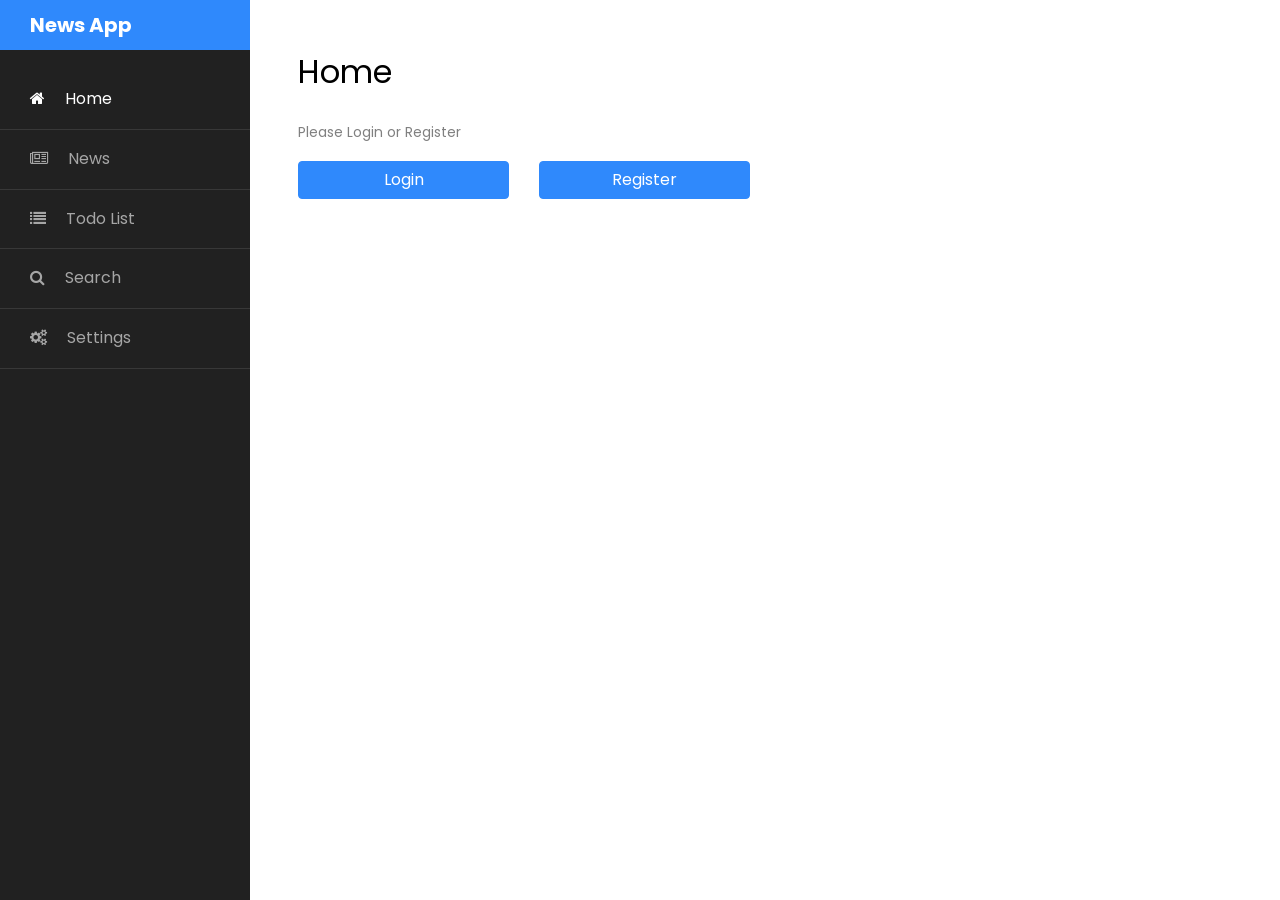
<file: index.html>
<!DOCTYPE html>
<html lang="en">
  <head>
    <title>News App</title>
    <meta charset="utf-8" />
    <meta
      name="viewport"
      content="width=device-width, initial-scale=1, shrink-to-fit=no"
    />

    <link
      href="https://fonts.googleapis.com/css?family=Poppins:300,400,500,600,700,800,900"
      rel="stylesheet"
    />

    <link
      rel="stylesheet"
      href="https://stackpath.bootstrapcdn.com/font-awesome/4.7.0/css/font-awesome.min.css"
    />
    <link rel="stylesheet" href="css/style.css" />
  </head>

  <body>
    <div class="wrapper d-flex align-items-stretch">
      <nav id="sidebar">
        <h1><a href="index.html" class="logo">News App</a></h1>
        <ul class="list-unstyled components mb-5">
          <li class="active">
            <a href="./index.html"
              ><span class="fa fa-home mr-3"></span> Home</a
            >
          </li>
          <li class="">
            <a href="./pages/news.html"
              ><span class="fa fa-newspaper-o mr-3"></span> News</a
            >
          </li>
          <li>
            <a href="./pages/todo.html"
              ><span class="fa fa-list mr-3"></span> Todo List</a
            >
          </li>
          <li>
            <a href="./pages/search.html"
              ><span class="fa fa-search mr-3"></span> Search</a
            >
          </li>
          <li>
            <a href="./pages/setting.html"
              ><span class="fa fa-cogs mr-3"></span> Settings</a
            >
          </li>
        </ul>
      </nav>

      <!-- Page Content  -->
      <div id="content" class="p-4 p-md-5 pt-5">
        <h2 class="mb-4">Home</h2>

        <!-- Login and Register redirect button -->
        <div id="login-modal" class="hide">
          <p>Please Login or Register</p>
          <div class="row">
            <div class="col-md-3">
              <a href="./pages/login.html" class="btn btn-primary btn-block"
                >Login</a
              >
            </div>
            <div class="col-md-3">
              <a href="./pages/register.html" class="btn btn-primary btn-block"
                >Register</a
              >
            </div>
          </div>
        </div>

        <div id="main-content">
          <p id="welcome-message"></p>
          <button type="button" class="btn btn-primary" id="btn-logout">
            Logout
          </button>
        </div>
      </div>
    </div>

    <script src="./models/User.js"></script>
    <script src="./scripts//storage.js"></script>
    <script src="./scripts/home.js"></script>
  </body>
</html>
</file>
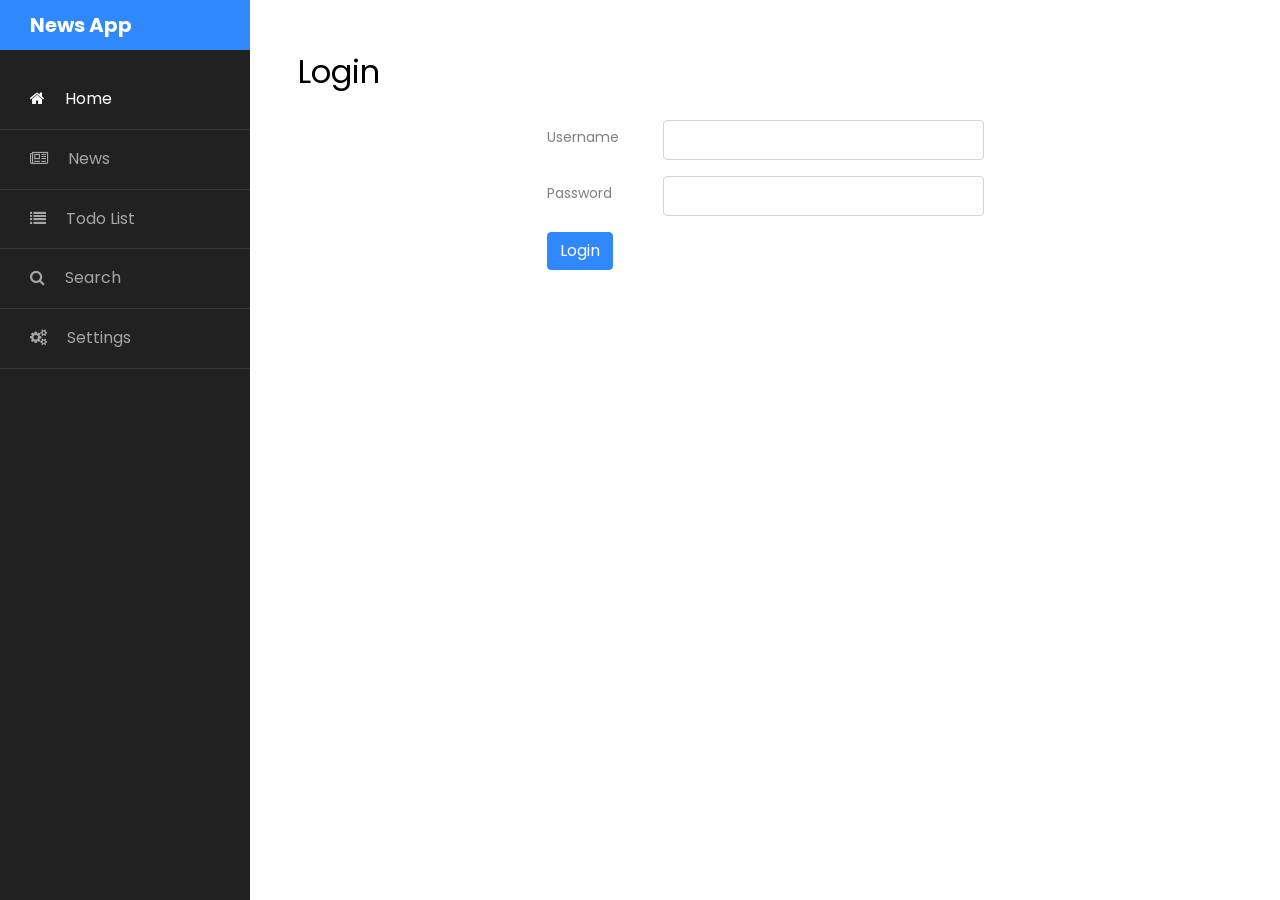
<file: pages/login.html>
<!DOCTYPE html>
<html lang="en">
  <head>
    <title>Login</title>
    <meta charset="utf-8" />
    <meta
      name="viewport"
      content="width=device-width, initial-scale=1, shrink-to-fit=no"
    />

    <link
      href="https://fonts.googleapis.com/css?family=Poppins:300,400,500,600,700,800,900"
      rel="stylesheet"
    />

    <link
      rel="stylesheet"
      href="https://stackpath.bootstrapcdn.com/font-awesome/4.7.0/css/font-awesome.min.css"
    />
    <link rel="stylesheet" href="../css/style.css" />
  </head>

  <body>
    <div class="wrapper d-flex align-items-stretch">
      <nav id="sidebar">
        <h1><a href="index.html" class="logo">News App</a></h1>
        <ul class="list-unstyled components mb-5">
          <li class="active">
            <a href="../index.html"
              ><span class="fa fa-home mr-3"></span> Home</a
            >
          </li>
          <li class="">
            <a href="#"><span class="fa fa-newspaper-o mr-3"></span> News</a>
          </li>
          <li>
            <a href="#"><span class="fa fa-list mr-3"></span> Todo List</a>
          </li>
          <li>
            <a href="#"><span class="fa fa-search mr-3"></span> Search</a>
          </li>
          <li>
            <a href="#"><span class="fa fa-cogs mr-3"></span> Settings</a>
          </li>
        </ul>
      </nav>

      <!-- Page Content  -->
      <div id="content" class="p-4 p-md-5 pt-5">
        <h2 class="mb-4">Login</h2>
        <div class="container" id="main">
          <div class="row justify-content-center align-items-center mt-4">
            <div class="col-lg-6 col-lg-offset-4">
              <form>
                <div class="form-group row mb-3">
                  <label for="input-id" class="col-sm-3 col-form-label"
                    >Username</label
                  >
                  <div class="col-sm-9">
                    <input
                      type="text"
                      class="form-control"
                      id="input-username"
                      placeholder="Input Username"
                    />
                  </div>
                </div>
                <div class="form-group row mb-3">
                  <label for="input-name" class="col-sm-3 col-form-label"
                    >Password</label
                  >
                  <div class="col-sm-9">
                    <input
                      type="password"
                      class="form-control"
                      id="input-password"
                      placeholder="Input Password"
                    />
                  </div>
                </div>
                <button type="button" class="btn btn-primary" id="btn-submit">
                  Login
                </button>
              </form>
            </div>
          </div>
        </div>
      </div>
    </div>
    <script src="../models/User.js"></script>
    <script src="../scripts/storage.js"></script>
    <script src="../scripts/login.js"></script>
  </body>
</html>
</file>
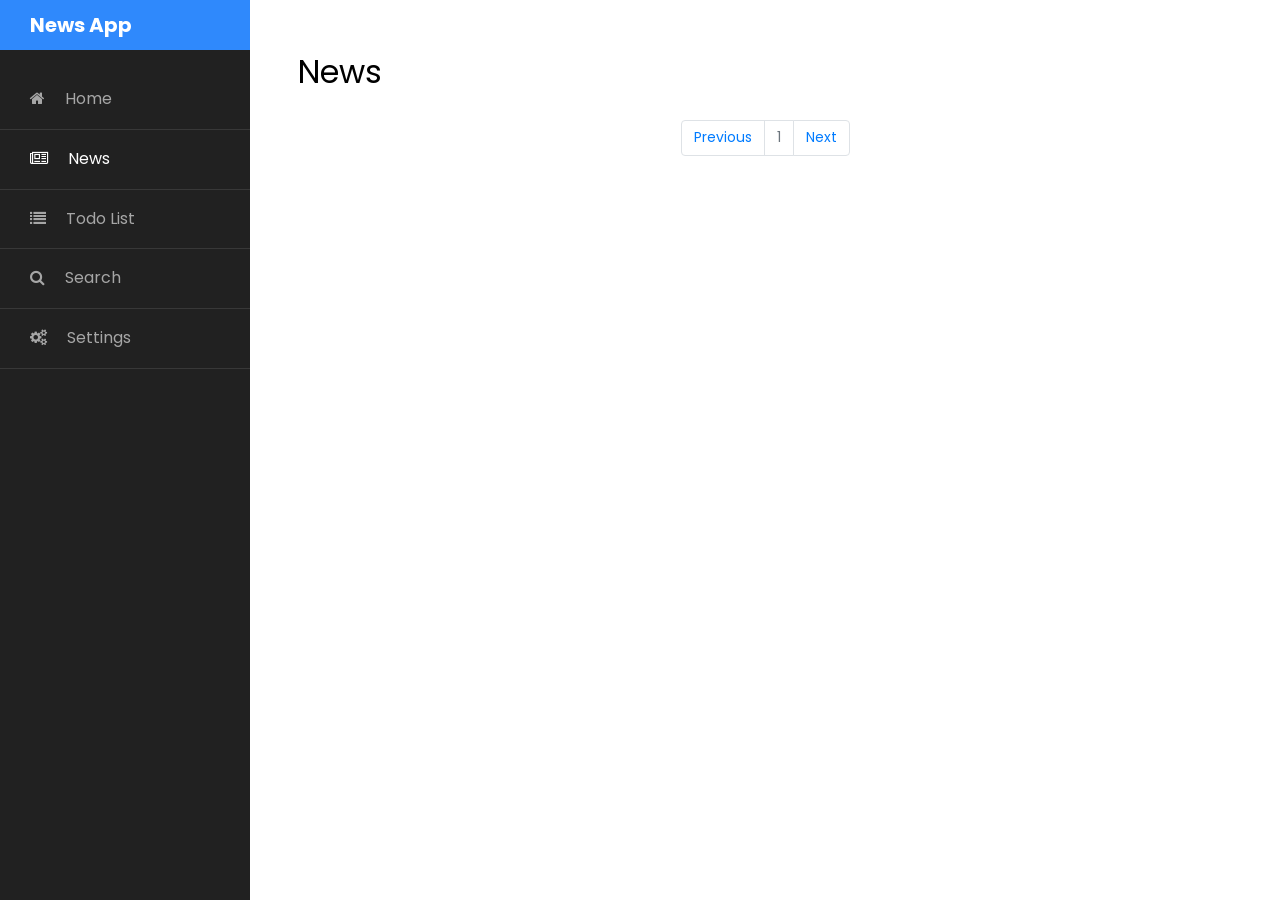
<file: pages/news.html>
<!DOCTYPE html>
<html lang="en">
  <head>
    <title>News App</title>
    <meta charset="utf-8" />
    <meta
      name="viewport"
      content="width=device-width, initial-scale=1, shrink-to-fit=no"
    />

    <link
      href="https://fonts.googleapis.com/css?family=Poppins:300,400,500,600,700,800,900"
      rel="stylesheet"
    />

    <link
      rel="stylesheet"
      href="https://stackpath.bootstrapcdn.com/font-awesome/4.7.0/css/font-awesome.min.css"
    />
    <link rel="stylesheet" href="../css/style.css" />
  </head>

  <body>
    <div class="wrapper d-flex align-items-stretch">
      <nav id="sidebar">
        <h1><a href="../index.html" class="logo">News App</a></h1>
        <ul class="list-unstyled components mb-5">
          <li class="">
            <a href="../index.html"
              ><span class="fa fa-home mr-3"></span> Home</a
            >
          </li>
          <li class="active">
            <a href="./news.html"
              ><span class="fa fa-newspaper-o mr-3"></span> News</a
            >
          </li>
          <li>
            <a href="./todo.html"
              ><span class="fa fa-list mr-3"></span> Todo List</a
            >
          </li>
          <li>
            <a href="./search.html"
              ><span class="fa fa-search mr-3"></span> Search</a
            >
          </li>
          <li>
            <a href="./setting.html"
              ><span class="fa fa-cogs mr-3"></span> Settings</a
            >
          </li>
        </ul>
      </nav>

      <!-- Page Content  -->
      <div id="content" class="p-4 p-md-5 pt-5">
        <h2 class="mb-4">News</h2>
        <nav aria-label="Page navigation example">
          <ul class="pagination justify-content-center">
            <li class="page-item">
              <button class="page-link" href="#" id="btn-prev">Previous</button>
            </li>
            <li class="page-item disabled">
              <a class="page-link" id="page-num">1</a>
            </li>
            <li class="page-item">
              <button class="page-link" id="btn-next">Next</button>
            </li>
          </ul>
        </nav>

        <!-- News list -->
        <div id="news-container">
          <!-- <div class="card flex-row flex-wrap">
					<div class="card mb-3" style="">
						<div class="row no-gutters">
							<div class="col-md-4">
								<img src="https://techcrunch.com/wp-content/uploads/2022/06/m1-chip-apple.jpg?w=603"
									class="card-img"
									alt="MIT researchers uncover ‘unpatchable’ flaw in Apple M1 chips - TechCrunch">
							</div>
							<div class="col-md-8">
								<div class="card-body">
									<h5 class="card-title">MIT researchers uncover ‘unpatchable’ flaw in Apple M1 chips
										- TechCrunch</h5>
									<p class="card-text">Apple’s M1 chips&nbsp;have an “unpatchable” hardware
										vulnerability that could allow attackers to break through its last line of
										security defenses, MIT researchers have discovered. The vulnerability lies in a
										hardware-level security mechanism utilized in Apple M1 c…</p>
									<a href="https://techcrunch.com/2022/06/10/apple-m1-unpatchable-flaw/"
										class="btn btn-primary">View</a>
								</div>
							</div>
						</div>
					</div>
				</div>
				<div class="card flex-row flex-wrap">
					<div class="card mb-3" style="">
						<div class="row no-gutters">
							<div class="col-md-4">
								<img src="https://i.ytimg.com/vi/PwYq5DVA85M/hqdefault.jpg" class="card-img"
									alt="PS5, XSX: Where Are All the Next-Gen Games? - Next-Gen Console Watch - IGN">
							</div>
							<div class="col-md-8">
								<div class="card-body">
									<h5 class="card-title">PS5, XSX: Where Are All the Next-Gen Games? - Next-Gen
										Console Watch - IGN</h5>
									<p class="card-text">Welcome back to Next-Gen Console Watch, our show following all
										the news and rumors on the PlayStation 5, Xbox Series X, and Series S. I’m
										Daemon Hatfield, an...</p>
									<a href="https://www.youtube.com/watch?v=PwYq5DVA85M"
										class="btn btn-primary">View</a>
								</div>
							</div>
						</div>
					</div>
				</div>
				<div class="card flex-row flex-wrap">
					<div class="card mb-3" style="">
						<div class="row no-gutters">
							<div class="col-md-4">
								<img src="https://cdn.vox-cdn.com/thumbor/Cf87wqZvenLCVNW8YVtASQdATCI=/0x146:2040x1214/fit-in/1200x630/cdn.vox-cdn.com/uploads/chorus_asset/file/23617333/acastro_220609_5242_0001.jpg"
									class="card-img"
									alt="Firefox and Chrome are squaring off over ad-blocker extensions - The Verge">
							</div>
							<div class="col-md-8">
								<div class="card-body">
									<h5 class="card-title">Firefox and Chrome are squaring off over ad-blocker
										extensions - The Verge</h5>
									<p class="card-text">Mozilla, the makers of the Firefox browser, has said that ad
										blocking at the network level will be supported in its implementation of the
										Manifest V3 standard, drawing a contrast with Google Chrome.</p>
									<a href="https://www.theverge.com/2022/6/10/23131029/mozilla-ad-blocking-firefox-google-chrome-privacy-manifest-v3-web-request"
										class="btn btn-primary">View</a>
								</div>
							</div>
						</div>
					</div>
				</div> -->
        </div>
      </div>
    </div>

    <script src="../models/User.js"></script>
    <script src="../scripts//storage.js"></script>
    <script src="../scripts/news.js"></script>
  </body>
</html>
</file>
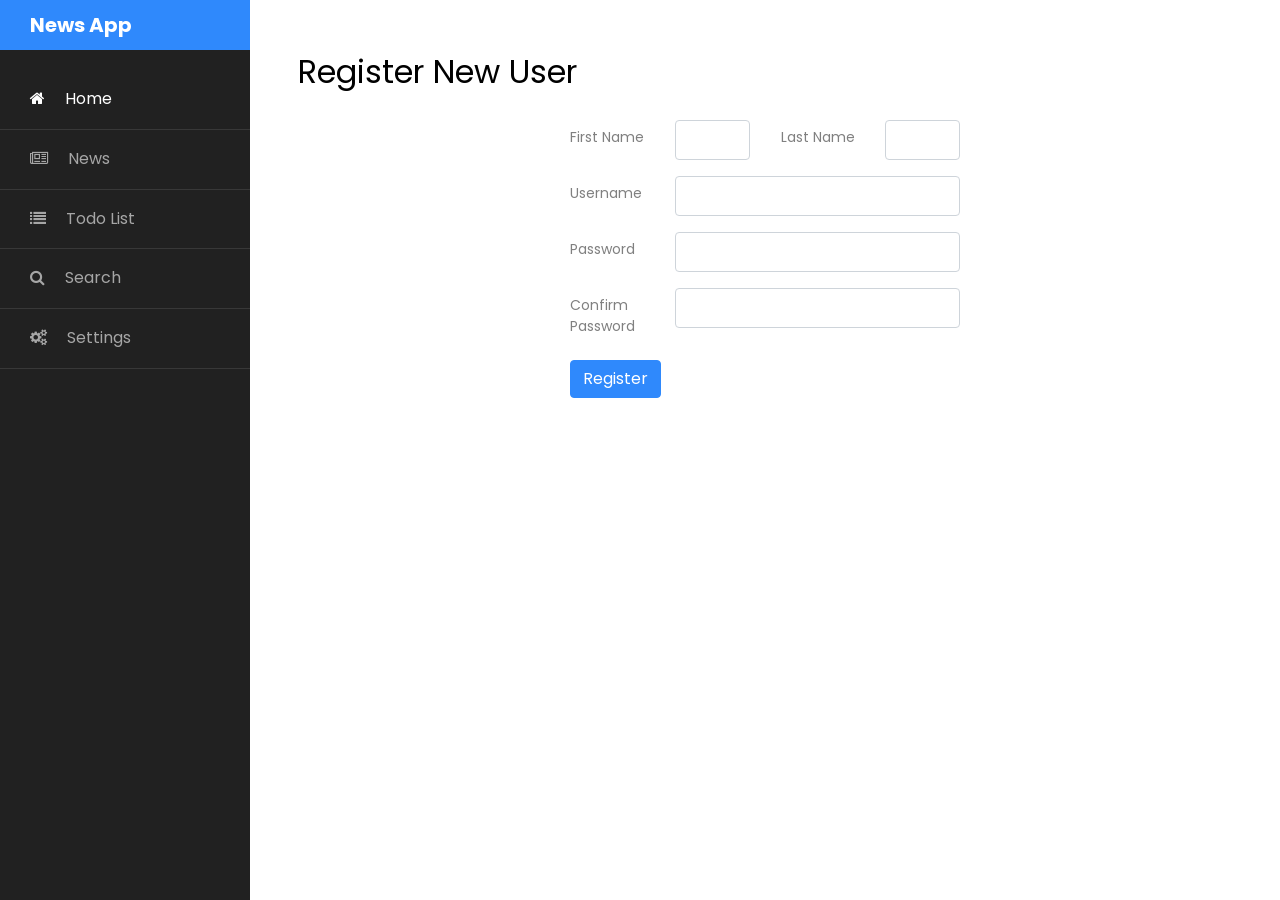
<file: pages/register.html>
<!DOCTYPE html>
<html lang="en">
  <head>
    <title>Register</title>
    <meta charset="utf-8" />
    <meta
      name="viewport"
      content="width=device-width, initial-scale=1, shrink-to-fit=no"
    />

    <link
      href="https://fonts.googleapis.com/css?family=Poppins:300,400,500,600,700,800,900"
      rel="stylesheet"
    />

    <link
      rel="stylesheet"
      href="https://stackpath.bootstrapcdn.com/font-awesome/4.7.0/css/font-awesome.min.css"
    />
    <link rel="stylesheet" href="../css/style.css" />
  </head>

  <body>
    <div class="wrapper d-flex align-items-stretch">
      <nav id="sidebar">
        <h1><a href="index.html" class="logo">News App</a></h1>
        <ul class="list-unstyled components mb-5">
          <li class="active">
            <a href="../index.html"
              ><span class="fa fa-home mr-3"></span> Home</a
            >
          </li>
          <li class="">
            <a href="#"><span class="fa fa-newspaper-o mr-3"></span> News</a>
          </li>
          <li>
            <a href="#"><span class="fa fa-list mr-3"></span> Todo List</a>
          </li>
          <li>
            <a href="#"
              ><span class="fa fa-search mr-3"></span> Search</a
            >
          </li>
          <li>
            <a href="#"><span class="fa fa-cogs mr-3"></span> Settings</a>
          </li>
        </ul>
      </nav>

      <!-- Page Content  -->
      <div id="content" class="p-4 p-md-5 pt-5">
        <h2 class="mb-4">Register New User</h2>
        <div class="container" id="main" style="max-width: 90%">
          <div class="row justify-content-center align-items-center mt-4">
            <div class="col-lg-6 col-lg-offset-4">
              <form>
                <div class="form-group row mb-3">
                  <label for="input-id" class="col-sm-3 col-form-label"
                    >First Name</label
                  >
                  <div class="col-sm-3">
                    <input
                      type="text"
                      class="form-control"
                      id="input-firstname"
                      placeholder="Input First Name"
                    />
                  </div>
                  <label
                    for="input-id"
                    class="col-sm-3 col-form-label"
                    style="text-align: right"
                    >Last Name</label
                  >
                  <div class="col-sm-3">
                    <input
                      type="text"
                      class="form-control"
                      id="input-lastname"
                      placeholder="Input Last Name"
                    />
                  </div>
                </div>
                <div class="form-group row mb-3">
                  <label for="input-id" class="col-sm-3 col-form-label"
                    >Username</label
                  >
                  <div class="col-sm-9">
                    <input
                      type="text"
                      class="form-control"
                      id="input-username"
                      placeholder="Input Username"
                    />
                  </div>
                </div>
                <div class="form-group row mb-3">
                  <label for="input-name" class="col-sm-3 col-form-label"
                    >Password</label
                  >
                  <div class="col-sm-9">
                    <input
                      type="password"
                      class="form-control"
                      id="input-password"
                      placeholder="Input Password"
                    />
                  </div>
                </div>
                <div class="form-group row mb-3">
                  <label for="input-name" class="col-sm-3 col-form-label"
                    >Confirm Password</label
                  >
                  <div class="col-sm-9">
                    <input
                      type="password"
                      class="form-control"
                      id="input-password-confirm"
                      placeholder="Input Password"
                    />
                  </div>
                </div>
                <button type="button" class="btn btn-primary" id="btn-submit">
                  Register
                </button>
              </form>
            </div>
          </div>
        </div>
      </div>
    </div>
    <script src="../models/User.js"></script>
    <script src="../scripts/storage.js"></script>
    <script src="../scripts/register.js"></script>
  </body>
</html>
</file>
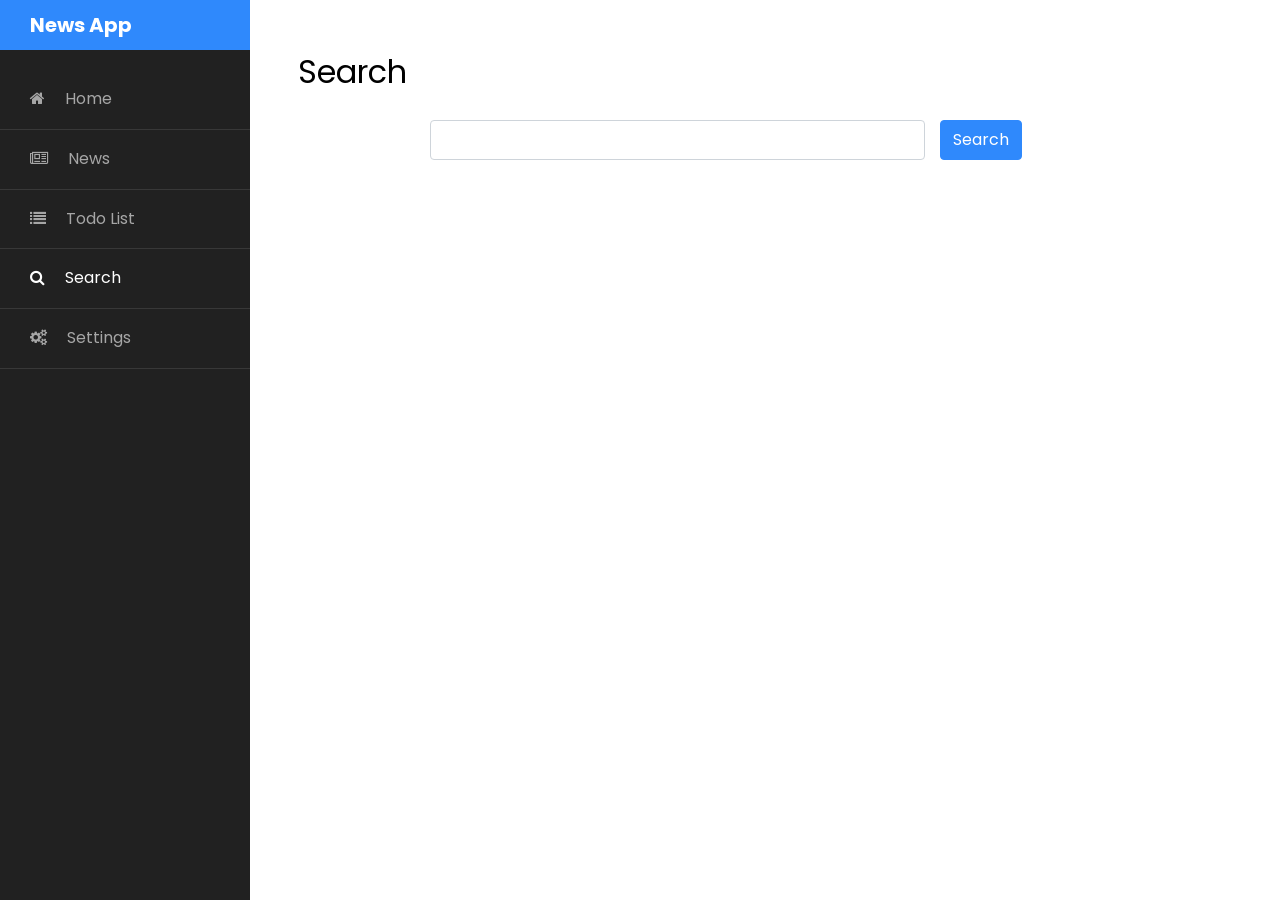
<file: pages/search.html>
<!doctype html>
<html lang="en">

<head>
	<title>News App</title>
	<meta charset="utf-8">
	<meta name="viewport" content="width=device-width, initial-scale=1, shrink-to-fit=no">

	<link href="https://fonts.googleapis.com/css?family=Poppins:300,400,500,600,700,800,900" rel="stylesheet">

	<link rel="stylesheet" href="https://stackpath.bootstrapcdn.com/font-awesome/4.7.0/css/font-awesome.min.css">
	<link rel="stylesheet" href="../css/style.css">
</head>

<body>

	<div class="wrapper d-flex align-items-stretch">
		<nav id="sidebar">
			<h1><a href="../index.html" class="logo">News App</a></h1>
			<ul class="list-unstyled components mb-5">
				<li class="">
					<a href="../index.html"><span class="fa fa-home mr-3"></span> Home</a>
				</li>
				<li>
					<a href="./news.html"><span class="fa fa-newspaper-o mr-3"></span> News</a>
				</li>
				<li>
					<a href="./todo.html"><span class="fa fa-list mr-3"></span> Todo List</a>
				</li>
				<li class="active">
					<a href="./search.html"><span class="fa fa-search mr-3"></span> Search</a>
				</li>
				<li>
					<a href="./setting.html"><span class="fa fa-cogs mr-3"></span> Settings</a>
				</li>
			</ul>

		</nav>

		<!-- Page Content  -->
		<div id="content" class="p-4 p-md-5 pt-5">
			<h2 class="mb-4">Search</h2>
			<div class="container" id="main" style="max-width: 100%;">
				<div class="row justify-content-center align-items-center mt-4">
					<div class="col-lg-9 col-lg-offset-4">
						<form>
							<div class="form-group row mb-3">
								<div class="col-sm-9">
									<input type="text" class="form-control" id="input-query" placeholder="Search for news">
								</div class="col-sm-3">
									<button type="button" class="btn btn-primary" id="btn-submit">Search</button>
								</div>
							</div>
						</form>
					</div>
				</div>
				<!-- News list -->
				<div id="news-container">
				</div>
				<nav class="mt-3 hide" id="nav-page-num">
					<ul class="pagination justify-content-center">
						<li class="page-item">
							<button class="page-link" href="#" id="btn-prev">Previous</button>
						</li>
						<li class="page-item disabled">
							<a class="page-link" id="page-num">1</a>
						</li>
						<li class="page-item">
							<button class="page-link" id="btn-next">Next</button>
						</li>
					</ul>
				</nav>
			</div>
		</div>
	</div>

	<script src="../models/User.js"></script>
	<script src="../scripts/storage.js"></script>
	<script src="../scripts/search.js"></script>
</body>

</html>
</file>
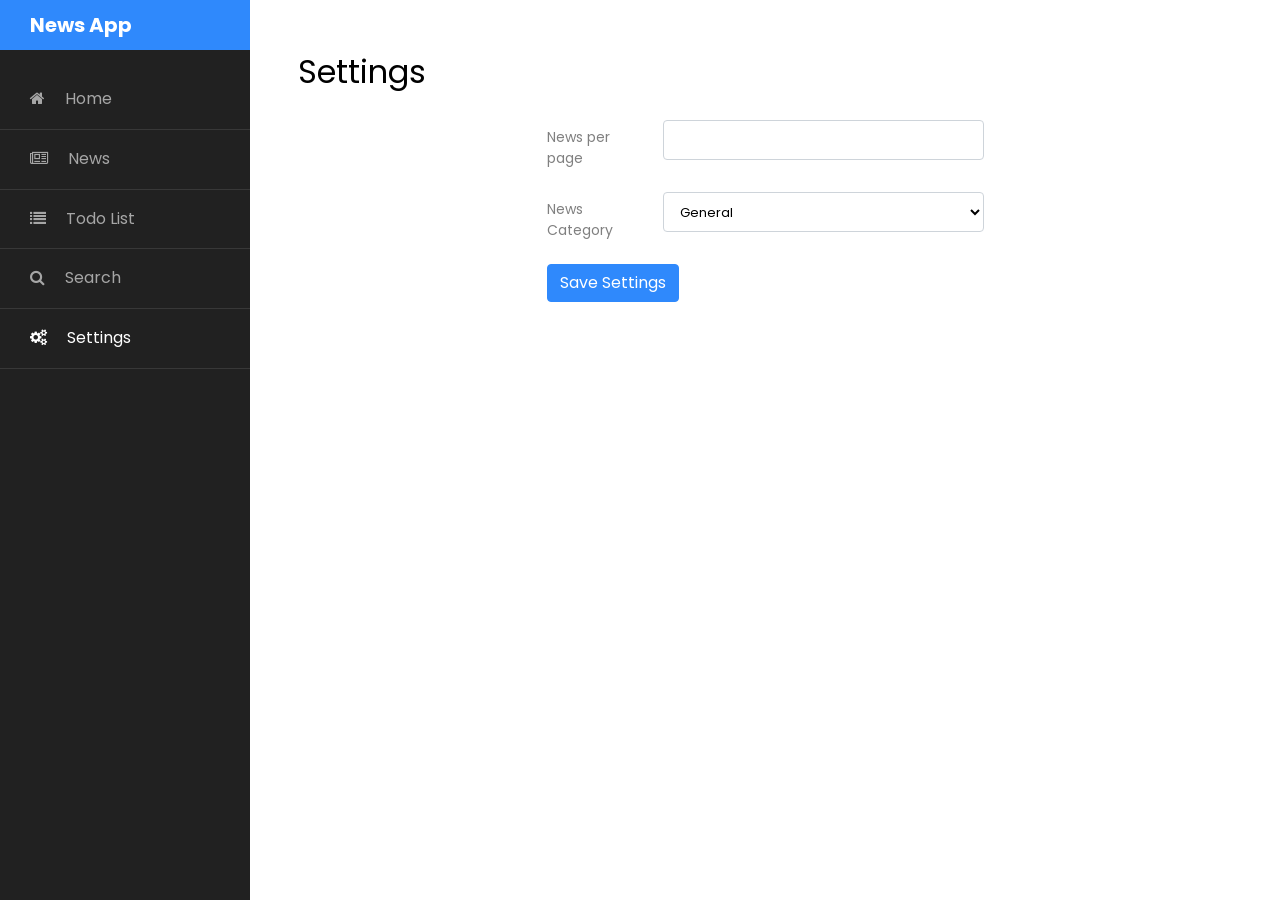
<file: pages/setting.html>
<!DOCTYPE html>
<html lang="en">
  <head>
    <title>News App</title>
    <meta charset="utf-8" />
    <meta
      name="viewport"
      content="width=device-width, initial-scale=1, shrink-to-fit=no"
    />

    <link
      href="https://fonts.googleapis.com/css?family=Poppins:300,400,500,600,700,800,900"
      rel="stylesheet"
    />

    <link
      rel="stylesheet"
      href="https://stackpath.bootstrapcdn.com/font-awesome/4.7.0/css/font-awesome.min.css"
    />
    <link rel="stylesheet" href="../css/style.css" />
  </head>

  <body>
    <div class="wrapper d-flex align-items-stretch">
      <nav id="sidebar">
        <h1><a href="../index.html" class="logo">News App</a></h1>
        <ul class="list-unstyled components mb-5">
          <li class="">
            <a href="../index.html"
              ><span class="fa fa-home mr-3"></span> Home</a
            >
          </li>
          <li class="">
            <a href="./news.html"
              ><span class="fa fa-newspaper-o mr-3"></span> News</a
            >
          </li>
          <li>
            <a href="./todo.html"
              ><span class="fa fa-list mr-3"></span> Todo List</a
            >
          </li>
          <li>
            <a href="./search.html"
              ><span class="fa fa-search mr-3"></span> Search</a
            >
          </li>
          <li class="active">
            <a href="./setting.html"
              ><span class="fa fa-cogs mr-3"></span> Settings</a
            >
          </li>
        </ul>
      </nav>

      <!-- Page Content  -->
      <div id="content" class="p-4 p-md-5 pt-5">
        <h2 class="mb-4">Settings</h2>
        <div class="container" id="main">
          <div class="row justify-content-center align-items-center mt-4">
            <div class="col-lg-6 col-lg-offset-4">
              <form>
                <div class="form-group row mb-3">
                  <label for="input-page-size" class="col-sm-3 col-form-label"
                    >News per page</label
                  >
                  <div class="col-sm-9">
                    <input
                      type="number"
                      class="form-control"
                      id="input-page-size"
                      placeholder="Input News per page"
                    />
                  </div>
                </div>
                <div class="form-group row mb-3">
                  <label for="input-category" class="col-sm-3 col-form-label"
                    >News Category</label
                  >
                  <div class="col-sm-9">
                    <select class="form-control" id="input-category">
                      <option>General</option>
                      <option>Technology</option>
                      <option>Science</option>
                      <option>Business</option>
                      <option>Entertainment</option>
                      <option>Health</option>
                      <option>Sports</option>
                    </select>
                  </div>
                </div>
                <button type="button" class="btn btn-primary" id="btn-submit">
                  Save Settings
                </button>
              </form>
            </div>
          </div>
        </div>
      </div>
    </div>

    <script src="../models/User.js"></script>
    <script src="../scripts/storage.js"></script>
    <script src="../scripts/setting.js"></script>
  </body>
</html>
</file>
<file: css/style.css>
.hide {
  display: none;
}

#todo-container > ul {
  max-height: 500px;
  overflow-y: scroll;
}

/* Remove margins and padding from the list */
#todo-container ul {
  margin: 0;
  padding: 0;
}

/* Style the list items */
#todo-container ul li {
  cursor: pointer;
  position: relative;
  padding: 12px 8px 12px 40px;
  list-style-type: none;
  background: #eee;
  font-size: 18px;
  transition: 0.2s;
  /* make the list items unselectable */
  -webkit-user-select: none;
  -moz-user-select: none;
  -ms-user-select: none;
  user-select: none;
  color: black;
}

/* Set all odd list items to a different color (zebra-stripes) */
#todo-container ul li:nth-child(odd) {
  background: #f9f9f9;
}

/* Darker background-color on hover */
#todo-container ul li:hover {
  background: #ddd;
}

/* When clicked on, add a background color and strike out text */
#todo-container ul li.checked {
  background: #888;
  color: #fff;
  text-decoration: line-through;
}

/* Add a "checked" mark when clicked on */
#todo-container ul li.checked::before {
  content: "";
  position: absolute;
  border-color: #fff;
  border-style: solid;
  border-width: 0 2px 2px 0;
  top: 10px;
  left: 16px;
  transform: rotate(45deg);
  height: 15px;
  width: 7px;
}

/* Style the close button */
#todo-container .close {
  color: black;
  position: absolute;
  right: 0;
  top: 0;
  padding: 12px 16px 12px 16px;
}

#todo-container .close:hover {
  background-color: #f44336;
  color: white;
}

/* Style the todo-list-header */
#todo-container .todo-list-header {
  background-color: #323544;
  padding: 30px 40px;
  color: white;
  text-align: center;
}

/* Clear floats after the todo-list-header */
#todo-container .todo-list-header:after {
  content: "";
  display: table;
  clear: both;
}

/* Style the input */
#todo-container input {
  margin: 0;
  border: none;
  border-radius: 0;
  width: 75%;
  height: 40px;
  padding: 10px;
  float: left;
  font-size: 16px;
}

/* Style the "Add" button */
#todo-container #btn-add {
  padding: 10px;
  width: 25%;
  height: 40px;
  background: #d9d9d9;
  color: #555;
  float: left;
  text-align: center;
  font-size: 16px;
  cursor: pointer;
  transition: 0.3s;
  border-radius: 0;
}

#todo-container #btn-add:hover {
  background-color: #bbb;
}

/*!
 * Bootstrap v4.3.1 (https://getbootstrap.com/)
 * Copyright 2011-2019 The Bootstrap Authors
 * Copyright 2011-2019 Twitter, Inc.
 * Licensed under MIT (https://github.com/twbs/bootstrap/blob/master/LICENSE)
 */
:root {
  --blue: #007bff;
  --indigo: #6610f2;
  --purple: #6f42c1;
  --pink: #e83e8c;
  --red: #dc3545;
  --orange: #fd7e14;
  --yellow: #ffc107;
  --green: #28a745;
  --teal: #20c997;
  --cyan: #17a2b8;
  --white: #fff;
  --gray: #6c757d;
  --gray-dark: #343a40;
  --primary: #007bff;
  --secondary: #6c757d;
  --success: #28a745;
  --info: #17a2b8;
  --warning: #ffc107;
  --danger: #dc3545;
  --light: #f8f9fa;
  --dark: #343a40;
  --breakpoint-xs: 0;
  --breakpoint-sm: 576px;
  --breakpoint-md: 768px;
  --breakpoint-lg: 992px;
  --breakpoint-xl: 1200px;
  --font-family-sans-serif: -apple-system, BlinkMacSystemFont, "Segoe UI",
    Roboto, "Helvetica Neue", Arial, "Noto Sans", sans-serif,
    "Apple Color Emoji", "Segoe UI Emoji", "Segoe UI Symbol", "Noto Color Emoji";
  --font-family-monospace: SFMono-Regular, Menlo, Monaco, Consolas,
    "Liberation Mono", "Courier New", monospace;
}

*,
*::before,
*::after {
  -webkit-box-sizing: border-box;
  box-sizing: border-box;
}

html {
  font-family: sans-serif;
  line-height: 1.15;
  -webkit-text-size-adjust: 100%;
  -webkit-tap-highlight-color: rgba(0, 0, 0, 0);
}

article,
aside,
figcaption,
figure,
footer,
header,
hgroup,
main,
nav,
section {
  display: block;
}

body {
  margin: 0;
  font-family: -apple-system, BlinkMacSystemFont, "Segoe UI", Roboto,
    "Helvetica Neue", Arial, "Noto Sans", sans-serif, "Apple Color Emoji",
    "Segoe UI Emoji", "Segoe UI Symbol", "Noto Color Emoji";
  font-size: 1rem;
  font-weight: 400;
  line-height: 1.5;
  color: #212529;
  text-align: left;
  background-color: #fff;
}

[tabindex="-1"]:focus {
  outline: 0 !important;
}

hr {
  -webkit-box-sizing: content-box;
  box-sizing: content-box;
  height: 0;
  overflow: visible;
}

h1,
h2,
h3,
h4,
h5,
h6 {
  margin-top: 0;
  margin-bottom: 0.5rem;
}

p {
  margin-top: 0;
  margin-bottom: 1rem;
}

abbr[title],
abbr[data-original-title] {
  text-decoration: underline;
  -webkit-text-decoration: underline dotted;
  text-decoration: underline dotted;
  cursor: help;
  border-bottom: 0;
  text-decoration-skip-ink: none;
}

address {
  margin-bottom: 1rem;
  font-style: normal;
  line-height: inherit;
}

ol,
ul,
dl {
  margin-top: 0;
  margin-bottom: 1rem;
}

ol ol,
ul ul,
ol ul,
ul ol {
  margin-bottom: 0;
}

dt {
  font-weight: 700;
}

dd {
  margin-bottom: 0.5rem;
  margin-left: 0;
}

blockquote {
  margin: 0 0 1rem;
}

b,
strong {
  font-weight: bolder;
}

small {
  font-size: 80%;
}

sub,
sup {
  position: relative;
  font-size: 75%;
  line-height: 0;
  vertical-align: baseline;
}

sub {
  bottom: -0.25em;
}

sup {
  top: -0.5em;
}

a {
  color: #007bff;
  text-decoration: none;
  background-color: transparent;
}
a:hover {
  color: #0056b3;
  text-decoration: underline;
}

a:not([href]):not([tabindex]) {
  color: inherit;
  text-decoration: none;
}
a:not([href]):not([tabindex]):hover,
a:not([href]):not([tabindex]):focus {
  color: inherit;
  text-decoration: none;
}
a:not([href]):not([tabindex]):focus {
  outline: 0;
}

pre,
code,
kbd,
samp {
  font-family: SFMono-Regular, Menlo, Monaco, Consolas, "Liberation Mono",
    "Courier New", monospace;
  font-size: 1em;
}

pre {
  margin-top: 0;
  margin-bottom: 1rem;
  overflow: auto;
}

figure {
  margin: 0 0 1rem;
}

img {
  vertical-align: middle;
  border-style: none;
}

svg {
  overflow: hidden;
  vertical-align: middle;
}

table {
  border-collapse: collapse;
}

caption {
  padding-top: 0.75rem;
  padding-bottom: 0.75rem;
  color: #6c757d;
  text-align: left;
  caption-side: bottom;
}

th {
  text-align: inherit;
}

label {
  display: inline-block;
  margin-bottom: 0.5rem;
}

button {
  border-radius: 0;
}

button:focus {
  outline: 1px dotted;
  outline: 5px auto -webkit-focus-ring-color;
}

input,
button,
select,
optgroup,
textarea {
  margin: 0;
  font-family: inherit;
  font-size: inherit;
  line-height: inherit;
}

button,
input {
  overflow: visible;
}

button,
select {
  text-transform: none;
}

select {
  word-wrap: normal;
}

button,
[type="button"],
[type="reset"],
[type="submit"] {
  -webkit-appearance: button;
}

button:not(:disabled),
[type="button"]:not(:disabled),
[type="reset"]:not(:disabled),
[type="submit"]:not(:disabled) {
  cursor: pointer;
}

button::-moz-focus-inner,
[type="button"]::-moz-focus-inner,
[type="reset"]::-moz-focus-inner,
[type="submit"]::-moz-focus-inner {
  padding: 0;
  border-style: none;
}

input[type="radio"],
input[type="checkbox"] {
  -webkit-box-sizing: border-box;
  box-sizing: border-box;
  padding: 0;
}

input[type="date"],
input[type="time"],
input[type="datetime-local"],
input[type="month"] {
  -webkit-appearance: listbox;
}

textarea {
  overflow: auto;
  resize: vertical;
}

fieldset {
  min-width: 0;
  padding: 0;
  margin: 0;
  border: 0;
}

legend {
  display: block;
  width: 100%;
  max-width: 100%;
  padding: 0;
  margin-bottom: 0.5rem;
  font-size: 1.5rem;
  line-height: inherit;
  color: inherit;
  white-space: normal;
}

progress {
  vertical-align: baseline;
}

[type="number"]::-webkit-inner-spin-button,
[type="number"]::-webkit-outer-spin-button {
  height: auto;
}

[type="search"] {
  outline-offset: -2px;
  -webkit-appearance: none;
}

[type="search"]::-webkit-search-decoration {
  -webkit-appearance: none;
}

::-webkit-file-upload-button {
  font: inherit;
  -webkit-appearance: button;
}

output {
  display: inline-block;
}

summary {
  display: list-item;
  cursor: pointer;
}

template {
  display: none;
}

[hidden] {
  display: none !important;
}

h1,
h2,
h3,
h4,
h5,
h6,
.h1,
.h2,
.h3,
.h4,
.h5,
.h6 {
  margin-bottom: 0.5rem;
  font-weight: 500;
  line-height: 1.2;
}

h1,
.h1 {
  font-size: 2.5rem;
}

h2,
.h2 {
  font-size: 2rem;
}

h3,
.h3 {
  font-size: 1.75rem;
}

h4,
.h4 {
  font-size: 1.5rem;
}

h5,
.h5 {
  font-size: 1.25rem;
}

h6,
.h6 {
  font-size: 1rem;
}

.lead {
  font-size: 1.25rem;
  font-weight: 300;
}

.display-1 {
  font-size: 6rem;
  font-weight: 300;
  line-height: 1.2;
}

.display-2 {
  font-size: 5.5rem;
  font-weight: 300;
  line-height: 1.2;
}

.display-3 {
  font-size: 4.5rem;
  font-weight: 300;
  line-height: 1.2;
}

.display-4 {
  font-size: 3.5rem;
  font-weight: 300;
  line-height: 1.2;
}

hr {
  margin-top: 1rem;
  margin-bottom: 1rem;
  border: 0;
  border-top: 1px solid rgba(0, 0, 0, 0.1);
}

small,
.small {
  font-size: 80%;
  font-weight: 400;
}

mark,
.mark {
  padding: 0.2em;
  background-color: #fcf8e3;
}

.list-unstyled {
  padding-left: 0;
  list-style: none;
}

.list-inline {
  padding-left: 0;
  list-style: none;
}

.list-inline-item {
  display: inline-block;
}
.list-inline-item:not(:last-child) {
  margin-right: 0.5rem;
}

.initialism {
  font-size: 90%;
  text-transform: uppercase;
}

.blockquote {
  margin-bottom: 1rem;
  font-size: 1.25rem;
}

.blockquote-footer {
  display: block;
  font-size: 80%;
  color: #6c757d;
}
.blockquote-footer::before {
  content: "\2014\00A0";
}

.img-fluid {
  max-width: 100%;
  height: auto;
}

.img-thumbnail {
  padding: 0.25rem;
  background-color: #fff;
  border: 1px solid #dee2e6;
  border-radius: 0.25rem;
  max-width: 100%;
  height: auto;
}

.figure {
  display: inline-block;
}

.figure-img {
  margin-bottom: 0.5rem;
  line-height: 1;
}

.figure-caption {
  font-size: 90%;
  color: #6c757d;
}

code {
  font-size: 87.5%;
  color: #e83e8c;
  word-break: break-word;
}
a > code {
  color: inherit;
}

kbd {
  padding: 0.2rem 0.4rem;
  font-size: 87.5%;
  color: #fff;
  background-color: #212529;
  border-radius: 0.2rem;
}
kbd kbd {
  padding: 0;
  font-size: 100%;
  font-weight: 700;
}

pre {
  display: block;
  font-size: 87.5%;
  color: #212529;
}
pre code {
  font-size: inherit;
  color: inherit;
  word-break: normal;
}

.pre-scrollable {
  max-height: 340px;
  overflow-y: scroll;
}

.container {
  width: 100%;
  padding-right: 15px;
  padding-left: 15px;
  margin-right: auto;
  margin-left: auto;
}
@media (min-width: 576px) {
  .container {
    max-width: 540px;
  }
}
@media (min-width: 768px) {
  .container {
    max-width: 720px;
  }
}
@media (min-width: 992px) {
  .container {
    max-width: 960px;
  }
}
@media (min-width: 1200px) {
  .container {
    max-width: 1140px;
  }
}

.container-fluid {
  width: 100%;
  padding-right: 15px;
  padding-left: 15px;
  margin-right: auto;
  margin-left: auto;
}

.row {
  display: -webkit-box;
  display: -ms-flexbox;
  display: flex;
  -ms-flex-wrap: wrap;
  flex-wrap: wrap;
  margin-right: -15px;
  margin-left: -15px;
}

.no-gutters {
  margin-right: 0;
  margin-left: 0;
}
.no-gutters > .col,
.no-gutters > [class*="col-"] {
  padding-right: 0;
  padding-left: 0;
}

.col-1,
.col-2,
.col-3,
.col-4,
.col-5,
.col-6,
.col-7,
.col-8,
.col-9,
.col-10,
.col-11,
.col-12,
.col,
.col-auto,
.col-sm-1,
.col-sm-2,
.col-sm-3,
.col-sm-4,
.col-sm-5,
.col-sm-6,
.col-sm-7,
.col-sm-8,
.col-sm-9,
.col-sm-10,
.col-sm-11,
.col-sm-12,
.col-sm,
.col-sm-auto,
.col-md-1,
.col-md-2,
.col-md-3,
.col-md-4,
.col-md-5,
.col-md-6,
.col-md-7,
.col-md-8,
.col-md-9,
.col-md-10,
.col-md-11,
.col-md-12,
.col-md,
.col-md-auto,
.col-lg-1,
.col-lg-2,
.col-lg-3,
.col-lg-4,
.col-lg-5,
.col-lg-6,
.col-lg-7,
.col-lg-8,
.col-lg-9,
.col-lg-10,
.col-lg-11,
.col-lg-12,
.col-lg,
.col-lg-auto,
.col-xl-1,
.col-xl-2,
.col-xl-3,
.col-xl-4,
.col-xl-5,
.col-xl-6,
.col-xl-7,
.col-xl-8,
.col-xl-9,
.col-xl-10,
.col-xl-11,
.col-xl-12,
.col-xl,
.col-xl-auto {
  position: relative;
  width: 100%;
  padding-right: 15px;
  padding-left: 15px;
}

.col {
  -ms-flex-preferred-size: 0;
  flex-basis: 0;
  -webkit-box-flex: 1;
  -ms-flex-positive: 1;
  flex-grow: 1;
  max-width: 100%;
}

.col-auto {
  -webkit-box-flex: 0;
  -ms-flex: 0 0 auto;
  flex: 0 0 auto;
  width: auto;
  max-width: 100%;
}

.col-1 {
  -webkit-box-flex: 0;
  -ms-flex: 0 0 8.33333%;
  flex: 0 0 8.33333%;
  max-width: 8.33333%;
}

.col-2 {
  -webkit-box-flex: 0;
  -ms-flex: 0 0 16.66667%;
  flex: 0 0 16.66667%;
  max-width: 16.66667%;
}

.col-3 {
  -webkit-box-flex: 0;
  -ms-flex: 0 0 25%;
  flex: 0 0 25%;
  max-width: 25%;
}

.col-4 {
  -webkit-box-flex: 0;
  -ms-flex: 0 0 33.33333%;
  flex: 0 0 33.33333%;
  max-width: 33.33333%;
}

.col-5 {
  -webkit-box-flex: 0;
  -ms-flex: 0 0 41.66667%;
  flex: 0 0 41.66667%;
  max-width: 41.66667%;
}

.col-6 {
  -webkit-box-flex: 0;
  -ms-flex: 0 0 50%;
  flex: 0 0 50%;
  max-width: 50%;
}

.col-7 {
  -webkit-box-flex: 0;
  -ms-flex: 0 0 58.33333%;
  flex: 0 0 58.33333%;
  max-width: 58.33333%;
}

.col-8 {
  -webkit-box-flex: 0;
  -ms-flex: 0 0 66.66667%;
  flex: 0 0 66.66667%;
  max-width: 66.66667%;
}

.col-9 {
  -webkit-box-flex: 0;
  -ms-flex: 0 0 75%;
  flex: 0 0 75%;
  max-width: 75%;
}

.col-10 {
  -webkit-box-flex: 0;
  -ms-flex: 0 0 83.33333%;
  flex: 0 0 83.33333%;
  max-width: 83.33333%;
}

.col-11 {
  -webkit-box-flex: 0;
  -ms-flex: 0 0 91.66667%;
  flex: 0 0 91.66667%;
  max-width: 91.66667%;
}

.col-12 {
  -webkit-box-flex: 0;
  -ms-flex: 0 0 100%;
  flex: 0 0 100%;
  max-width: 100%;
}

.order-first {
  -webkit-box-ordinal-group: 0;
  -ms-flex-order: -1;
  order: -1;
}

.order-last {
  -webkit-box-ordinal-group: 14;
  -ms-flex-order: 13;
  order: 13;
}

.order-0 {
  -webkit-box-ordinal-group: 1;
  -ms-flex-order: 0;
  order: 0;
}

.order-1 {
  -webkit-box-ordinal-group: 2;
  -ms-flex-order: 1;
  order: 1;
}

.order-2 {
  -webkit-box-ordinal-group: 3;
  -ms-flex-order: 2;
  order: 2;
}

.order-3 {
  -webkit-box-ordinal-group: 4;
  -ms-flex-order: 3;
  order: 3;
}

.order-4 {
  -webkit-box-ordinal-group: 5;
  -ms-flex-order: 4;
  order: 4;
}

.order-5 {
  -webkit-box-ordinal-group: 6;
  -ms-flex-order: 5;
  order: 5;
}

.order-6 {
  -webkit-box-ordinal-group: 7;
  -ms-flex-order: 6;
  order: 6;
}

.order-7 {
  -webkit-box-ordinal-group: 8;
  -ms-flex-order: 7;
  order: 7;
}

.order-8 {
  -webkit-box-ordinal-group: 9;
  -ms-flex-order: 8;
  order: 8;
}

.order-9 {
  -webkit-box-ordinal-group: 10;
  -ms-flex-order: 9;
  order: 9;
}

.order-10 {
  -webkit-box-ordinal-group: 11;
  -ms-flex-order: 10;
  order: 10;
}

.order-11 {
  -webkit-box-ordinal-group: 12;
  -ms-flex-order: 11;
  order: 11;
}

.order-12 {
  -webkit-box-ordinal-group: 13;
  -ms-flex-order: 12;
  order: 12;
}

.offset-1 {
  margin-left: 8.33333%;
}

.offset-2 {
  margin-left: 16.66667%;
}

.offset-3 {
  margin-left: 25%;
}

.offset-4 {
  margin-left: 33.33333%;
}

.offset-5 {
  margin-left: 41.66667%;
}

.offset-6 {
  margin-left: 50%;
}

.offset-7 {
  margin-left: 58.33333%;
}

.offset-8 {
  margin-left: 66.66667%;
}

.offset-9 {
  margin-left: 75%;
}

.offset-10 {
  margin-left: 83.33333%;
}

.offset-11 {
  margin-left: 91.66667%;
}

@media (min-width: 576px) {
  .col-sm {
    -ms-flex-preferred-size: 0;
    flex-basis: 0;
    -webkit-box-flex: 1;
    -ms-flex-positive: 1;
    flex-grow: 1;
    max-width: 100%;
  }
  .col-sm-auto {
    -webkit-box-flex: 0;
    -ms-flex: 0 0 auto;
    flex: 0 0 auto;
    width: auto;
    max-width: 100%;
  }
  .col-sm-1 {
    -webkit-box-flex: 0;
    -ms-flex: 0 0 8.33333%;
    flex: 0 0 8.33333%;
    max-width: 8.33333%;
  }
  .col-sm-2 {
    -webkit-box-flex: 0;
    -ms-flex: 0 0 16.66667%;
    flex: 0 0 16.66667%;
    max-width: 16.66667%;
  }
  .col-sm-3 {
    -webkit-box-flex: 0;
    -ms-flex: 0 0 25%;
    flex: 0 0 25%;
    max-width: 25%;
  }
  .col-sm-4 {
    -webkit-box-flex: 0;
    -ms-flex: 0 0 33.33333%;
    flex: 0 0 33.33333%;
    max-width: 33.33333%;
  }
  .col-sm-5 {
    -webkit-box-flex: 0;
    -ms-flex: 0 0 41.66667%;
    flex: 0 0 41.66667%;
    max-width: 41.66667%;
  }
  .col-sm-6 {
    -webkit-box-flex: 0;
    -ms-flex: 0 0 50%;
    flex: 0 0 50%;
    max-width: 50%;
  }
  .col-sm-7 {
    -webkit-box-flex: 0;
    -ms-flex: 0 0 58.33333%;
    flex: 0 0 58.33333%;
    max-width: 58.33333%;
  }
  .col-sm-8 {
    -webkit-box-flex: 0;
    -ms-flex: 0 0 66.66667%;
    flex: 0 0 66.66667%;
    max-width: 66.66667%;
  }
  .col-sm-9 {
    -webkit-box-flex: 0;
    -ms-flex: 0 0 75%;
    flex: 0 0 75%;
    max-width: 75%;
  }
  .col-sm-10 {
    -webkit-box-flex: 0;
    -ms-flex: 0 0 83.33333%;
    flex: 0 0 83.33333%;
    max-width: 83.33333%;
  }
  .col-sm-11 {
    -webkit-box-flex: 0;
    -ms-flex: 0 0 91.66667%;
    flex: 0 0 91.66667%;
    max-width: 91.66667%;
  }
  .col-sm-12 {
    -webkit-box-flex: 0;
    -ms-flex: 0 0 100%;
    flex: 0 0 100%;
    max-width: 100%;
  }
  .order-sm-first {
    -webkit-box-ordinal-group: 0;
    -ms-flex-order: -1;
    order: -1;
  }
  .order-sm-last {
    -webkit-box-ordinal-group: 14;
    -ms-flex-order: 13;
    order: 13;
  }
  .order-sm-0 {
    -webkit-box-ordinal-group: 1;
    -ms-flex-order: 0;
    order: 0;
  }
  .order-sm-1 {
    -webkit-box-ordinal-group: 2;
    -ms-flex-order: 1;
    order: 1;
  }
  .order-sm-2 {
    -webkit-box-ordinal-group: 3;
    -ms-flex-order: 2;
    order: 2;
  }
  .order-sm-3 {
    -webkit-box-ordinal-group: 4;
    -ms-flex-order: 3;
    order: 3;
  }
  .order-sm-4 {
    -webkit-box-ordinal-group: 5;
    -ms-flex-order: 4;
    order: 4;
  }
  .order-sm-5 {
    -webkit-box-ordinal-group: 6;
    -ms-flex-order: 5;
    order: 5;
  }
  .order-sm-6 {
    -webkit-box-ordinal-group: 7;
    -ms-flex-order: 6;
    order: 6;
  }
  .order-sm-7 {
    -webkit-box-ordinal-group: 8;
    -ms-flex-order: 7;
    order: 7;
  }
  .order-sm-8 {
    -webkit-box-ordinal-group: 9;
    -ms-flex-order: 8;
    order: 8;
  }
  .order-sm-9 {
    -webkit-box-ordinal-group: 10;
    -ms-flex-order: 9;
    order: 9;
  }
  .order-sm-10 {
    -webkit-box-ordinal-group: 11;
    -ms-flex-order: 10;
    order: 10;
  }
  .order-sm-11 {
    -webkit-box-ordinal-group: 12;
    -ms-flex-order: 11;
    order: 11;
  }
  .order-sm-12 {
    -webkit-box-ordinal-group: 13;
    -ms-flex-order: 12;
    order: 12;
  }
  .offset-sm-0 {
    margin-left: 0;
  }
  .offset-sm-1 {
    margin-left: 8.33333%;
  }
  .offset-sm-2 {
    margin-left: 16.66667%;
  }
  .offset-sm-3 {
    margin-left: 25%;
  }
  .offset-sm-4 {
    margin-left: 33.33333%;
  }
  .offset-sm-5 {
    margin-left: 41.66667%;
  }
  .offset-sm-6 {
    margin-left: 50%;
  }
  .offset-sm-7 {
    margin-left: 58.33333%;
  }
  .offset-sm-8 {
    margin-left: 66.66667%;
  }
  .offset-sm-9 {
    margin-left: 75%;
  }
  .offset-sm-10 {
    margin-left: 83.33333%;
  }
  .offset-sm-11 {
    margin-left: 91.66667%;
  }
}

@media (min-width: 768px) {
  .col-md {
    -ms-flex-preferred-size: 0;
    flex-basis: 0;
    -webkit-box-flex: 1;
    -ms-flex-positive: 1;
    flex-grow: 1;
    max-width: 100%;
  }
  .col-md-auto {
    -webkit-box-flex: 0;
    -ms-flex: 0 0 auto;
    flex: 0 0 auto;
    width: auto;
    max-width: 100%;
  }
  .col-md-1 {
    -webkit-box-flex: 0;
    -ms-flex: 0 0 8.33333%;
    flex: 0 0 8.33333%;
    max-width: 8.33333%;
  }
  .col-md-2 {
    -webkit-box-flex: 0;
    -ms-flex: 0 0 16.66667%;
    flex: 0 0 16.66667%;
    max-width: 16.66667%;
  }
  .col-md-3 {
    -webkit-box-flex: 0;
    -ms-flex: 0 0 25%;
    flex: 0 0 25%;
    max-width: 25%;
  }
  .col-md-4 {
    -webkit-box-flex: 0;
    -ms-flex: 0 0 33.33333%;
    flex: 0 0 33.33333%;
    max-width: 33.33333%;
  }
  .col-md-5 {
    -webkit-box-flex: 0;
    -ms-flex: 0 0 41.66667%;
    flex: 0 0 41.66667%;
    max-width: 41.66667%;
  }
  .col-md-6 {
    -webkit-box-flex: 0;
    -ms-flex: 0 0 50%;
    flex: 0 0 50%;
    max-width: 50%;
  }
  .col-md-7 {
    -webkit-box-flex: 0;
    -ms-flex: 0 0 58.33333%;
    flex: 0 0 58.33333%;
    max-width: 58.33333%;
  }
  .col-md-8 {
    -webkit-box-flex: 0;
    -ms-flex: 0 0 66.66667%;
    flex: 0 0 66.66667%;
    max-width: 66.66667%;
  }
  .col-md-9 {
    -webkit-box-flex: 0;
    -ms-flex: 0 0 75%;
    flex: 0 0 75%;
    max-width: 75%;
  }
  .col-md-10 {
    -webkit-box-flex: 0;
    -ms-flex: 0 0 83.33333%;
    flex: 0 0 83.33333%;
    max-width: 83.33333%;
  }
  .col-md-11 {
    -webkit-box-flex: 0;
    -ms-flex: 0 0 91.66667%;
    flex: 0 0 91.66667%;
    max-width: 91.66667%;
  }
  .col-md-12 {
    -webkit-box-flex: 0;
    -ms-flex: 0 0 100%;
    flex: 0 0 100%;
    max-width: 100%;
  }
  .order-md-first {
    -webkit-box-ordinal-group: 0;
    -ms-flex-order: -1;
    order: -1;
  }
  .order-md-last {
    -webkit-box-ordinal-group: 14;
    -ms-flex-order: 13;
    order: 13;
  }
  .order-md-0 {
    -webkit-box-ordinal-group: 1;
    -ms-flex-order: 0;
    order: 0;
  }
  .order-md-1 {
    -webkit-box-ordinal-group: 2;
    -ms-flex-order: 1;
    order: 1;
  }
  .order-md-2 {
    -webkit-box-ordinal-group: 3;
    -ms-flex-order: 2;
    order: 2;
  }
  .order-md-3 {
    -webkit-box-ordinal-group: 4;
    -ms-flex-order: 3;
    order: 3;
  }
  .order-md-4 {
    -webkit-box-ordinal-group: 5;
    -ms-flex-order: 4;
    order: 4;
  }
  .order-md-5 {
    -webkit-box-ordinal-group: 6;
    -ms-flex-order: 5;
    order: 5;
  }
  .order-md-6 {
    -webkit-box-ordinal-group: 7;
    -ms-flex-order: 6;
    order: 6;
  }
  .order-md-7 {
    -webkit-box-ordinal-group: 8;
    -ms-flex-order: 7;
    order: 7;
  }
  .order-md-8 {
    -webkit-box-ordinal-group: 9;
    -ms-flex-order: 8;
    order: 8;
  }
  .order-md-9 {
    -webkit-box-ordinal-group: 10;
    -ms-flex-order: 9;
    order: 9;
  }
  .order-md-10 {
    -webkit-box-ordinal-group: 11;
    -ms-flex-order: 10;
    order: 10;
  }
  .order-md-11 {
    -webkit-box-ordinal-group: 12;
    -ms-flex-order: 11;
    order: 11;
  }
  .order-md-12 {
    -webkit-box-ordinal-group: 13;
    -ms-flex-order: 12;
    order: 12;
  }
  .offset-md-0 {
    margin-left: 0;
  }
  .offset-md-1 {
    margin-left: 8.33333%;
  }
  .offset-md-2 {
    margin-left: 16.66667%;
  }
  .offset-md-3 {
    margin-left: 25%;
  }
  .offset-md-4 {
    margin-left: 33.33333%;
  }
  .offset-md-5 {
    margin-left: 41.66667%;
  }
  .offset-md-6 {
    margin-left: 50%;
  }
  .offset-md-7 {
    margin-left: 58.33333%;
  }
  .offset-md-8 {
    margin-left: 66.66667%;
  }
  .offset-md-9 {
    margin-left: 75%;
  }
  .offset-md-10 {
    margin-left: 83.33333%;
  }
  .offset-md-11 {
    margin-left: 91.66667%;
  }
}

@media (min-width: 992px) {
  .col-lg {
    -ms-flex-preferred-size: 0;
    flex-basis: 0;
    -webkit-box-flex: 1;
    -ms-flex-positive: 1;
    flex-grow: 1;
    max-width: 100%;
  }
  .col-lg-auto {
    -webkit-box-flex: 0;
    -ms-flex: 0 0 auto;
    flex: 0 0 auto;
    width: auto;
    max-width: 100%;
  }
  .col-lg-1 {
    -webkit-box-flex: 0;
    -ms-flex: 0 0 8.33333%;
    flex: 0 0 8.33333%;
    max-width: 8.33333%;
  }
  .col-lg-2 {
    -webkit-box-flex: 0;
    -ms-flex: 0 0 16.66667%;
    flex: 0 0 16.66667%;
    max-width: 16.66667%;
  }
  .col-lg-3 {
    -webkit-box-flex: 0;
    -ms-flex: 0 0 25%;
    flex: 0 0 25%;
    max-width: 25%;
  }
  .col-lg-4 {
    -webkit-box-flex: 0;
    -ms-flex: 0 0 33.33333%;
    flex: 0 0 33.33333%;
    max-width: 33.33333%;
  }
  .col-lg-5 {
    -webkit-box-flex: 0;
    -ms-flex: 0 0 41.66667%;
    flex: 0 0 41.66667%;
    max-width: 41.66667%;
  }
  .col-lg-6 {
    -webkit-box-flex: 0;
    -ms-flex: 0 0 50%;
    flex: 0 0 50%;
    max-width: 50%;
  }
  .col-lg-7 {
    -webkit-box-flex: 0;
    -ms-flex: 0 0 58.33333%;
    flex: 0 0 58.33333%;
    max-width: 58.33333%;
  }
  .col-lg-8 {
    -webkit-box-flex: 0;
    -ms-flex: 0 0 66.66667%;
    flex: 0 0 66.66667%;
    max-width: 66.66667%;
  }
  .col-lg-9 {
    -webkit-box-flex: 0;
    -ms-flex: 0 0 75%;
    flex: 0 0 75%;
    max-width: 75%;
  }
  .col-lg-10 {
    -webkit-box-flex: 0;
    -ms-flex: 0 0 83.33333%;
    flex: 0 0 83.33333%;
    max-width: 83.33333%;
  }
  .col-lg-11 {
    -webkit-box-flex: 0;
    -ms-flex: 0 0 91.66667%;
    flex: 0 0 91.66667%;
    max-width: 91.66667%;
  }
  .col-lg-12 {
    -webkit-box-flex: 0;
    -ms-flex: 0 0 100%;
    flex: 0 0 100%;
    max-width: 100%;
  }
  .order-lg-first {
    -webkit-box-ordinal-group: 0;
    -ms-flex-order: -1;
    order: -1;
  }
  .order-lg-last {
    -webkit-box-ordinal-group: 14;
    -ms-flex-order: 13;
    order: 13;
  }
  .order-lg-0 {
    -webkit-box-ordinal-group: 1;
    -ms-flex-order: 0;
    order: 0;
  }
  .order-lg-1 {
    -webkit-box-ordinal-group: 2;
    -ms-flex-order: 1;
    order: 1;
  }
  .order-lg-2 {
    -webkit-box-ordinal-group: 3;
    -ms-flex-order: 2;
    order: 2;
  }
  .order-lg-3 {
    -webkit-box-ordinal-group: 4;
    -ms-flex-order: 3;
    order: 3;
  }
  .order-lg-4 {
    -webkit-box-ordinal-group: 5;
    -ms-flex-order: 4;
    order: 4;
  }
  .order-lg-5 {
    -webkit-box-ordinal-group: 6;
    -ms-flex-order: 5;
    order: 5;
  }
  .order-lg-6 {
    -webkit-box-ordinal-group: 7;
    -ms-flex-order: 6;
    order: 6;
  }
  .order-lg-7 {
    -webkit-box-ordinal-group: 8;
    -ms-flex-order: 7;
    order: 7;
  }
  .order-lg-8 {
    -webkit-box-ordinal-group: 9;
    -ms-flex-order: 8;
    order: 8;
  }
  .order-lg-9 {
    -webkit-box-ordinal-group: 10;
    -ms-flex-order: 9;
    order: 9;
  }
  .order-lg-10 {
    -webkit-box-ordinal-group: 11;
    -ms-flex-order: 10;
    order: 10;
  }
  .order-lg-11 {
    -webkit-box-ordinal-group: 12;
    -ms-flex-order: 11;
    order: 11;
  }
  .order-lg-12 {
    -webkit-box-ordinal-group: 13;
    -ms-flex-order: 12;
    order: 12;
  }
  .offset-lg-0 {
    margin-left: 0;
  }
  .offset-lg-1 {
    margin-left: 8.33333%;
  }
  .offset-lg-2 {
    margin-left: 16.66667%;
  }
  .offset-lg-3 {
    margin-left: 25%;
  }
  .offset-lg-4 {
    margin-left: 33.33333%;
  }
  .offset-lg-5 {
    margin-left: 41.66667%;
  }
  .offset-lg-6 {
    margin-left: 50%;
  }
  .offset-lg-7 {
    margin-left: 58.33333%;
  }
  .offset-lg-8 {
    margin-left: 66.66667%;
  }
  .offset-lg-9 {
    margin-left: 75%;
  }
  .offset-lg-10 {
    margin-left: 83.33333%;
  }
  .offset-lg-11 {
    margin-left: 91.66667%;
  }
}

@media (min-width: 1200px) {
  .col-xl {
    -ms-flex-preferred-size: 0;
    flex-basis: 0;
    -webkit-box-flex: 1;
    -ms-flex-positive: 1;
    flex-grow: 1;
    max-width: 100%;
  }
  .col-xl-auto {
    -webkit-box-flex: 0;
    -ms-flex: 0 0 auto;
    flex: 0 0 auto;
    width: auto;
    max-width: 100%;
  }
  .col-xl-1 {
    -webkit-box-flex: 0;
    -ms-flex: 0 0 8.33333%;
    flex: 0 0 8.33333%;
    max-width: 8.33333%;
  }
  .col-xl-2 {
    -webkit-box-flex: 0;
    -ms-flex: 0 0 16.66667%;
    flex: 0 0 16.66667%;
    max-width: 16.66667%;
  }
  .col-xl-3 {
    -webkit-box-flex: 0;
    -ms-flex: 0 0 25%;
    flex: 0 0 25%;
    max-width: 25%;
  }
  .col-xl-4 {
    -webkit-box-flex: 0;
    -ms-flex: 0 0 33.33333%;
    flex: 0 0 33.33333%;
    max-width: 33.33333%;
  }
  .col-xl-5 {
    -webkit-box-flex: 0;
    -ms-flex: 0 0 41.66667%;
    flex: 0 0 41.66667%;
    max-width: 41.66667%;
  }
  .col-xl-6 {
    -webkit-box-flex: 0;
    -ms-flex: 0 0 50%;
    flex: 0 0 50%;
    max-width: 50%;
  }
  .col-xl-7 {
    -webkit-box-flex: 0;
    -ms-flex: 0 0 58.33333%;
    flex: 0 0 58.33333%;
    max-width: 58.33333%;
  }
  .col-xl-8 {
    -webkit-box-flex: 0;
    -ms-flex: 0 0 66.66667%;
    flex: 0 0 66.66667%;
    max-width: 66.66667%;
  }
  .col-xl-9 {
    -webkit-box-flex: 0;
    -ms-flex: 0 0 75%;
    flex: 0 0 75%;
    max-width: 75%;
  }
  .col-xl-10 {
    -webkit-box-flex: 0;
    -ms-flex: 0 0 83.33333%;
    flex: 0 0 83.33333%;
    max-width: 83.33333%;
  }
  .col-xl-11 {
    -webkit-box-flex: 0;
    -ms-flex: 0 0 91.66667%;
    flex: 0 0 91.66667%;
    max-width: 91.66667%;
  }
  .col-xl-12 {
    -webkit-box-flex: 0;
    -ms-flex: 0 0 100%;
    flex: 0 0 100%;
    max-width: 100%;
  }
  .order-xl-first {
    -webkit-box-ordinal-group: 0;
    -ms-flex-order: -1;
    order: -1;
  }
  .order-xl-last {
    -webkit-box-ordinal-group: 14;
    -ms-flex-order: 13;
    order: 13;
  }
  .order-xl-0 {
    -webkit-box-ordinal-group: 1;
    -ms-flex-order: 0;
    order: 0;
  }
  .order-xl-1 {
    -webkit-box-ordinal-group: 2;
    -ms-flex-order: 1;
    order: 1;
  }
  .order-xl-2 {
    -webkit-box-ordinal-group: 3;
    -ms-flex-order: 2;
    order: 2;
  }
  .order-xl-3 {
    -webkit-box-ordinal-group: 4;
    -ms-flex-order: 3;
    order: 3;
  }
  .order-xl-4 {
    -webkit-box-ordinal-group: 5;
    -ms-flex-order: 4;
    order: 4;
  }
  .order-xl-5 {
    -webkit-box-ordinal-group: 6;
    -ms-flex-order: 5;
    order: 5;
  }
  .order-xl-6 {
    -webkit-box-ordinal-group: 7;
    -ms-flex-order: 6;
    order: 6;
  }
  .order-xl-7 {
    -webkit-box-ordinal-group: 8;
    -ms-flex-order: 7;
    order: 7;
  }
  .order-xl-8 {
    -webkit-box-ordinal-group: 9;
    -ms-flex-order: 8;
    order: 8;
  }
  .order-xl-9 {
    -webkit-box-ordinal-group: 10;
    -ms-flex-order: 9;
    order: 9;
  }
  .order-xl-10 {
    -webkit-box-ordinal-group: 11;
    -ms-flex-order: 10;
    order: 10;
  }
  .order-xl-11 {
    -webkit-box-ordinal-group: 12;
    -ms-flex-order: 11;
    order: 11;
  }
  .order-xl-12 {
    -webkit-box-ordinal-group: 13;
    -ms-flex-order: 12;
    order: 12;
  }
  .offset-xl-0 {
    margin-left: 0;
  }
  .offset-xl-1 {
    margin-left: 8.33333%;
  }
  .offset-xl-2 {
    margin-left: 16.66667%;
  }
  .offset-xl-3 {
    margin-left: 25%;
  }
  .offset-xl-4 {
    margin-left: 33.33333%;
  }
  .offset-xl-5 {
    margin-left: 41.66667%;
  }
  .offset-xl-6 {
    margin-left: 50%;
  }
  .offset-xl-7 {
    margin-left: 58.33333%;
  }
  .offset-xl-8 {
    margin-left: 66.66667%;
  }
  .offset-xl-9 {
    margin-left: 75%;
  }
  .offset-xl-10 {
    margin-left: 83.33333%;
  }
  .offset-xl-11 {
    margin-left: 91.66667%;
  }
}

.table {
  width: 100%;
  margin-bottom: 1rem;
  color: #212529;
}
.table th,
.table td {
  padding: 0.75rem;
  vertical-align: top;
  border-top: 1px solid #dee2e6;
}
.table thead th {
  vertical-align: bottom;
  border-bottom: 2px solid #dee2e6;
}
.table tbody + tbody {
  border-top: 2px solid #dee2e6;
}

.table-sm th,
.table-sm td {
  padding: 0.3rem;
}

.table-bordered {
  border: 1px solid #dee2e6;
}
.table-bordered th,
.table-bordered td {
  border: 1px solid #dee2e6;
}
.table-bordered thead th,
.table-bordered thead td {
  border-bottom-width: 2px;
}

.table-borderless th,
.table-borderless td,
.table-borderless thead th,
.table-borderless tbody + tbody {
  border: 0;
}

.table-striped tbody tr:nth-of-type(odd) {
  background-color: rgba(0, 0, 0, 0.05);
}

.table-hover tbody tr:hover {
  color: #212529;
  background-color: rgba(0, 0, 0, 0.075);
}

.table-primary,
.table-primary > th,
.table-primary > td {
  background-color: #b8daff;
}

.table-primary th,
.table-primary td,
.table-primary thead th,
.table-primary tbody + tbody {
  border-color: #7abaff;
}

.table-hover .table-primary:hover {
  background-color: #9fcdff;
}
.table-hover .table-primary:hover > td,
.table-hover .table-primary:hover > th {
  background-color: #9fcdff;
}

.table-secondary,
.table-secondary > th,
.table-secondary > td {
  background-color: #d6d8db;
}

.table-secondary th,
.table-secondary td,
.table-secondary thead th,
.table-secondary tbody + tbody {
  border-color: #b3b7bb;
}

.table-hover .table-secondary:hover {
  background-color: #c8cbcf;
}
.table-hover .table-secondary:hover > td,
.table-hover .table-secondary:hover > th {
  background-color: #c8cbcf;
}

.table-success,
.table-success > th,
.table-success > td {
  background-color: #c3e6cb;
}

.table-success th,
.table-success td,
.table-success thead th,
.table-success tbody + tbody {
  border-color: #8fd19e;
}

.table-hover .table-success:hover {
  background-color: #b1dfbb;
}
.table-hover .table-success:hover > td,
.table-hover .table-success:hover > th {
  background-color: #b1dfbb;
}

.table-info,
.table-info > th,
.table-info > td {
  background-color: #bee5eb;
}

.table-info th,
.table-info td,
.table-info thead th,
.table-info tbody + tbody {
  border-color: #86cfda;
}

.table-hover .table-info:hover {
  background-color: #abdde5;
}
.table-hover .table-info:hover > td,
.table-hover .table-info:hover > th {
  background-color: #abdde5;
}

.table-warning,
.table-warning > th,
.table-warning > td {
  background-color: #ffeeba;
}

.table-warning th,
.table-warning td,
.table-warning thead th,
.table-warning tbody + tbody {
  border-color: #ffdf7e;
}

.table-hover .table-warning:hover {
  background-color: #ffe8a1;
}
.table-hover .table-warning:hover > td,
.table-hover .table-warning:hover > th {
  background-color: #ffe8a1;
}

.table-danger,
.table-danger > th,
.table-danger > td {
  background-color: #f5c6cb;
}

.table-danger th,
.table-danger td,
.table-danger thead th,
.table-danger tbody + tbody {
  border-color: #ed969e;
}

.table-hover .table-danger:hover {
  background-color: #f1b0b7;
}
.table-hover .table-danger:hover > td,
.table-hover .table-danger:hover > th {
  background-color: #f1b0b7;
}

.table-light,
.table-light > th,
.table-light > td {
  background-color: #fdfdfe;
}

.table-light th,
.table-light td,
.table-light thead th,
.table-light tbody + tbody {
  border-color: #fbfcfc;
}

.table-hover .table-light:hover {
  background-color: #ececf6;
}
.table-hover .table-light:hover > td,
.table-hover .table-light:hover > th {
  background-color: #ececf6;
}

.table-dark,
.table-dark > th,
.table-dark > td {
  background-color: #c6c8ca;
}

.table-dark th,
.table-dark td,
.table-dark thead th,
.table-dark tbody + tbody {
  border-color: #95999c;
}

.table-hover .table-dark:hover {
  background-color: #b9bbbe;
}
.table-hover .table-dark:hover > td,
.table-hover .table-dark:hover > th {
  background-color: #b9bbbe;
}

.table-active,
.table-active > th,
.table-active > td {
  background-color: rgba(0, 0, 0, 0.075);
}

.table-hover .table-active:hover {
  background-color: rgba(0, 0, 0, 0.075);
}
.table-hover .table-active:hover > td,
.table-hover .table-active:hover > th {
  background-color: rgba(0, 0, 0, 0.075);
}

.table .thead-dark th {
  color: #fff;
  background-color: #343a40;
  border-color: #454d55;
}

.table .thead-light th {
  color: #495057;
  background-color: #e9ecef;
  border-color: #dee2e6;
}

.table-dark {
  color: #fff;
  background-color: #343a40;
}
.table-dark th,
.table-dark td,
.table-dark thead th {
  border-color: #454d55;
}
.table-dark.table-bordered {
  border: 0;
}
.table-dark.table-striped tbody tr:nth-of-type(odd) {
  background-color: rgba(255, 255, 255, 0.05);
}
.table-dark.table-hover tbody tr:hover {
  color: #fff;
  background-color: rgba(255, 255, 255, 0.075);
}

@media (max-width: 575.98px) {
  .table-responsive-sm {
    display: block;
    width: 100%;
    overflow-x: auto;
    -webkit-overflow-scrolling: touch;
  }
  .table-responsive-sm > .table-bordered {
    border: 0;
  }
}

@media (max-width: 767.98px) {
  .table-responsive-md {
    display: block;
    width: 100%;
    overflow-x: auto;
    -webkit-overflow-scrolling: touch;
  }
  .table-responsive-md > .table-bordered {
    border: 0;
  }
}

@media (max-width: 991.98px) {
  .table-responsive-lg {
    display: block;
    width: 100%;
    overflow-x: auto;
    -webkit-overflow-scrolling: touch;
  }
  .table-responsive-lg > .table-bordered {
    border: 0;
  }
}

@media (max-width: 1199.98px) {
  .table-responsive-xl {
    display: block;
    width: 100%;
    overflow-x: auto;
    -webkit-overflow-scrolling: touch;
  }
  .table-responsive-xl > .table-bordered {
    border: 0;
  }
}

.table-responsive {
  display: block;
  width: 100%;
  overflow-x: auto;
  -webkit-overflow-scrolling: touch;
}
.table-responsive > .table-bordered {
  border: 0;
}

.form-control {
  display: block;
  width: 100%;
  height: calc(1.5em + 0.75rem + 2px);
  padding: 0.375rem 0.75rem;
  font-size: 1rem;
  font-weight: 400;
  line-height: 1.5;
  color: #495057;
  background-color: #fff;
  background-clip: padding-box;
  border: 1px solid #ced4da;
  border-radius: 0.25rem;
  -webkit-transition: border-color 0.15s ease-in-out,
    -webkit-box-shadow 0.15s ease-in-out;
  transition: border-color 0.15s ease-in-out,
    -webkit-box-shadow 0.15s ease-in-out;
  -o-transition: border-color 0.15s ease-in-out, box-shadow 0.15s ease-in-out;
  transition: border-color 0.15s ease-in-out, box-shadow 0.15s ease-in-out;
  transition: border-color 0.15s ease-in-out, box-shadow 0.15s ease-in-out,
    -webkit-box-shadow 0.15s ease-in-out;
}
@media (prefers-reduced-motion: reduce) {
  .form-control {
    -webkit-transition: none;
    -o-transition: none;
    transition: none;
  }
}
.form-control::-ms-expand {
  background-color: transparent;
  border: 0;
}
.form-control:focus {
  color: #495057;
  background-color: #fff;
  border-color: #80bdff;
  outline: 0;
  -webkit-box-shadow: 0 0 0 0.2rem rgba(0, 123, 255, 0.25);
  box-shadow: 0 0 0 0.2rem rgba(0, 123, 255, 0.25);
}
.form-control::-webkit-input-placeholder {
  color: #002752;
  opacity: 1;
}
.form-control:-ms-input-placeholder {
  color: #6c757d;
  opacity: 1;
}
.form-control::-ms-input-placeholder {
  color: #6c757d;
  opacity: 1;
}
.form-control::placeholder {
  color: #6c757d;
  opacity: 1;
}
.form-control:disabled,
.form-control[readonly] {
  background-color: #e9ecef;
  opacity: 1;
}

select.form-control:focus::-ms-value {
  color: #495057;
  background-color: #fff;
}

.form-control-file,
.form-control-range {
  display: block;
  width: 100%;
}

.col-form-label {
  padding-top: calc(0.375rem + 1px);
  padding-bottom: calc(0.375rem + 1px);
  margin-bottom: 0;
  font-size: inherit;
  line-height: 1.5;
}

.col-form-label-lg {
  padding-top: calc(0.5rem + 1px);
  padding-bottom: calc(0.5rem + 1px);
  font-size: 1.25rem;
  line-height: 1.5;
}

.col-form-label-sm {
  padding-top: calc(0.25rem + 1px);
  padding-bottom: calc(0.25rem + 1px);
  font-size: 0.875rem;
  line-height: 1.5;
}

.form-control-plaintext {
  display: block;
  width: 100%;
  padding-top: 0.375rem;
  padding-bottom: 0.375rem;
  margin-bottom: 0;
  line-height: 1.5;
  color: #212529;
  background-color: transparent;
  border: solid transparent;
  border-width: 1px 0;
}
.form-control-plaintext.form-control-sm,
.form-control-plaintext.form-control-lg {
  padding-right: 0;
  padding-left: 0;
}

.form-control-sm {
  height: calc(1.5em + 0.5rem + 2px);
  padding: 0.25rem 0.5rem;
  font-size: 0.875rem;
  line-height: 1.5;
  border-radius: 0.2rem;
}

.form-control-lg {
  height: calc(1.5em + 1rem + 2px);
  padding: 0.5rem 1rem;
  font-size: 1.25rem;
  line-height: 1.5;
  border-radius: 0.3rem;
}

select.form-control[size],
select.form-control[multiple] {
  height: auto;
}

textarea.form-control {
  height: auto;
}

.form-group {
  margin-bottom: 1rem;
}

.form-text {
  display: block;
  margin-top: 0.25rem;
}

.form-row {
  display: -webkit-box;
  display: -ms-flexbox;
  display: flex;
  -ms-flex-wrap: wrap;
  flex-wrap: wrap;
  margin-right: -5px;
  margin-left: -5px;
}
.form-row > .col,
.form-row > [class*="col-"] {
  padding-right: 5px;
  padding-left: 5px;
}

.form-check {
  position: relative;
  display: block;
  padding-left: 1.25rem;
}

.form-check-input {
  position: absolute;
  margin-top: 0.3rem;
  margin-left: -1.25rem;
}
.form-check-input:disabled ~ .form-check-label {
  color: #6c757d;
}

.form-check-label {
  margin-bottom: 0;
}

.form-check-inline {
  display: -webkit-inline-box;
  display: -ms-inline-flexbox;
  display: inline-flex;
  -webkit-box-align: center;
  -ms-flex-align: center;
  align-items: center;
  padding-left: 0;
  margin-right: 0.75rem;
}
.form-check-inline .form-check-input {
  position: static;
  margin-top: 0;
  margin-right: 0.3125rem;
  margin-left: 0;
}

.valid-feedback {
  display: none;
  width: 100%;
  margin-top: 0.25rem;
  font-size: 80%;
  color: #28a745;
}

.valid-tooltip {
  position: absolute;
  top: 100%;
  z-index: 5;
  display: none;
  max-width: 100%;
  padding: 0.25rem 0.5rem;
  margin-top: 0.1rem;
  font-size: 0.875rem;
  line-height: 1.5;
  color: #fff;
  background-color: rgba(40, 167, 69, 0.9);
  border-radius: 0.25rem;
}

.was-validated .form-control:valid,
.form-control.is-valid {
  border-color: #28a745;
  padding-right: calc(1.5em + 0.75rem);
  background-image: url("data:image/svg+xml,%3csvg xmlns='http://www.w3.org/2000/svg' viewBox='0 0 8 8'%3e%3cpath fill='%2328a745' d='M2.3 6.73L.6 4.53c-.4-1.04.46-1.4 1.1-.8l1.1 1.4 3.4-3.8c.6-.63 1.6-.27 1.2.7l-4 4.6c-.43.5-.8.4-1.1.1z'/%3e%3c/svg%3e");
  background-repeat: no-repeat;
  background-position: center right calc(0.375em + 0.1875rem);
  background-size: calc(0.75em + 0.375rem) calc(0.75em + 0.375rem);
}
.was-validated .form-control:valid:focus,
.form-control.is-valid:focus {
  border-color: #28a745;
  -webkit-box-shadow: 0 0 0 0.2rem rgba(40, 167, 69, 0.25);
  box-shadow: 0 0 0 0.2rem rgba(40, 167, 69, 0.25);
}
.was-validated .form-control:valid ~ .valid-feedback,
.was-validated .form-control:valid ~ .valid-tooltip,
.form-control.is-valid ~ .valid-feedback,
.form-control.is-valid ~ .valid-tooltip {
  display: block;
}

.was-validated textarea.form-control:valid,
textarea.form-control.is-valid {
  padding-right: calc(1.5em + 0.75rem);
  background-position: top calc(0.375em + 0.1875rem) right
    calc(0.375em + 0.1875rem);
}

.was-validated .custom-select:valid,
.custom-select.is-valid {
  border-color: #28a745;
  padding-right: calc((1em + 0.75rem) * 3 / 4 + 1.75rem);
  background: url("data:image/svg+xml,%3csvg xmlns='http://www.w3.org/2000/svg' viewBox='0 0 4 5'%3e%3cpath fill='%23343a40' d='M2 0L0 2h4zm0 5L0 3h4z'/%3e%3c/svg%3e")
      no-repeat right 0.75rem center/8px 10px,
    url("data:image/svg+xml,%3csvg xmlns='http://www.w3.org/2000/svg' viewBox='0 0 8 8'%3e%3cpath fill='%2328a745' d='M2.3 6.73L.6 4.53c-.4-1.04.46-1.4 1.1-.8l1.1 1.4 3.4-3.8c.6-.63 1.6-.27 1.2.7l-4 4.6c-.43.5-.8.4-1.1.1z'/%3e%3c/svg%3e")
      #fff no-repeat center right 1.75rem / calc(0.75em + 0.375rem)
      calc(0.75em + 0.375rem);
}
.was-validated .custom-select:valid:focus,
.custom-select.is-valid:focus {
  border-color: #28a745;
  -webkit-box-shadow: 0 0 0 0.2rem rgba(40, 167, 69, 0.25);
  box-shadow: 0 0 0 0.2rem rgba(40, 167, 69, 0.25);
}
.was-validated .custom-select:valid ~ .valid-feedback,
.was-validated .custom-select:valid ~ .valid-tooltip,
.custom-select.is-valid ~ .valid-feedback,
.custom-select.is-valid ~ .valid-tooltip {
  display: block;
}

.was-validated .form-control-file:valid ~ .valid-feedback,
.was-validated .form-control-file:valid ~ .valid-tooltip,
.form-control-file.is-valid ~ .valid-feedback,
.form-control-file.is-valid ~ .valid-tooltip {
  display: block;
}

.was-validated .form-check-input:valid ~ .form-check-label,
.form-check-input.is-valid ~ .form-check-label {
  color: #28a745;
}

.was-validated .form-check-input:valid ~ .valid-feedback,
.was-validated .form-check-input:valid ~ .valid-tooltip,
.form-check-input.is-valid ~ .valid-feedback,
.form-check-input.is-valid ~ .valid-tooltip {
  display: block;
}

.was-validated .custom-control-input:valid ~ .custom-control-label,
.custom-control-input.is-valid ~ .custom-control-label {
  color: #28a745;
}
.was-validated .custom-control-input:valid ~ .custom-control-label::before,
.custom-control-input.is-valid ~ .custom-control-label::before {
  border-color: #28a745;
}

.was-validated .custom-control-input:valid ~ .valid-feedback,
.was-validated .custom-control-input:valid ~ .valid-tooltip,
.custom-control-input.is-valid ~ .valid-feedback,
.custom-control-input.is-valid ~ .valid-tooltip {
  display: block;
}

.was-validated
  .custom-control-input:valid:checked
  ~ .custom-control-label::before,
.custom-control-input.is-valid:checked ~ .custom-control-label::before {
  border-color: #34ce57;
  background-color: #34ce57;
}

.was-validated
  .custom-control-input:valid:focus
  ~ .custom-control-label::before,
.custom-control-input.is-valid:focus ~ .custom-control-label::before {
  -webkit-box-shadow: 0 0 0 0.2rem rgba(40, 167, 69, 0.25);
  box-shadow: 0 0 0 0.2rem rgba(40, 167, 69, 0.25);
}

.was-validated
  .custom-control-input:valid:focus:not(:checked)
  ~ .custom-control-label::before,
.custom-control-input.is-valid:focus:not(:checked)
  ~ .custom-control-label::before {
  border-color: #28a745;
}

.was-validated .custom-file-input:valid ~ .custom-file-label,
.custom-file-input.is-valid ~ .custom-file-label {
  border-color: #28a745;
}

.was-validated .custom-file-input:valid ~ .valid-feedback,
.was-validated .custom-file-input:valid ~ .valid-tooltip,
.custom-file-input.is-valid ~ .valid-feedback,
.custom-file-input.is-valid ~ .valid-tooltip {
  display: block;
}

.was-validated .custom-file-input:valid:focus ~ .custom-file-label,
.custom-file-input.is-valid:focus ~ .custom-file-label {
  border-color: #28a745;
  -webkit-box-shadow: 0 0 0 0.2rem rgba(40, 167, 69, 0.25);
  box-shadow: 0 0 0 0.2rem rgba(40, 167, 69, 0.25);
}

.invalid-feedback {
  display: none;
  width: 100%;
  margin-top: 0.25rem;
  font-size: 80%;
  color: #dc3545;
}

.invalid-tooltip {
  position: absolute;
  top: 100%;
  z-index: 5;
  display: none;
  max-width: 100%;
  padding: 0.25rem 0.5rem;
  margin-top: 0.1rem;
  font-size: 0.875rem;
  line-height: 1.5;
  color: #fff;
  background-color: rgba(220, 53, 69, 0.9);
  border-radius: 0.25rem;
}

.was-validated .form-control:invalid,
.form-control.is-invalid {
  border-color: #dc3545;
  padding-right: calc(1.5em + 0.75rem);
  background-image: url("data:image/svg+xml,%3csvg xmlns='http://www.w3.org/2000/svg' fill='%23dc3545' viewBox='-2 -2 7 7'%3e%3cpath stroke='%23dc3545' d='M0 0l3 3m0-3L0 3'/%3e%3ccircle r='.5'/%3e%3ccircle cx='3' r='.5'/%3e%3ccircle cy='3' r='.5'/%3e%3ccircle cx='3' cy='3' r='.5'/%3e%3c/svg%3E");
  background-repeat: no-repeat;
  background-position: center right calc(0.375em + 0.1875rem);
  background-size: calc(0.75em + 0.375rem) calc(0.75em + 0.375rem);
}
.was-validated .form-control:invalid:focus,
.form-control.is-invalid:focus {
  border-color: #dc3545;
  -webkit-box-shadow: 0 0 0 0.2rem rgba(220, 53, 69, 0.25);
  box-shadow: 0 0 0 0.2rem rgba(220, 53, 69, 0.25);
}
.was-validated .form-control:invalid ~ .invalid-feedback,
.was-validated .form-control:invalid ~ .invalid-tooltip,
.form-control.is-invalid ~ .invalid-feedback,
.form-control.is-invalid ~ .invalid-tooltip {
  display: block;
}

.was-validated textarea.form-control:invalid,
textarea.form-control.is-invalid {
  padding-right: calc(1.5em + 0.75rem);
  background-position: top calc(0.375em + 0.1875rem) right
    calc(0.375em + 0.1875rem);
}

.was-validated .custom-select:invalid,
.custom-select.is-invalid {
  border-color: #dc3545;
  padding-right: calc((1em + 0.75rem) * 3 / 4 + 1.75rem);
  background: url("data:image/svg+xml,%3csvg xmlns='http://www.w3.org/2000/svg' viewBox='0 0 4 5'%3e%3cpath fill='%23343a40' d='M2 0L0 2h4zm0 5L0 3h4z'/%3e%3c/svg%3e")
      no-repeat right 0.75rem center/8px 10px,
    url("data:image/svg+xml,%3csvg xmlns='http://www.w3.org/2000/svg' fill='%23dc3545' viewBox='-2 -2 7 7'%3e%3cpath stroke='%23dc3545' d='M0 0l3 3m0-3L0 3'/%3e%3ccircle r='.5'/%3e%3ccircle cx='3' r='.5'/%3e%3ccircle cy='3' r='.5'/%3e%3ccircle cx='3' cy='3' r='.5'/%3e%3c/svg%3E")
      #fff no-repeat center right 1.75rem / calc(0.75em + 0.375rem)
      calc(0.75em + 0.375rem);
}
.was-validated .custom-select:invalid:focus,
.custom-select.is-invalid:focus {
  border-color: #dc3545;
  -webkit-box-shadow: 0 0 0 0.2rem rgba(220, 53, 69, 0.25);
  box-shadow: 0 0 0 0.2rem rgba(220, 53, 69, 0.25);
}
.was-validated .custom-select:invalid ~ .invalid-feedback,
.was-validated .custom-select:invalid ~ .invalid-tooltip,
.custom-select.is-invalid ~ .invalid-feedback,
.custom-select.is-invalid ~ .invalid-tooltip {
  display: block;
}

.was-validated .form-control-file:invalid ~ .invalid-feedback,
.was-validated .form-control-file:invalid ~ .invalid-tooltip,
.form-control-file.is-invalid ~ .invalid-feedback,
.form-control-file.is-invalid ~ .invalid-tooltip {
  display: block;
}

.was-validated .form-check-input:invalid ~ .form-check-label,
.form-check-input.is-invalid ~ .form-check-label {
  color: #dc3545;
}

.was-validated .form-check-input:invalid ~ .invalid-feedback,
.was-validated .form-check-input:invalid ~ .invalid-tooltip,
.form-check-input.is-invalid ~ .invalid-feedback,
.form-check-input.is-invalid ~ .invalid-tooltip {
  display: block;
}

.was-validated .custom-control-input:invalid ~ .custom-control-label,
.custom-control-input.is-invalid ~ .custom-control-label {
  color: #dc3545;
}
.was-validated .custom-control-input:invalid ~ .custom-control-label::before,
.custom-control-input.is-invalid ~ .custom-control-label::before {
  border-color: #dc3545;
}

.was-validated .custom-control-input:invalid ~ .invalid-feedback,
.was-validated .custom-control-input:invalid ~ .invalid-tooltip,
.custom-control-input.is-invalid ~ .invalid-feedback,
.custom-control-input.is-invalid ~ .invalid-tooltip {
  display: block;
}

.was-validated
  .custom-control-input:invalid:checked
  ~ .custom-control-label::before,
.custom-control-input.is-invalid:checked ~ .custom-control-label::before {
  border-color: #e4606d;
  background-color: #e4606d;
}

.was-validated
  .custom-control-input:invalid:focus
  ~ .custom-control-label::before,
.custom-control-input.is-invalid:focus ~ .custom-control-label::before {
  -webkit-box-shadow: 0 0 0 0.2rem rgba(220, 53, 69, 0.25);
  box-shadow: 0 0 0 0.2rem rgba(220, 53, 69, 0.25);
}

.was-validated
  .custom-control-input:invalid:focus:not(:checked)
  ~ .custom-control-label::before,
.custom-control-input.is-invalid:focus:not(:checked)
  ~ .custom-control-label::before {
  border-color: #dc3545;
}

.was-validated .custom-file-input:invalid ~ .custom-file-label,
.custom-file-input.is-invalid ~ .custom-file-label {
  border-color: #dc3545;
}

.was-validated .custom-file-input:invalid ~ .invalid-feedback,
.was-validated .custom-file-input:invalid ~ .invalid-tooltip,
.custom-file-input.is-invalid ~ .invalid-feedback,
.custom-file-input.is-invalid ~ .invalid-tooltip {
  display: block;
}

.was-validated .custom-file-input:invalid:focus ~ .custom-file-label,
.custom-file-input.is-invalid:focus ~ .custom-file-label {
  border-color: #dc3545;
  -webkit-box-shadow: 0 0 0 0.2rem rgba(220, 53, 69, 0.25);
  box-shadow: 0 0 0 0.2rem rgba(220, 53, 69, 0.25);
}

.form-inline {
  display: -webkit-box;
  display: -ms-flexbox;
  display: flex;
  -webkit-box-orient: horizontal;
  -webkit-box-direction: normal;
  -ms-flex-flow: row wrap;
  flex-flow: row wrap;
  -webkit-box-align: center;
  -ms-flex-align: center;
  align-items: center;
}
.form-inline .form-check {
  width: 100%;
}
@media (min-width: 576px) {
  .form-inline label {
    display: -webkit-box;
    display: -ms-flexbox;
    display: flex;
    -webkit-box-align: center;
    -ms-flex-align: center;
    align-items: center;
    -webkit-box-pack: center;
    -ms-flex-pack: center;
    justify-content: center;
    margin-bottom: 0;
  }
  .form-inline .form-group {
    display: -webkit-box;
    display: -ms-flexbox;
    display: flex;
    -webkit-box-flex: 0;
    -ms-flex: 0 0 auto;
    flex: 0 0 auto;
    -webkit-box-orient: horizontal;
    -webkit-box-direction: normal;
    -ms-flex-flow: row wrap;
    flex-flow: row wrap;
    -webkit-box-align: center;
    -ms-flex-align: center;
    align-items: center;
    margin-bottom: 0;
  }
  .form-inline .form-control {
    display: inline-block;
    width: auto;
    vertical-align: middle;
  }
  .form-inline .form-control-plaintext {
    display: inline-block;
  }
  .form-inline .input-group,
  .form-inline .custom-select {
    width: auto;
  }
  .form-inline .form-check {
    display: -webkit-box;
    display: -ms-flexbox;
    display: flex;
    -webkit-box-align: center;
    -ms-flex-align: center;
    align-items: center;
    -webkit-box-pack: center;
    -ms-flex-pack: center;
    justify-content: center;
    width: auto;
    padding-left: 0;
  }
  .form-inline .form-check-input {
    position: relative;
    -ms-flex-negative: 0;
    flex-shrink: 0;
    margin-top: 0;
    margin-right: 0.25rem;
    margin-left: 0;
  }
  .form-inline .custom-control {
    -webkit-box-align: center;
    -ms-flex-align: center;
    align-items: center;
    -webkit-box-pack: center;
    -ms-flex-pack: center;
    justify-content: center;
  }
  .form-inline .custom-control-label {
    margin-bottom: 0;
  }
}

.btn {
  display: inline-block;
  font-weight: 400;
  color: #212529;
  text-align: center;
  vertical-align: middle;
  -webkit-user-select: none;
  -moz-user-select: none;
  -ms-user-select: none;
  user-select: none;
  background-color: transparent;
  border: 1px solid transparent;
  padding: 0.375rem 0.75rem;
  font-size: 1rem;
  line-height: 1.5;
  border-radius: 0.25rem;
  -webkit-transition: color 0.15s ease-in-out,
    background-color 0.15s ease-in-out, border-color 0.15s ease-in-out,
    -webkit-box-shadow 0.15s ease-in-out;
  transition: color 0.15s ease-in-out, background-color 0.15s ease-in-out,
    border-color 0.15s ease-in-out, -webkit-box-shadow 0.15s ease-in-out;
  -o-transition: color 0.15s ease-in-out, background-color 0.15s ease-in-out,
    border-color 0.15s ease-in-out, box-shadow 0.15s ease-in-out;
  transition: color 0.15s ease-in-out, background-color 0.15s ease-in-out,
    border-color 0.15s ease-in-out, box-shadow 0.15s ease-in-out;
  transition: color 0.15s ease-in-out, background-color 0.15s ease-in-out,
    border-color 0.15s ease-in-out, box-shadow 0.15s ease-in-out,
    -webkit-box-shadow 0.15s ease-in-out;
}
@media (prefers-reduced-motion: reduce) {
  .btn {
    -webkit-transition: none;
    -o-transition: none;
    transition: none;
  }
}
.btn:hover {
  color: #212529;
  text-decoration: none;
}
.btn:focus,
.btn.focus {
  outline: 0;
  -webkit-box-shadow: 0 0 0 0.2rem rgba(0, 123, 255, 0.25);
  box-shadow: 0 0 0 0.2rem rgba(0, 123, 255, 0.25);
}
.btn.disabled,
.btn:disabled {
  opacity: 0.65;
}

a.btn.disabled,
fieldset:disabled a.btn {
  pointer-events: none;
}

.btn-primary {
  color: #fff;
  background-color: #007bff;
  border-color: #007bff;
}
.btn-primary:hover {
  color: #fff;
  background-color: #0069d9;
  border-color: #0062cc;
}
.btn-primary:focus,
.btn-primary.focus {
  -webkit-box-shadow: 0 0 0 0.2rem rgba(38, 143, 255, 0.5);
  box-shadow: 0 0 0 0.2rem rgba(38, 143, 255, 0.5);
}
.btn-primary.disabled,
.btn-primary:disabled {
  color: #fff;
  background-color: #007bff;
  border-color: #007bff;
}
.btn-primary:not(:disabled):not(.disabled):active,
.btn-primary:not(:disabled):not(.disabled).active,
.show > .btn-primary.dropdown-toggle {
  color: #fff;
  background-color: #0062cc;
  border-color: #005cbf;
}
.btn-primary:not(:disabled):not(.disabled):active:focus,
.btn-primary:not(:disabled):not(.disabled).active:focus,
.show > .btn-primary.dropdown-toggle:focus {
  -webkit-box-shadow: 0 0 0 0.2rem rgba(38, 143, 255, 0.5);
  box-shadow: 0 0 0 0.2rem rgba(38, 143, 255, 0.5);
}

.btn-secondary {
  color: #fff;
  background-color: #6c757d;
  border-color: #6c757d;
}
.btn-secondary:hover {
  color: #fff;
  background-color: #5a6268;
  border-color: #545b62;
}
.btn-secondary:focus,
.btn-secondary.focus {
  -webkit-box-shadow: 0 0 0 0.2rem rgba(130, 138, 145, 0.5);
  box-shadow: 0 0 0 0.2rem rgba(130, 138, 145, 0.5);
}
.btn-secondary.disabled,
.btn-secondary:disabled {
  color: #fff;
  background-color: #6c757d;
  border-color: #6c757d;
}
.btn-secondary:not(:disabled):not(.disabled):active,
.btn-secondary:not(:disabled):not(.disabled).active,
.show > .btn-secondary.dropdown-toggle {
  color: #fff;
  background-color: #545b62;
  border-color: #4e555b;
}
.btn-secondary:not(:disabled):not(.disabled):active:focus,
.btn-secondary:not(:disabled):not(.disabled).active:focus,
.show > .btn-secondary.dropdown-toggle:focus {
  -webkit-box-shadow: 0 0 0 0.2rem rgba(130, 138, 145, 0.5);
  box-shadow: 0 0 0 0.2rem rgba(130, 138, 145, 0.5);
}

.btn-success {
  color: #fff;
  background-color: #28a745;
  border-color: #28a745;
}
.btn-success:hover {
  color: #fff;
  background-color: #218838;
  border-color: #1e7e34;
}
.btn-success:focus,
.btn-success.focus {
  -webkit-box-shadow: 0 0 0 0.2rem rgba(72, 180, 97, 0.5);
  box-shadow: 0 0 0 0.2rem rgba(72, 180, 97, 0.5);
}
.btn-success.disabled,
.btn-success:disabled {
  color: #fff;
  background-color: #28a745;
  border-color: #28a745;
}
.btn-success:not(:disabled):not(.disabled):active,
.btn-success:not(:disabled):not(.disabled).active,
.show > .btn-success.dropdown-toggle {
  color: #fff;
  background-color: #1e7e34;
  border-color: #1c7430;
}
.btn-success:not(:disabled):not(.disabled):active:focus,
.btn-success:not(:disabled):not(.disabled).active:focus,
.show > .btn-success.dropdown-toggle:focus {
  -webkit-box-shadow: 0 0 0 0.2rem rgba(72, 180, 97, 0.5);
  box-shadow: 0 0 0 0.2rem rgba(72, 180, 97, 0.5);
}

.btn-info {
  color: #fff;
  background-color: #17a2b8;
  border-color: #17a2b8;
}
.btn-info:hover {
  color: #fff;
  background-color: #138496;
  border-color: #117a8b;
}
.btn-info:focus,
.btn-info.focus {
  -webkit-box-shadow: 0 0 0 0.2rem rgba(58, 176, 195, 0.5);
  box-shadow: 0 0 0 0.2rem rgba(58, 176, 195, 0.5);
}
.btn-info.disabled,
.btn-info:disabled {
  color: #fff;
  background-color: #17a2b8;
  border-color: #17a2b8;
}
.btn-info:not(:disabled):not(.disabled):active,
.btn-info:not(:disabled):not(.disabled).active,
.show > .btn-info.dropdown-toggle {
  color: #fff;
  background-color: #117a8b;
  border-color: #10707f;
}
.btn-info:not(:disabled):not(.disabled):active:focus,
.btn-info:not(:disabled):not(.disabled).active:focus,
.show > .btn-info.dropdown-toggle:focus {
  -webkit-box-shadow: 0 0 0 0.2rem rgba(58, 176, 195, 0.5);
  box-shadow: 0 0 0 0.2rem rgba(58, 176, 195, 0.5);
}

.btn-warning {
  color: #212529;
  background-color: #ffc107;
  border-color: #ffc107;
}
.btn-warning:hover {
  color: #212529;
  background-color: #e0a800;
  border-color: #d39e00;
}
.btn-warning:focus,
.btn-warning.focus {
  -webkit-box-shadow: 0 0 0 0.2rem rgba(222, 170, 12, 0.5);
  box-shadow: 0 0 0 0.2rem rgba(222, 170, 12, 0.5);
}
.btn-warning.disabled,
.btn-warning:disabled {
  color: #212529;
  background-color: #ffc107;
  border-color: #ffc107;
}
.btn-warning:not(:disabled):not(.disabled):active,
.btn-warning:not(:disabled):not(.disabled).active,
.show > .btn-warning.dropdown-toggle {
  color: #212529;
  background-color: #d39e00;
  border-color: #c69500;
}
.btn-warning:not(:disabled):not(.disabled):active:focus,
.btn-warning:not(:disabled):not(.disabled).active:focus,
.show > .btn-warning.dropdown-toggle:focus {
  -webkit-box-shadow: 0 0 0 0.2rem rgba(222, 170, 12, 0.5);
  box-shadow: 0 0 0 0.2rem rgba(222, 170, 12, 0.5);
}

.btn-danger {
  color: #fff;
  background-color: #dc3545;
  border-color: #dc3545;
}
.btn-danger:hover {
  color: #fff;
  background-color: #c82333;
  border-color: #bd2130;
}
.btn-danger:focus,
.btn-danger.focus {
  -webkit-box-shadow: 0 0 0 0.2rem rgba(225, 83, 97, 0.5);
  box-shadow: 0 0 0 0.2rem rgba(225, 83, 97, 0.5);
}
.btn-danger.disabled,
.btn-danger:disabled {
  color: #fff;
  background-color: #dc3545;
  border-color: #dc3545;
}
.btn-danger:not(:disabled):not(.disabled):active,
.btn-danger:not(:disabled):not(.disabled).active,
.show > .btn-danger.dropdown-toggle {
  color: #fff;
  background-color: #bd2130;
  border-color: #b21f2d;
}
.btn-danger:not(:disabled):not(.disabled):active:focus,
.btn-danger:not(:disabled):not(.disabled).active:focus,
.show > .btn-danger.dropdown-toggle:focus {
  -webkit-box-shadow: 0 0 0 0.2rem rgba(225, 83, 97, 0.5);
  box-shadow: 0 0 0 0.2rem rgba(225, 83, 97, 0.5);
}

.btn-light {
  color: #212529;
  background-color: #f8f9fa;
  border-color: #f8f9fa;
}
.btn-light:hover {
  color: #212529;
  background-color: #e2e6ea;
  border-color: #dae0e5;
}
.btn-light:focus,
.btn-light.focus {
  -webkit-box-shadow: 0 0 0 0.2rem rgba(216, 217, 219, 0.5);
  box-shadow: 0 0 0 0.2rem rgba(216, 217, 219, 0.5);
}
.btn-light.disabled,
.btn-light:disabled {
  color: #212529;
  background-color: #f8f9fa;
  border-color: #f8f9fa;
}
.btn-light:not(:disabled):not(.disabled):active,
.btn-light:not(:disabled):not(.disabled).active,
.show > .btn-light.dropdown-toggle {
  color: #212529;
  background-color: #dae0e5;
  border-color: #d3d9df;
}
.btn-light:not(:disabled):not(.disabled):active:focus,
.btn-light:not(:disabled):not(.disabled).active:focus,
.show > .btn-light.dropdown-toggle:focus {
  -webkit-box-shadow: 0 0 0 0.2rem rgba(216, 217, 219, 0.5);
  box-shadow: 0 0 0 0.2rem rgba(216, 217, 219, 0.5);
}

.btn-dark {
  color: #fff;
  background-color: #343a40;
  border-color: #343a40;
}
.btn-dark:hover {
  color: #fff;
  background-color: #23272b;
  border-color: #1d2124;
}
.btn-dark:focus,
.btn-dark.focus {
  -webkit-box-shadow: 0 0 0 0.2rem rgba(82, 88, 93, 0.5);
  box-shadow: 0 0 0 0.2rem rgba(82, 88, 93, 0.5);
}
.btn-dark.disabled,
.btn-dark:disabled {
  color: #fff;
  background-color: #343a40;
  border-color: #343a40;
}
.btn-dark:not(:disabled):not(.disabled):active,
.btn-dark:not(:disabled):not(.disabled).active,
.show > .btn-dark.dropdown-toggle {
  color: #fff;
  background-color: #1d2124;
  border-color: #171a1d;
}
.btn-dark:not(:disabled):not(.disabled):active:focus,
.btn-dark:not(:disabled):not(.disabled).active:focus,
.show > .btn-dark.dropdown-toggle:focus {
  -webkit-box-shadow: 0 0 0 0.2rem rgba(82, 88, 93, 0.5);
  box-shadow: 0 0 0 0.2rem rgba(82, 88, 93, 0.5);
}

.btn-outline-primary {
  color: #007bff;
  border-color: #007bff;
}
.btn-outline-primary:hover {
  color: #fff;
  background-color: #007bff;
  border-color: #007bff;
}
.btn-outline-primary:focus,
.btn-outline-primary.focus {
  -webkit-box-shadow: 0 0 0 0.2rem rgba(0, 123, 255, 0.5);
  box-shadow: 0 0 0 0.2rem rgba(0, 123, 255, 0.5);
}
.btn-outline-primary.disabled,
.btn-outline-primary:disabled {
  color: #007bff;
  background-color: transparent;
}
.btn-outline-primary:not(:disabled):not(.disabled):active,
.btn-outline-primary:not(:disabled):not(.disabled).active,
.show > .btn-outline-primary.dropdown-toggle {
  color: #fff;
  background-color: #007bff;
  border-color: #007bff;
}
.btn-outline-primary:not(:disabled):not(.disabled):active:focus,
.btn-outline-primary:not(:disabled):not(.disabled).active:focus,
.show > .btn-outline-primary.dropdown-toggle:focus {
  -webkit-box-shadow: 0 0 0 0.2rem rgba(0, 123, 255, 0.5);
  box-shadow: 0 0 0 0.2rem rgba(0, 123, 255, 0.5);
}

.btn-outline-secondary {
  color: #6c757d;
  border-color: #6c757d;
}
.btn-outline-secondary:hover {
  color: #fff;
  background-color: #6c757d;
  border-color: #6c757d;
}
.btn-outline-secondary:focus,
.btn-outline-secondary.focus {
  -webkit-box-shadow: 0 0 0 0.2rem rgba(108, 117, 125, 0.5);
  box-shadow: 0 0 0 0.2rem rgba(108, 117, 125, 0.5);
}
.btn-outline-secondary.disabled,
.btn-outline-secondary:disabled {
  color: #6c757d;
  background-color: transparent;
}
.btn-outline-secondary:not(:disabled):not(.disabled):active,
.btn-outline-secondary:not(:disabled):not(.disabled).active,
.show > .btn-outline-secondary.dropdown-toggle {
  color: #fff;
  background-color: #6c757d;
  border-color: #6c757d;
}
.btn-outline-secondary:not(:disabled):not(.disabled):active:focus,
.btn-outline-secondary:not(:disabled):not(.disabled).active:focus,
.show > .btn-outline-secondary.dropdown-toggle:focus {
  -webkit-box-shadow: 0 0 0 0.2rem rgba(108, 117, 125, 0.5);
  box-shadow: 0 0 0 0.2rem rgba(108, 117, 125, 0.5);
}

.btn-outline-success {
  color: #28a745;
  border-color: #28a745;
}
.btn-outline-success:hover {
  color: #fff;
  background-color: #28a745;
  border-color: #28a745;
}
.btn-outline-success:focus,
.btn-outline-success.focus {
  -webkit-box-shadow: 0 0 0 0.2rem rgba(40, 167, 69, 0.5);
  box-shadow: 0 0 0 0.2rem rgba(40, 167, 69, 0.5);
}
.btn-outline-success.disabled,
.btn-outline-success:disabled {
  color: #28a745;
  background-color: transparent;
}
.btn-outline-success:not(:disabled):not(.disabled):active,
.btn-outline-success:not(:disabled):not(.disabled).active,
.show > .btn-outline-success.dropdown-toggle {
  color: #fff;
  background-color: #28a745;
  border-color: #28a745;
}
.btn-outline-success:not(:disabled):not(.disabled):active:focus,
.btn-outline-success:not(:disabled):not(.disabled).active:focus,
.show > .btn-outline-success.dropdown-toggle:focus {
  -webkit-box-shadow: 0 0 0 0.2rem rgba(40, 167, 69, 0.5);
  box-shadow: 0 0 0 0.2rem rgba(40, 167, 69, 0.5);
}

.btn-outline-info {
  color: #17a2b8;
  border-color: #17a2b8;
}
.btn-outline-info:hover {
  color: #fff;
  background-color: #17a2b8;
  border-color: #17a2b8;
}
.btn-outline-info:focus,
.btn-outline-info.focus {
  -webkit-box-shadow: 0 0 0 0.2rem rgba(23, 162, 184, 0.5);
  box-shadow: 0 0 0 0.2rem rgba(23, 162, 184, 0.5);
}
.btn-outline-info.disabled,
.btn-outline-info:disabled {
  color: #17a2b8;
  background-color: transparent;
}
.btn-outline-info:not(:disabled):not(.disabled):active,
.btn-outline-info:not(:disabled):not(.disabled).active,
.show > .btn-outline-info.dropdown-toggle {
  color: #fff;
  background-color: #17a2b8;
  border-color: #17a2b8;
}
.btn-outline-info:not(:disabled):not(.disabled):active:focus,
.btn-outline-info:not(:disabled):not(.disabled).active:focus,
.show > .btn-outline-info.dropdown-toggle:focus {
  -webkit-box-shadow: 0 0 0 0.2rem rgba(23, 162, 184, 0.5);
  box-shadow: 0 0 0 0.2rem rgba(23, 162, 184, 0.5);
}

.btn-outline-warning {
  color: #ffc107;
  border-color: #ffc107;
}
.btn-outline-warning:hover {
  color: #212529;
  background-color: #ffc107;
  border-color: #ffc107;
}
.btn-outline-warning:focus,
.btn-outline-warning.focus {
  -webkit-box-shadow: 0 0 0 0.2rem rgba(255, 193, 7, 0.5);
  box-shadow: 0 0 0 0.2rem rgba(255, 193, 7, 0.5);
}
.btn-outline-warning.disabled,
.btn-outline-warning:disabled {
  color: #ffc107;
  background-color: transparent;
}
.btn-outline-warning:not(:disabled):not(.disabled):active,
.btn-outline-warning:not(:disabled):not(.disabled).active,
.show > .btn-outline-warning.dropdown-toggle {
  color: #212529;
  background-color: #ffc107;
  border-color: #ffc107;
}
.btn-outline-warning:not(:disabled):not(.disabled):active:focus,
.btn-outline-warning:not(:disabled):not(.disabled).active:focus,
.show > .btn-outline-warning.dropdown-toggle:focus {
  -webkit-box-shadow: 0 0 0 0.2rem rgba(255, 193, 7, 0.5);
  box-shadow: 0 0 0 0.2rem rgba(255, 193, 7, 0.5);
}

.btn-outline-danger {
  color: #dc3545;
  border-color: #dc3545;
}
.btn-outline-danger:hover {
  color: #fff;
  background-color: #dc3545;
  border-color: #dc3545;
}
.btn-outline-danger:focus,
.btn-outline-danger.focus {
  -webkit-box-shadow: 0 0 0 0.2rem rgba(220, 53, 69, 0.5);
  box-shadow: 0 0 0 0.2rem rgba(220, 53, 69, 0.5);
}
.btn-outline-danger.disabled,
.btn-outline-danger:disabled {
  color: #dc3545;
  background-color: transparent;
}
.btn-outline-danger:not(:disabled):not(.disabled):active,
.btn-outline-danger:not(:disabled):not(.disabled).active,
.show > .btn-outline-danger.dropdown-toggle {
  color: #fff;
  background-color: #dc3545;
  border-color: #dc3545;
}
.btn-outline-danger:not(:disabled):not(.disabled):active:focus,
.btn-outline-danger:not(:disabled):not(.disabled).active:focus,
.show > .btn-outline-danger.dropdown-toggle:focus {
  -webkit-box-shadow: 0 0 0 0.2rem rgba(220, 53, 69, 0.5);
  box-shadow: 0 0 0 0.2rem rgba(220, 53, 69, 0.5);
}

.btn-outline-light {
  color: #f8f9fa;
  border-color: #f8f9fa;
}
.btn-outline-light:hover {
  color: #212529;
  background-color: #f8f9fa;
  border-color: #f8f9fa;
}
.btn-outline-light:focus,
.btn-outline-light.focus {
  -webkit-box-shadow: 0 0 0 0.2rem rgba(248, 249, 250, 0.5);
  box-shadow: 0 0 0 0.2rem rgba(248, 249, 250, 0.5);
}
.btn-outline-light.disabled,
.btn-outline-light:disabled {
  color: #f8f9fa;
  background-color: transparent;
}
.btn-outline-light:not(:disabled):not(.disabled):active,
.btn-outline-light:not(:disabled):not(.disabled).active,
.show > .btn-outline-light.dropdown-toggle {
  color: #212529;
  background-color: #f8f9fa;
  border-color: #f8f9fa;
}
.btn-outline-light:not(:disabled):not(.disabled):active:focus,
.btn-outline-light:not(:disabled):not(.disabled).active:focus,
.show > .btn-outline-light.dropdown-toggle:focus {
  -webkit-box-shadow: 0 0 0 0.2rem rgba(248, 249, 250, 0.5);
  box-shadow: 0 0 0 0.2rem rgba(248, 249, 250, 0.5);
}

.btn-outline-dark {
  color: #343a40;
  border-color: #343a40;
}
.btn-outline-dark:hover {
  color: #fff;
  background-color: #343a40;
  border-color: #343a40;
}
.btn-outline-dark:focus,
.btn-outline-dark.focus {
  -webkit-box-shadow: 0 0 0 0.2rem rgba(52, 58, 64, 0.5);
  box-shadow: 0 0 0 0.2rem rgba(52, 58, 64, 0.5);
}
.btn-outline-dark.disabled,
.btn-outline-dark:disabled {
  color: #343a40;
  background-color: transparent;
}
.btn-outline-dark:not(:disabled):not(.disabled):active,
.btn-outline-dark:not(:disabled):not(.disabled).active,
.show > .btn-outline-dark.dropdown-toggle {
  color: #fff;
  background-color: #343a40;
  border-color: #343a40;
}
.btn-outline-dark:not(:disabled):not(.disabled):active:focus,
.btn-outline-dark:not(:disabled):not(.disabled).active:focus,
.show > .btn-outline-dark.dropdown-toggle:focus {
  -webkit-box-shadow: 0 0 0 0.2rem rgba(52, 58, 64, 0.5);
  box-shadow: 0 0 0 0.2rem rgba(52, 58, 64, 0.5);
}

.btn-link {
  font-weight: 400;
  color: #007bff;
  text-decoration: none;
}
.btn-link:hover {
  color: #0056b3;
  text-decoration: underline;
}
.btn-link:focus,
.btn-link.focus {
  text-decoration: underline;
  -webkit-box-shadow: none;
  box-shadow: none;
}
.btn-link:disabled,
.btn-link.disabled {
  color: #6c757d;
  pointer-events: none;
}

.btn-lg,
.btn-group-lg > .btn {
  padding: 0.5rem 1rem;
  font-size: 1.25rem;
  line-height: 1.5;
  border-radius: 0.3rem;
}

.btn-sm,
.btn-group-sm > .btn {
  padding: 0.25rem 0.5rem;
  font-size: 0.875rem;
  line-height: 1.5;
  border-radius: 0.2rem;
}

.btn-block {
  display: block;
  width: 100%;
}
.btn-block + .btn-block {
  margin-top: 0.5rem;
}

input[type="submit"].btn-block,
input[type="reset"].btn-block,
input[type="button"].btn-block {
  width: 100%;
}

.fade {
  -webkit-transition: opacity 0.15s linear;
  -o-transition: opacity 0.15s linear;
  transition: opacity 0.15s linear;
}
@media (prefers-reduced-motion: reduce) {
  .fade {
    -webkit-transition: none;
    -o-transition: none;
    transition: none;
  }
}
.fade:not(.show) {
  opacity: 0;
}

.collapse:not(.show) {
  display: none;
}

.collapsing {
  position: relative;
  height: 0;
  overflow: hidden;
  -webkit-transition: height 0.35s ease;
  -o-transition: height 0.35s ease;
  transition: height 0.35s ease;
}
@media (prefers-reduced-motion: reduce) {
  .collapsing {
    -webkit-transition: none;
    -o-transition: none;
    transition: none;
  }
}

.dropup,
.dropright,
.dropdown,
.dropleft {
  position: relative;
}

.dropdown-toggle {
  white-space: nowrap;
}
.dropdown-toggle::after {
  display: inline-block;
  margin-left: 0.255em;
  vertical-align: 0.255em;
  content: "";
  border-top: 0.3em solid;
  border-right: 0.3em solid transparent;
  border-bottom: 0;
  border-left: 0.3em solid transparent;
}
.dropdown-toggle:empty::after {
  margin-left: 0;
}

.dropdown-menu {
  position: absolute;
  top: 100%;
  left: 0;
  z-index: 1000;
  display: none;
  float: left;
  min-width: 10rem;
  padding: 0.5rem 0;
  margin: 0.125rem 0 0;
  font-size: 1rem;
  color: #212529;
  text-align: left;
  list-style: none;
  background-color: #fff;
  background-clip: padding-box;
  border: 1px solid rgba(0, 0, 0, 0.15);
  border-radius: 0.25rem;
}

.dropdown-menu-left {
  right: auto;
  left: 0;
}

.dropdown-menu-right {
  right: 0;
  left: auto;
}

@media (min-width: 576px) {
  .dropdown-menu-sm-left {
    right: auto;
    left: 0;
  }
  .dropdown-menu-sm-right {
    right: 0;
    left: auto;
  }
}

@media (min-width: 768px) {
  .dropdown-menu-md-left {
    right: auto;
    left: 0;
  }
  .dropdown-menu-md-right {
    right: 0;
    left: auto;
  }
}

@media (min-width: 992px) {
  .dropdown-menu-lg-left {
    right: auto;
    left: 0;
  }
  .dropdown-menu-lg-right {
    right: 0;
    left: auto;
  }
}

@media (min-width: 1200px) {
  .dropdown-menu-xl-left {
    right: auto;
    left: 0;
  }
  .dropdown-menu-xl-right {
    right: 0;
    left: auto;
  }
}

.dropup .dropdown-menu {
  top: auto;
  bottom: 100%;
  margin-top: 0;
  margin-bottom: 0.125rem;
}

.dropup .dropdown-toggle::after {
  display: inline-block;
  margin-left: 0.255em;
  vertical-align: 0.255em;
  content: "";
  border-top: 0;
  border-right: 0.3em solid transparent;
  border-bottom: 0.3em solid;
  border-left: 0.3em solid transparent;
}

.dropup .dropdown-toggle:empty::after {
  margin-left: 0;
}

.dropright .dropdown-menu {
  top: 0;
  right: auto;
  left: 100%;
  margin-top: 0;
  margin-left: 0.125rem;
}

.dropright .dropdown-toggle::after {
  display: inline-block;
  margin-left: 0.255em;
  vertical-align: 0.255em;
  content: "";
  border-top: 0.3em solid transparent;
  border-right: 0;
  border-bottom: 0.3em solid transparent;
  border-left: 0.3em solid;
}

.dropright .dropdown-toggle:empty::after {
  margin-left: 0;
}

.dropright .dropdown-toggle::after {
  vertical-align: 0;
}

.dropleft .dropdown-menu {
  top: 0;
  right: 100%;
  left: auto;
  margin-top: 0;
  margin-right: 0.125rem;
}

.dropleft .dropdown-toggle::after {
  display: inline-block;
  margin-left: 0.255em;
  vertical-align: 0.255em;
  content: "";
}

.dropleft .dropdown-toggle::after {
  display: none;
}

.dropleft .dropdown-toggle::before {
  display: inline-block;
  margin-right: 0.255em;
  vertical-align: 0.255em;
  content: "";
  border-top: 0.3em solid transparent;
  border-right: 0.3em solid;
  border-bottom: 0.3em solid transparent;
}

.dropleft .dropdown-toggle:empty::after {
  margin-left: 0;
}

.dropleft .dropdown-toggle::before {
  vertical-align: 0;
}

.dropdown-menu[x-placement^="top"],
.dropdown-menu[x-placement^="right"],
.dropdown-menu[x-placement^="bottom"],
.dropdown-menu[x-placement^="left"] {
  right: auto;
  bottom: auto;
}

.dropdown-divider {
  height: 0;
  margin: 0.5rem 0;
  overflow: hidden;
  border-top: 1px solid #e9ecef;
}

.dropdown-item {
  display: block;
  width: 100%;
  padding: 0.25rem 1.5rem;
  clear: both;
  font-weight: 400;
  color: #212529;
  text-align: inherit;
  white-space: nowrap;
  background-color: transparent;
  border: 0;
}
.dropdown-item:hover,
.dropdown-item:focus {
  color: #16181b;
  text-decoration: none;
  background-color: #f8f9fa;
}
.dropdown-item.active,
.dropdown-item:active {
  color: #fff;
  text-decoration: none;
  background-color: #007bff;
}
.dropdown-item.disabled,
.dropdown-item:disabled {
  color: #6c757d;
  pointer-events: none;
  background-color: transparent;
}

.dropdown-menu.show {
  display: block;
}

.dropdown-header {
  display: block;
  padding: 0.5rem 1.5rem;
  margin-bottom: 0;
  font-size: 0.875rem;
  color: #6c757d;
  white-space: nowrap;
}

.dropdown-item-text {
  display: block;
  padding: 0.25rem 1.5rem;
  color: #212529;
}

.btn-group,
.btn-group-vertical {
  position: relative;
  display: -webkit-inline-box;
  display: -ms-inline-flexbox;
  display: inline-flex;
  vertical-align: middle;
}
.btn-group > .btn,
.btn-group-vertical > .btn {
  position: relative;
  -webkit-box-flex: 1;
  -ms-flex: 1 1 auto;
  flex: 1 1 auto;
}
.btn-group > .btn:hover,
.btn-group-vertical > .btn:hover {
  z-index: 1;
}
.btn-group > .btn:focus,
.btn-group > .btn:active,
.btn-group > .btn.active,
.btn-group-vertical > .btn:focus,
.btn-group-vertical > .btn:active,
.btn-group-vertical > .btn.active {
  z-index: 1;
}

.btn-toolbar {
  display: -webkit-box;
  display: -ms-flexbox;
  display: flex;
  -ms-flex-wrap: wrap;
  flex-wrap: wrap;
  -webkit-box-pack: start;
  -ms-flex-pack: start;
  justify-content: flex-start;
}
.btn-toolbar .input-group {
  width: auto;
}

.btn-group > .btn:not(:first-child),
.btn-group > .btn-group:not(:first-child) {
  margin-left: -1px;
}

.btn-group > .btn:not(:last-child):not(.dropdown-toggle),
.btn-group > .btn-group:not(:last-child) > .btn {
  border-top-right-radius: 0;
  border-bottom-right-radius: 0;
}

.btn-group > .btn:not(:first-child),
.btn-group > .btn-group:not(:first-child) > .btn {
  border-top-left-radius: 0;
  border-bottom-left-radius: 0;
}

.dropdown-toggle-split {
  padding-right: 0.5625rem;
  padding-left: 0.5625rem;
}
.dropdown-toggle-split::after,
.dropup .dropdown-toggle-split::after,
.dropright .dropdown-toggle-split::after {
  margin-left: 0;
}
.dropleft .dropdown-toggle-split::before {
  margin-right: 0;
}

.btn-sm + .dropdown-toggle-split,
.btn-group-sm > .btn + .dropdown-toggle-split {
  padding-right: 0.375rem;
  padding-left: 0.375rem;
}

.btn-lg + .dropdown-toggle-split,
.btn-group-lg > .btn + .dropdown-toggle-split {
  padding-right: 0.75rem;
  padding-left: 0.75rem;
}

.btn-group-vertical {
  -webkit-box-orient: vertical;
  -webkit-box-direction: normal;
  -ms-flex-direction: column;
  flex-direction: column;
  -webkit-box-align: start;
  -ms-flex-align: start;
  align-items: flex-start;
  -webkit-box-pack: center;
  -ms-flex-pack: center;
  justify-content: center;
}
.btn-group-vertical > .btn,
.btn-group-vertical > .btn-group {
  width: 100%;
}
.btn-group-vertical > .btn:not(:first-child),
.btn-group-vertical > .btn-group:not(:first-child) {
  margin-top: -1px;
}
.btn-group-vertical > .btn:not(:last-child):not(.dropdown-toggle),
.btn-group-vertical > .btn-group:not(:last-child) > .btn {
  border-bottom-right-radius: 0;
  border-bottom-left-radius: 0;
}
.btn-group-vertical > .btn:not(:first-child),
.btn-group-vertical > .btn-group:not(:first-child) > .btn {
  border-top-left-radius: 0;
  border-top-right-radius: 0;
}

.btn-group-toggle > .btn,
.btn-group-toggle > .btn-group > .btn {
  margin-bottom: 0;
}
.btn-group-toggle > .btn input[type="radio"],
.btn-group-toggle > .btn input[type="checkbox"],
.btn-group-toggle > .btn-group > .btn input[type="radio"],
.btn-group-toggle > .btn-group > .btn input[type="checkbox"] {
  position: absolute;
  clip: rect(0, 0, 0, 0);
  pointer-events: none;
}

.input-group {
  position: relative;
  display: -webkit-box;
  display: -ms-flexbox;
  display: flex;
  -ms-flex-wrap: wrap;
  flex-wrap: wrap;
  -webkit-box-align: stretch;
  -ms-flex-align: stretch;
  align-items: stretch;
  width: 100%;
}
.input-group > .form-control,
.input-group > .form-control-plaintext,
.input-group > .custom-select,
.input-group > .custom-file {
  position: relative;
  -webkit-box-flex: 1;
  -ms-flex: 1 1 auto;
  flex: 1 1 auto;
  width: 1%;
  margin-bottom: 0;
}
.input-group > .form-control + .form-control,
.input-group > .form-control + .custom-select,
.input-group > .form-control + .custom-file,
.input-group > .form-control-plaintext + .form-control,
.input-group > .form-control-plaintext + .custom-select,
.input-group > .form-control-plaintext + .custom-file,
.input-group > .custom-select + .form-control,
.input-group > .custom-select + .custom-select,
.input-group > .custom-select + .custom-file,
.input-group > .custom-file + .form-control,
.input-group > .custom-file + .custom-select,
.input-group > .custom-file + .custom-file {
  margin-left: -1px;
}
.input-group > .form-control:focus,
.input-group > .custom-select:focus,
.input-group > .custom-file .custom-file-input:focus ~ .custom-file-label {
  z-index: 3;
}
.input-group > .custom-file .custom-file-input:focus {
  z-index: 4;
}
.input-group > .form-control:not(:last-child),
.input-group > .custom-select:not(:last-child) {
  border-top-right-radius: 0;
  border-bottom-right-radius: 0;
}
.input-group > .form-control:not(:first-child),
.input-group > .custom-select:not(:first-child) {
  border-top-left-radius: 0;
  border-bottom-left-radius: 0;
}
.input-group > .custom-file {
  display: -webkit-box;
  display: -ms-flexbox;
  display: flex;
  -webkit-box-align: center;
  -ms-flex-align: center;
  align-items: center;
}
.input-group > .custom-file:not(:last-child) .custom-file-label,
.input-group > .custom-file:not(:last-child) .custom-file-label::after {
  border-top-right-radius: 0;
  border-bottom-right-radius: 0;
}
.input-group > .custom-file:not(:first-child) .custom-file-label {
  border-top-left-radius: 0;
  border-bottom-left-radius: 0;
}

.input-group-prepend,
.input-group-append {
  display: -webkit-box;
  display: -ms-flexbox;
  display: flex;
}
.input-group-prepend .btn,
.input-group-append .btn {
  position: relative;
  z-index: 2;
}
.input-group-prepend .btn:focus,
.input-group-append .btn:focus {
  z-index: 3;
}
.input-group-prepend .btn + .btn,
.input-group-prepend .btn + .input-group-text,
.input-group-prepend .input-group-text + .input-group-text,
.input-group-prepend .input-group-text + .btn,
.input-group-append .btn + .btn,
.input-group-append .btn + .input-group-text,
.input-group-append .input-group-text + .input-group-text,
.input-group-append .input-group-text + .btn {
  margin-left: -1px;
}

.input-group-prepend {
  margin-right: -1px;
}

.input-group-append {
  margin-left: -1px;
}

.input-group-text {
  display: -webkit-box;
  display: -ms-flexbox;
  display: flex;
  -webkit-box-align: center;
  -ms-flex-align: center;
  align-items: center;
  padding: 0.375rem 0.75rem;
  margin-bottom: 0;
  font-size: 1rem;
  font-weight: 400;
  line-height: 1.5;
  color: #495057;
  text-align: center;
  white-space: nowrap;
  background-color: #e9ecef;
  border: 1px solid #ced4da;
  border-radius: 0.25rem;
}
.input-group-text input[type="radio"],
.input-group-text input[type="checkbox"] {
  margin-top: 0;
}

.input-group-lg > .form-control:not(textarea),
.input-group-lg > .custom-select {
  height: calc(1.5em + 1rem + 2px);
}

.input-group-lg > .form-control,
.input-group-lg > .custom-select,
.input-group-lg > .input-group-prepend > .input-group-text,
.input-group-lg > .input-group-append > .input-group-text,
.input-group-lg > .input-group-prepend > .btn,
.input-group-lg > .input-group-append > .btn {
  padding: 0.5rem 1rem;
  font-size: 1.25rem;
  line-height: 1.5;
  border-radius: 0.3rem;
}

.input-group-sm > .form-control:not(textarea),
.input-group-sm > .custom-select {
  height: calc(1.5em + 0.5rem + 2px);
}

.input-group-sm > .form-control,
.input-group-sm > .custom-select,
.input-group-sm > .input-group-prepend > .input-group-text,
.input-group-sm > .input-group-append > .input-group-text,
.input-group-sm > .input-group-prepend > .btn,
.input-group-sm > .input-group-append > .btn {
  padding: 0.25rem 0.5rem;
  font-size: 0.875rem;
  line-height: 1.5;
  border-radius: 0.2rem;
}

.input-group-lg > .custom-select,
.input-group-sm > .custom-select {
  padding-right: 1.75rem;
}

.input-group > .input-group-prepend > .btn,
.input-group > .input-group-prepend > .input-group-text,
.input-group > .input-group-append:not(:last-child) > .btn,
.input-group > .input-group-append:not(:last-child) > .input-group-text,
.input-group
  > .input-group-append:last-child
  > .btn:not(:last-child):not(.dropdown-toggle),
.input-group
  > .input-group-append:last-child
  > .input-group-text:not(:last-child) {
  border-top-right-radius: 0;
  border-bottom-right-radius: 0;
}

.input-group > .input-group-append > .btn,
.input-group > .input-group-append > .input-group-text,
.input-group > .input-group-prepend:not(:first-child) > .btn,
.input-group > .input-group-prepend:not(:first-child) > .input-group-text,
.input-group > .input-group-prepend:first-child > .btn:not(:first-child),
.input-group
  > .input-group-prepend:first-child
  > .input-group-text:not(:first-child) {
  border-top-left-radius: 0;
  border-bottom-left-radius: 0;
}

.custom-control {
  position: relative;
  display: block;
  min-height: 1.5rem;
  padding-left: 1.5rem;
}

.custom-control-inline {
  display: -webkit-inline-box;
  display: -ms-inline-flexbox;
  display: inline-flex;
  margin-right: 1rem;
}

.custom-control-input {
  position: absolute;
  z-index: -1;
  opacity: 0;
}
.custom-control-input:checked ~ .custom-control-label::before {
  color: #fff;
  border-color: #007bff;
  background-color: #007bff;
}
.custom-control-input:focus ~ .custom-control-label::before {
  -webkit-box-shadow: 0 0 0 0.2rem rgba(0, 123, 255, 0.25);
  box-shadow: 0 0 0 0.2rem rgba(0, 123, 255, 0.25);
}
.custom-control-input:focus:not(:checked) ~ .custom-control-label::before {
  border-color: #80bdff;
}
.custom-control-input:not(:disabled):active ~ .custom-control-label::before {
  color: #fff;
  background-color: #b3d7ff;
  border-color: #b3d7ff;
}
.custom-control-input:disabled ~ .custom-control-label {
  color: #6c757d;
}
.custom-control-input:disabled ~ .custom-control-label::before {
  background-color: #e9ecef;
}

.custom-control-label {
  position: relative;
  margin-bottom: 0;
  vertical-align: top;
}
.custom-control-label::before {
  position: absolute;
  top: 0.25rem;
  left: -1.5rem;
  display: block;
  width: 1rem;
  height: 1rem;
  pointer-events: none;
  content: "";
  background-color: #fff;
  border: #adb5bd solid 1px;
}
.custom-control-label::after {
  position: absolute;
  top: 0.25rem;
  left: -1.5rem;
  display: block;
  width: 1rem;
  height: 1rem;
  content: "";
  background: no-repeat 50% / 50% 50%;
}

.custom-checkbox .custom-control-label::before {
  border-radius: 0.25rem;
}

.custom-checkbox .custom-control-input:checked ~ .custom-control-label::after {
  background-image: url("data:image/svg+xml,%3csvg xmlns='http://www.w3.org/2000/svg' viewBox='0 0 8 8'%3e%3cpath fill='%23fff' d='M6.564.75l-3.59 3.612-1.538-1.55L0 4.26 2.974 7.25 8 2.193z'/%3e%3c/svg%3e");
}

.custom-checkbox
  .custom-control-input:indeterminate
  ~ .custom-control-label::before {
  border-color: #007bff;
  background-color: #007bff;
}

.custom-checkbox
  .custom-control-input:indeterminate
  ~ .custom-control-label::after {
  background-image: url("data:image/svg+xml,%3csvg xmlns='http://www.w3.org/2000/svg' viewBox='0 0 4 4'%3e%3cpath stroke='%23fff' d='M0 2h4'/%3e%3c/svg%3e");
}

.custom-checkbox
  .custom-control-input:disabled:checked
  ~ .custom-control-label::before {
  background-color: rgba(0, 123, 255, 0.5);
}

.custom-checkbox
  .custom-control-input:disabled:indeterminate
  ~ .custom-control-label::before {
  background-color: rgba(0, 123, 255, 0.5);
}

.custom-radio .custom-control-label::before {
  border-radius: 50%;
}

.custom-radio .custom-control-input:checked ~ .custom-control-label::after {
  background-image: url("data:image/svg+xml,%3csvg xmlns='http://www.w3.org/2000/svg' viewBox='-4 -4 8 8'%3e%3ccircle r='3' fill='%23fff'/%3e%3c/svg%3e");
}

.custom-radio
  .custom-control-input:disabled:checked
  ~ .custom-control-label::before {
  background-color: rgba(0, 123, 255, 0.5);
}

.custom-switch {
  padding-left: 2.25rem;
}
.custom-switch .custom-control-label::before {
  left: -2.25rem;
  width: 1.75rem;
  pointer-events: all;
  border-radius: 0.5rem;
}
.custom-switch .custom-control-label::after {
  top: calc(0.25rem + 2px);
  left: calc(-2.25rem + 2px);
  width: calc(1rem - 4px);
  height: calc(1rem - 4px);
  background-color: #adb5bd;
  border-radius: 0.5rem;
  -webkit-transition: background-color 0.15s ease-in-out,
    border-color 0.15s ease-in-out, -webkit-transform 0.15s ease-in-out,
    -webkit-box-shadow 0.15s ease-in-out;
  transition: background-color 0.15s ease-in-out, border-color 0.15s ease-in-out,
    -webkit-transform 0.15s ease-in-out, -webkit-box-shadow 0.15s ease-in-out;
  -o-transition: transform 0.15s ease-in-out, background-color 0.15s ease-in-out,
    border-color 0.15s ease-in-out, box-shadow 0.15s ease-in-out;
  transition: transform 0.15s ease-in-out, background-color 0.15s ease-in-out,
    border-color 0.15s ease-in-out, box-shadow 0.15s ease-in-out;
  transition: transform 0.15s ease-in-out, background-color 0.15s ease-in-out,
    border-color 0.15s ease-in-out, box-shadow 0.15s ease-in-out,
    -webkit-transform 0.15s ease-in-out, -webkit-box-shadow 0.15s ease-in-out;
}
@media (prefers-reduced-motion: reduce) {
  .custom-switch .custom-control-label::after {
    -webkit-transition: none;
    -o-transition: none;
    transition: none;
  }
}
.custom-switch .custom-control-input:checked ~ .custom-control-label::after {
  background-color: #fff;
  -webkit-transform: translateX(0.75rem);
  -ms-transform: translateX(0.75rem);
  transform: translateX(0.75rem);
}
.custom-switch
  .custom-control-input:disabled:checked
  ~ .custom-control-label::before {
  background-color: rgba(0, 123, 255, 0.5);
}

.custom-select {
  display: inline-block;
  width: 100%;
  height: calc(1.5em + 0.75rem + 2px);
  padding: 0.375rem 1.75rem 0.375rem 0.75rem;
  font-size: 1rem;
  font-weight: 400;
  line-height: 1.5;
  color: #495057;
  vertical-align: middle;
  background: url("data:image/svg+xml,%3csvg xmlns='http://www.w3.org/2000/svg' viewBox='0 0 4 5'%3e%3cpath fill='%23343a40' d='M2 0L0 2h4zm0 5L0 3h4z'/%3e%3c/svg%3e")
    no-repeat right 0.75rem center/8px 10px;
  background-color: #fff;
  border: 1px solid #ced4da;
  border-radius: 0.25rem;
  -webkit-appearance: none;
  -moz-appearance: none;
  appearance: none;
}
.custom-select:focus {
  border-color: #80bdff;
  outline: 0;
  -webkit-box-shadow: 0 0 0 0.2rem rgba(0, 123, 255, 0.25);
  box-shadow: 0 0 0 0.2rem rgba(0, 123, 255, 0.25);
}
.custom-select:focus::-ms-value {
  color: #495057;
  background-color: #fff;
}
.custom-select[multiple],
.custom-select[size]:not([size="1"]) {
  height: auto;
  padding-right: 0.75rem;
  background-image: none;
}
.custom-select:disabled {
  color: #6c757d;
  background-color: #e9ecef;
}
.custom-select::-ms-expand {
  display: none;
}

.custom-select-sm {
  height: calc(1.5em + 0.5rem + 2px);
  padding-top: 0.25rem;
  padding-bottom: 0.25rem;
  padding-left: 0.5rem;
  font-size: 0.875rem;
}

.custom-select-lg {
  height: calc(1.5em + 1rem + 2px);
  padding-top: 0.5rem;
  padding-bottom: 0.5rem;
  padding-left: 1rem;
  font-size: 1.25rem;
}

.custom-file {
  position: relative;
  display: inline-block;
  width: 100%;
  height: calc(1.5em + 0.75rem + 2px);
  margin-bottom: 0;
}

.custom-file-input {
  position: relative;
  z-index: 2;
  width: 100%;
  height: calc(1.5em + 0.75rem + 2px);
  margin: 0;
  opacity: 0;
}
.custom-file-input:focus ~ .custom-file-label {
  border-color: #80bdff;
  -webkit-box-shadow: 0 0 0 0.2rem rgba(0, 123, 255, 0.25);
  box-shadow: 0 0 0 0.2rem rgba(0, 123, 255, 0.25);
}
.custom-file-input:disabled ~ .custom-file-label {
  background-color: #e9ecef;
}
.custom-file-input:lang(en) ~ .custom-file-label::after {
  content: "Browse";
}
.custom-file-input ~ .custom-file-label[data-browse]::after {
  content: attr(data-browse);
}

.custom-file-label {
  position: absolute;
  top: 0;
  right: 0;
  left: 0;
  z-index: 1;
  height: calc(1.5em + 0.75rem + 2px);
  padding: 0.375rem 0.75rem;
  font-weight: 400;
  line-height: 1.5;
  color: #495057;
  background-color: #fff;
  border: 1px solid #ced4da;
  border-radius: 0.25rem;
}
.custom-file-label::after {
  position: absolute;
  top: 0;
  right: 0;
  bottom: 0;
  z-index: 3;
  display: block;
  height: calc(1.5em + 0.75rem);
  padding: 0.375rem 0.75rem;
  line-height: 1.5;
  color: #495057;
  content: "Browse";
  background-color: #e9ecef;
  border-left: inherit;
  border-radius: 0 0.25rem 0.25rem 0;
}

.custom-range {
  width: 100%;
  height: calc(1rem + 0.4rem);
  padding: 0;
  background-color: transparent;
  -webkit-appearance: none;
  -moz-appearance: none;
  appearance: none;
}
.custom-range:focus {
  outline: none;
}
.custom-range:focus::-webkit-slider-thumb {
  -webkit-box-shadow: 0 0 0 1px #fff, 0 0 0 0.2rem rgba(0, 123, 255, 0.25);
  box-shadow: 0 0 0 1px #fff, 0 0 0 0.2rem rgba(0, 123, 255, 0.25);
}
.custom-range:focus::-moz-range-thumb {
  box-shadow: 0 0 0 1px #fff, 0 0 0 0.2rem rgba(0, 123, 255, 0.25);
}
.custom-range:focus::-ms-thumb {
  box-shadow: 0 0 0 1px #fff, 0 0 0 0.2rem rgba(0, 123, 255, 0.25);
}
.custom-range::-moz-focus-outer {
  border: 0;
}
.custom-range::-webkit-slider-thumb {
  width: 1rem;
  height: 1rem;
  margin-top: -0.25rem;
  background-color: #007bff;
  border: 0;
  border-radius: 1rem;
  -webkit-transition: background-color 0.15s ease-in-out,
    border-color 0.15s ease-in-out, -webkit-box-shadow 0.15s ease-in-out;
  transition: background-color 0.15s ease-in-out, border-color 0.15s ease-in-out,
    -webkit-box-shadow 0.15s ease-in-out;
  -o-transition: background-color 0.15s ease-in-out,
    border-color 0.15s ease-in-out, box-shadow 0.15s ease-in-out;
  transition: background-color 0.15s ease-in-out, border-color 0.15s ease-in-out,
    box-shadow 0.15s ease-in-out;
  transition: background-color 0.15s ease-in-out, border-color 0.15s ease-in-out,
    box-shadow 0.15s ease-in-out, -webkit-box-shadow 0.15s ease-in-out;
  -webkit-appearance: none;
  appearance: none;
}
@media (prefers-reduced-motion: reduce) {
  .custom-range::-webkit-slider-thumb {
    -webkit-transition: none;
    -o-transition: none;
    transition: none;
  }
}
.custom-range::-webkit-slider-thumb:active {
  background-color: #b3d7ff;
}
.custom-range::-webkit-slider-runnable-track {
  width: 100%;
  height: 0.5rem;
  color: transparent;
  cursor: pointer;
  background-color: #dee2e6;
  border-color: transparent;
  border-radius: 1rem;
}
.custom-range::-moz-range-thumb {
  width: 1rem;
  height: 1rem;
  background-color: #007bff;
  border: 0;
  border-radius: 1rem;
  -webkit-transition: background-color 0.15s ease-in-out,
    border-color 0.15s ease-in-out, -webkit-box-shadow 0.15s ease-in-out;
  transition: background-color 0.15s ease-in-out, border-color 0.15s ease-in-out,
    -webkit-box-shadow 0.15s ease-in-out;
  -o-transition: background-color 0.15s ease-in-out,
    border-color 0.15s ease-in-out, box-shadow 0.15s ease-in-out;
  transition: background-color 0.15s ease-in-out, border-color 0.15s ease-in-out,
    box-shadow 0.15s ease-in-out;
  transition: background-color 0.15s ease-in-out, border-color 0.15s ease-in-out,
    box-shadow 0.15s ease-in-out, -webkit-box-shadow 0.15s ease-in-out;
  -moz-appearance: none;
  appearance: none;
}
@media (prefers-reduced-motion: reduce) {
  .custom-range::-moz-range-thumb {
    -webkit-transition: none;
    -o-transition: none;
    transition: none;
  }
}
.custom-range::-moz-range-thumb:active {
  background-color: #b3d7ff;
}
.custom-range::-moz-range-track {
  width: 100%;
  height: 0.5rem;
  color: transparent;
  cursor: pointer;
  background-color: #dee2e6;
  border-color: transparent;
  border-radius: 1rem;
}
.custom-range::-ms-thumb {
  width: 1rem;
  height: 1rem;
  margin-top: 0;
  margin-right: 0.2rem;
  margin-left: 0.2rem;
  background-color: #007bff;
  border: 0;
  border-radius: 1rem;
  -webkit-transition: background-color 0.15s ease-in-out,
    border-color 0.15s ease-in-out, -webkit-box-shadow 0.15s ease-in-out;
  transition: background-color 0.15s ease-in-out, border-color 0.15s ease-in-out,
    -webkit-box-shadow 0.15s ease-in-out;
  -o-transition: background-color 0.15s ease-in-out,
    border-color 0.15s ease-in-out, box-shadow 0.15s ease-in-out;
  transition: background-color 0.15s ease-in-out, border-color 0.15s ease-in-out,
    box-shadow 0.15s ease-in-out;
  transition: background-color 0.15s ease-in-out, border-color 0.15s ease-in-out,
    box-shadow 0.15s ease-in-out, -webkit-box-shadow 0.15s ease-in-out;
  appearance: none;
}
@media (prefers-reduced-motion: reduce) {
  .custom-range::-ms-thumb {
    -webkit-transition: none;
    -o-transition: none;
    transition: none;
  }
}
.custom-range::-ms-thumb:active {
  background-color: #b3d7ff;
}
.custom-range::-ms-track {
  width: 100%;
  height: 0.5rem;
  color: transparent;
  cursor: pointer;
  background-color: transparent;
  border-color: transparent;
  border-width: 0.5rem;
}
.custom-range::-ms-fill-lower {
  background-color: #dee2e6;
  border-radius: 1rem;
}
.custom-range::-ms-fill-upper {
  margin-right: 15px;
  background-color: #dee2e6;
  border-radius: 1rem;
}
.custom-range:disabled::-webkit-slider-thumb {
  background-color: #adb5bd;
}
.custom-range:disabled::-webkit-slider-runnable-track {
  cursor: default;
}
.custom-range:disabled::-moz-range-thumb {
  background-color: #adb5bd;
}
.custom-range:disabled::-moz-range-track {
  cursor: default;
}
.custom-range:disabled::-ms-thumb {
  background-color: #adb5bd;
}

.custom-control-label::before,
.custom-file-label,
.custom-select {
  -webkit-transition: background-color 0.15s ease-in-out,
    border-color 0.15s ease-in-out, -webkit-box-shadow 0.15s ease-in-out;
  transition: background-color 0.15s ease-in-out, border-color 0.15s ease-in-out,
    -webkit-box-shadow 0.15s ease-in-out;
  -o-transition: background-color 0.15s ease-in-out,
    border-color 0.15s ease-in-out, box-shadow 0.15s ease-in-out;
  transition: background-color 0.15s ease-in-out, border-color 0.15s ease-in-out,
    box-shadow 0.15s ease-in-out;
  transition: background-color 0.15s ease-in-out, border-color 0.15s ease-in-out,
    box-shadow 0.15s ease-in-out, -webkit-box-shadow 0.15s ease-in-out;
}
@media (prefers-reduced-motion: reduce) {
  .custom-control-label::before,
  .custom-file-label,
  .custom-select {
    -webkit-transition: none;
    -o-transition: none;
    transition: none;
  }
}

.nav {
  display: -webkit-box;
  display: -ms-flexbox;
  display: flex;
  -ms-flex-wrap: wrap;
  flex-wrap: wrap;
  padding-left: 0;
  margin-bottom: 0;
  list-style: none;
}

.nav-link {
  display: block;
  padding: 0.5rem 1rem;
}
.nav-link:hover,
.nav-link:focus {
  text-decoration: none;
}
.nav-link.disabled {
  color: #6c757d;
  pointer-events: none;
  cursor: default;
}

.nav-tabs {
  border-bottom: 1px solid #dee2e6;
}
.nav-tabs .nav-item {
  margin-bottom: -1px;
}
.nav-tabs .nav-link {
  border: 1px solid transparent;
  border-top-left-radius: 0.25rem;
  border-top-right-radius: 0.25rem;
}
.nav-tabs .nav-link:hover,
.nav-tabs .nav-link:focus {
  border-color: #e9ecef #e9ecef #dee2e6;
}
.nav-tabs .nav-link.disabled {
  color: #6c757d;
  background-color: transparent;
  border-color: transparent;
}
.nav-tabs .nav-link.active,
.nav-tabs .nav-item.show .nav-link {
  color: #495057;
  background-color: #fff;
  border-color: #dee2e6 #dee2e6 #fff;
}
.nav-tabs .dropdown-menu {
  margin-top: -1px;
  border-top-left-radius: 0;
  border-top-right-radius: 0;
}

.nav-pills .nav-link {
  border-radius: 0.25rem;
}

.nav-pills .nav-link.active,
.nav-pills .show > .nav-link {
  color: #fff;
  background-color: #007bff;
}

.nav-fill .nav-item {
  -webkit-box-flex: 1;
  -ms-flex: 1 1 auto;
  flex: 1 1 auto;
  text-align: center;
}

.nav-justified .nav-item {
  -ms-flex-preferred-size: 0;
  flex-basis: 0;
  -webkit-box-flex: 1;
  -ms-flex-positive: 1;
  flex-grow: 1;
  text-align: center;
}

.tab-content > .tab-pane {
  display: none;
}

.tab-content > .active {
  display: block;
}

.navbar {
  position: relative;
  display: -webkit-box;
  display: -ms-flexbox;
  display: flex;
  -ms-flex-wrap: wrap;
  flex-wrap: wrap;
  -webkit-box-align: center;
  -ms-flex-align: center;
  align-items: center;
  -webkit-box-pack: justify;
  -ms-flex-pack: justify;
  justify-content: space-between;
  padding: 0.5rem 1rem;
}
.navbar > .container,
.navbar > .container-fluid {
  display: -webkit-box;
  display: -ms-flexbox;
  display: flex;
  -ms-flex-wrap: wrap;
  flex-wrap: wrap;
  -webkit-box-align: center;
  -ms-flex-align: center;
  align-items: center;
  -webkit-box-pack: justify;
  -ms-flex-pack: justify;
  justify-content: space-between;
}

.navbar-brand {
  display: inline-block;
  padding-top: 0.3125rem;
  padding-bottom: 0.3125rem;
  margin-right: 1rem;
  font-size: 1.25rem;
  line-height: inherit;
  white-space: nowrap;
}
.navbar-brand:hover,
.navbar-brand:focus {
  text-decoration: none;
}

.navbar-nav {
  display: -webkit-box;
  display: -ms-flexbox;
  display: flex;
  -webkit-box-orient: vertical;
  -webkit-box-direction: normal;
  -ms-flex-direction: column;
  flex-direction: column;
  padding-left: 0;
  margin-bottom: 0;
  list-style: none;
}
.navbar-nav .nav-link {
  padding-right: 0;
  padding-left: 0;
}
.navbar-nav .dropdown-menu {
  position: static;
  float: none;
}

.navbar-text {
  display: inline-block;
  padding-top: 0.5rem;
  padding-bottom: 0.5rem;
}

.navbar-collapse {
  -ms-flex-preferred-size: 100%;
  flex-basis: 100%;
  -webkit-box-flex: 1;
  -ms-flex-positive: 1;
  flex-grow: 1;
  -webkit-box-align: center;
  -ms-flex-align: center;
  align-items: center;
}

.navbar-toggler {
  padding: 0.25rem 0.75rem;
  font-size: 1.25rem;
  line-height: 1;
  background-color: transparent;
  border: 1px solid transparent;
  border-radius: 0.25rem;
}
.navbar-toggler:hover,
.navbar-toggler:focus {
  text-decoration: none;
}

.navbar-toggler-icon {
  display: inline-block;
  width: 1.5em;
  height: 1.5em;
  vertical-align: middle;
  content: "";
  background: no-repeat center center;
  background-size: 100% 100%;
}

@media (max-width: 575.98px) {
  .navbar-expand-sm > .container,
  .navbar-expand-sm > .container-fluid {
    padding-right: 0;
    padding-left: 0;
  }
}

@media (min-width: 576px) {
  .navbar-expand-sm {
    -webkit-box-orient: horizontal;
    -webkit-box-direction: normal;
    -ms-flex-flow: row nowrap;
    flex-flow: row nowrap;
    -webkit-box-pack: start;
    -ms-flex-pack: start;
    justify-content: flex-start;
  }
  .navbar-expand-sm .navbar-nav {
    -webkit-box-orient: horizontal;
    -webkit-box-direction: normal;
    -ms-flex-direction: row;
    flex-direction: row;
  }
  .navbar-expand-sm .navbar-nav .dropdown-menu {
    position: absolute;
  }
  .navbar-expand-sm .navbar-nav .nav-link {
    padding-right: 0.5rem;
    padding-left: 0.5rem;
  }
  .navbar-expand-sm > .container,
  .navbar-expand-sm > .container-fluid {
    -ms-flex-wrap: nowrap;
    flex-wrap: nowrap;
  }
  .navbar-expand-sm .navbar-collapse {
    display: -webkit-box !important;
    display: -ms-flexbox !important;
    display: flex !important;
    -ms-flex-preferred-size: auto;
    flex-basis: auto;
  }
  .navbar-expand-sm .navbar-toggler {
    display: none;
  }
}

@media (max-width: 767.98px) {
  .navbar-expand-md > .container,
  .navbar-expand-md > .container-fluid {
    padding-right: 0;
    padding-left: 0;
  }
}

@media (min-width: 768px) {
  .navbar-expand-md {
    -webkit-box-orient: horizontal;
    -webkit-box-direction: normal;
    -ms-flex-flow: row nowrap;
    flex-flow: row nowrap;
    -webkit-box-pack: start;
    -ms-flex-pack: start;
    justify-content: flex-start;
  }
  .navbar-expand-md .navbar-nav {
    -webkit-box-orient: horizontal;
    -webkit-box-direction: normal;
    -ms-flex-direction: row;
    flex-direction: row;
  }
  .navbar-expand-md .navbar-nav .dropdown-menu {
    position: absolute;
  }
  .navbar-expand-md .navbar-nav .nav-link {
    padding-right: 0.5rem;
    padding-left: 0.5rem;
  }
  .navbar-expand-md > .container,
  .navbar-expand-md > .container-fluid {
    -ms-flex-wrap: nowrap;
    flex-wrap: nowrap;
  }
  .navbar-expand-md .navbar-collapse {
    display: -webkit-box !important;
    display: -ms-flexbox !important;
    display: flex !important;
    -ms-flex-preferred-size: auto;
    flex-basis: auto;
  }
  .navbar-expand-md .navbar-toggler {
    display: none;
  }
}

@media (max-width: 991.98px) {
  .navbar-expand-lg > .container,
  .navbar-expand-lg > .container-fluid {
    padding-right: 0;
    padding-left: 0;
  }
}

@media (min-width: 992px) {
  .navbar-expand-lg {
    -webkit-box-orient: horizontal;
    -webkit-box-direction: normal;
    -ms-flex-flow: row nowrap;
    flex-flow: row nowrap;
    -webkit-box-pack: start;
    -ms-flex-pack: start;
    justify-content: flex-start;
  }
  .navbar-expand-lg .navbar-nav {
    -webkit-box-orient: horizontal;
    -webkit-box-direction: normal;
    -ms-flex-direction: row;
    flex-direction: row;
  }
  .navbar-expand-lg .navbar-nav .dropdown-menu {
    position: absolute;
  }
  .navbar-expand-lg .navbar-nav .nav-link {
    padding-right: 0.5rem;
    padding-left: 0.5rem;
  }
  .navbar-expand-lg > .container,
  .navbar-expand-lg > .container-fluid {
    -ms-flex-wrap: nowrap;
    flex-wrap: nowrap;
  }
  .navbar-expand-lg .navbar-collapse {
    display: -webkit-box !important;
    display: -ms-flexbox !important;
    display: flex !important;
    -ms-flex-preferred-size: auto;
    flex-basis: auto;
  }
  .navbar-expand-lg .navbar-toggler {
    display: none;
  }
}

@media (max-width: 1199.98px) {
  .navbar-expand-xl > .container,
  .navbar-expand-xl > .container-fluid {
    padding-right: 0;
    padding-left: 0;
  }
}

@media (min-width: 1200px) {
  .navbar-expand-xl {
    -webkit-box-orient: horizontal;
    -webkit-box-direction: normal;
    -ms-flex-flow: row nowrap;
    flex-flow: row nowrap;
    -webkit-box-pack: start;
    -ms-flex-pack: start;
    justify-content: flex-start;
  }
  .navbar-expand-xl .navbar-nav {
    -webkit-box-orient: horizontal;
    -webkit-box-direction: normal;
    -ms-flex-direction: row;
    flex-direction: row;
  }
  .navbar-expand-xl .navbar-nav .dropdown-menu {
    position: absolute;
  }
  .navbar-expand-xl .navbar-nav .nav-link {
    padding-right: 0.5rem;
    padding-left: 0.5rem;
  }
  .navbar-expand-xl > .container,
  .navbar-expand-xl > .container-fluid {
    -ms-flex-wrap: nowrap;
    flex-wrap: nowrap;
  }
  .navbar-expand-xl .navbar-collapse {
    display: -webkit-box !important;
    display: -ms-flexbox !important;
    display: flex !important;
    -ms-flex-preferred-size: auto;
    flex-basis: auto;
  }
  .navbar-expand-xl .navbar-toggler {
    display: none;
  }
}

.navbar-expand {
  -webkit-box-orient: horizontal;
  -webkit-box-direction: normal;
  -ms-flex-flow: row nowrap;
  flex-flow: row nowrap;
  -webkit-box-pack: start;
  -ms-flex-pack: start;
  justify-content: flex-start;
}
.navbar-expand > .container,
.navbar-expand > .container-fluid {
  padding-right: 0;
  padding-left: 0;
}
.navbar-expand .navbar-nav {
  -webkit-box-orient: horizontal;
  -webkit-box-direction: normal;
  -ms-flex-direction: row;
  flex-direction: row;
}
.navbar-expand .navbar-nav .dropdown-menu {
  position: absolute;
}
.navbar-expand .navbar-nav .nav-link {
  padding-right: 0.5rem;
  padding-left: 0.5rem;
}
.navbar-expand > .container,
.navbar-expand > .container-fluid {
  -ms-flex-wrap: nowrap;
  flex-wrap: nowrap;
}
.navbar-expand .navbar-collapse {
  display: -webkit-box !important;
  display: -ms-flexbox !important;
  display: flex !important;
  -ms-flex-preferred-size: auto;
  flex-basis: auto;
}
.navbar-expand .navbar-toggler {
  display: none;
}

.navbar-light .navbar-brand {
  color: rgba(0, 0, 0, 0.9);
}
.navbar-light .navbar-brand:hover,
.navbar-light .navbar-brand:focus {
  color: rgba(0, 0, 0, 0.9);
}

.navbar-light .navbar-nav .nav-link {
  color: rgba(0, 0, 0, 0.5);
}
.navbar-light .navbar-nav .nav-link:hover,
.navbar-light .navbar-nav .nav-link:focus {
  color: rgba(0, 0, 0, 0.7);
}
.navbar-light .navbar-nav .nav-link.disabled {
  color: rgba(0, 0, 0, 0.3);
}

.navbar-light .navbar-nav .show > .nav-link,
.navbar-light .navbar-nav .active > .nav-link,
.navbar-light .navbar-nav .nav-link.show,
.navbar-light .navbar-nav .nav-link.active {
  color: rgba(0, 0, 0, 0.9);
}

.navbar-light .navbar-toggler {
  color: rgba(0, 0, 0, 0.5);
  border-color: rgba(0, 0, 0, 0.1);
}

.navbar-light .navbar-toggler-icon {
  background-image: url("data:image/svg+xml,%3csvg viewBox='0 0 30 30' xmlns='http://www.w3.org/2000/svg'%3e%3cpath stroke='rgba(0, 0, 0, 0.5)' stroke-width='2' stroke-linecap='round' stroke-miterlimit='10' d='M4 7h22M4 15h22M4 23h22'/%3e%3c/svg%3e");
}

.navbar-light .navbar-text {
  color: rgba(0, 0, 0, 0.5);
}
.navbar-light .navbar-text a {
  color: rgba(0, 0, 0, 0.9);
}
.navbar-light .navbar-text a:hover,
.navbar-light .navbar-text a:focus {
  color: rgba(0, 0, 0, 0.9);
}

.navbar-dark .navbar-brand {
  color: #fff;
}
.navbar-dark .navbar-brand:hover,
.navbar-dark .navbar-brand:focus {
  color: #fff;
}

.navbar-dark .navbar-nav .nav-link {
  color: rgba(255, 255, 255, 0.5);
}
.navbar-dark .navbar-nav .nav-link:hover,
.navbar-dark .navbar-nav .nav-link:focus {
  color: rgba(255, 255, 255, 0.75);
}
.navbar-dark .navbar-nav .nav-link.disabled {
  color: rgba(255, 255, 255, 0.25);
}

.navbar-dark .navbar-nav .show > .nav-link,
.navbar-dark .navbar-nav .active > .nav-link,
.navbar-dark .navbar-nav .nav-link.show,
.navbar-dark .navbar-nav .nav-link.active {
  color: #fff;
}

.navbar-dark .navbar-toggler {
  color: rgba(255, 255, 255, 0.5);
  border-color: rgba(255, 255, 255, 0.1);
}

.navbar-dark .navbar-toggler-icon {
  background-image: url("data:image/svg+xml,%3csvg viewBox='0 0 30 30' xmlns='http://www.w3.org/2000/svg'%3e%3cpath stroke='rgba(255, 255, 255, 0.5)' stroke-width='2' stroke-linecap='round' stroke-miterlimit='10' d='M4 7h22M4 15h22M4 23h22'/%3e%3c/svg%3e");
}

.navbar-dark .navbar-text {
  color: rgba(255, 255, 255, 0.5);
}
.navbar-dark .navbar-text a {
  color: #fff;
}
.navbar-dark .navbar-text a:hover,
.navbar-dark .navbar-text a:focus {
  color: #fff;
}

.card {
  position: relative;
  display: -webkit-box;
  display: -ms-flexbox;
  display: flex;
  -webkit-box-orient: vertical;
  -webkit-box-direction: normal;
  -ms-flex-direction: column;
  flex-direction: column;
  min-width: 0;
  word-wrap: break-word;
  background-color: #fff;
  background-clip: border-box;
  border: 1px solid rgba(0, 0, 0, 0.125);
  border-radius: 0.25rem;
}
.card > hr {
  margin-right: 0;
  margin-left: 0;
}
.card > .list-group:first-child .list-group-item:first-child {
  border-top-left-radius: 0.25rem;
  border-top-right-radius: 0.25rem;
}
.card > .list-group:last-child .list-group-item:last-child {
  border-bottom-right-radius: 0.25rem;
  border-bottom-left-radius: 0.25rem;
}

.card-body {
  -webkit-box-flex: 1;
  -ms-flex: 1 1 auto;
  flex: 1 1 auto;
  padding: 1.25rem;
}

.card-title {
  margin-bottom: 0.75rem;
}

.card-subtitle {
  margin-top: -0.375rem;
  margin-bottom: 0;
}

.card-text:last-child {
  margin-bottom: 0;
}

.card-link:hover {
  text-decoration: none;
}

.card-link + .card-link {
  margin-left: 1.25rem;
}

.card-header {
  padding: 0.75rem 1.25rem;
  margin-bottom: 0;
  background-color: rgba(0, 0, 0, 0.03);
  border-bottom: 1px solid rgba(0, 0, 0, 0.125);
}
.card-header:first-child {
  border-radius: calc(0.25rem - 1px) calc(0.25rem - 1px) 0 0;
}
.card-header + .list-group .list-group-item:first-child {
  border-top: 0;
}

.card-footer {
  padding: 0.75rem 1.25rem;
  background-color: rgba(0, 0, 0, 0.03);
  border-top: 1px solid rgba(0, 0, 0, 0.125);
}
.card-footer:last-child {
  border-radius: 0 0 calc(0.25rem - 1px) calc(0.25rem - 1px);
}

.card-header-tabs {
  margin-right: -0.625rem;
  margin-bottom: -0.75rem;
  margin-left: -0.625rem;
  border-bottom: 0;
}

.card-header-pills {
  margin-right: -0.625rem;
  margin-left: -0.625rem;
}

.card-img-overlay {
  position: absolute;
  top: 0;
  right: 0;
  bottom: 0;
  left: 0;
  padding: 1.25rem;
}

.card-img {
  width: 100%;
  border-radius: calc(0.25rem - 1px);
}

.card-img-top {
  width: 100%;
  border-top-left-radius: calc(0.25rem - 1px);
  border-top-right-radius: calc(0.25rem - 1px);
}

.card-img-bottom {
  width: 100%;
  border-bottom-right-radius: calc(0.25rem - 1px);
  border-bottom-left-radius: calc(0.25rem - 1px);
}

.card-deck {
  display: -webkit-box;
  display: -ms-flexbox;
  display: flex;
  -webkit-box-orient: vertical;
  -webkit-box-direction: normal;
  -ms-flex-direction: column;
  flex-direction: column;
}
.card-deck .card {
  margin-bottom: 15px;
}
@media (min-width: 576px) {
  .card-deck {
    -webkit-box-orient: horizontal;
    -webkit-box-direction: normal;
    -ms-flex-flow: row wrap;
    flex-flow: row wrap;
    margin-right: -15px;
    margin-left: -15px;
  }
  .card-deck .card {
    display: -webkit-box;
    display: -ms-flexbox;
    display: flex;
    -webkit-box-flex: 1;
    -ms-flex: 1 0 0%;
    flex: 1 0 0%;
    -webkit-box-orient: vertical;
    -webkit-box-direction: normal;
    -ms-flex-direction: column;
    flex-direction: column;
    margin-right: 15px;
    margin-bottom: 0;
    margin-left: 15px;
  }
}

.card-group {
  display: -webkit-box;
  display: -ms-flexbox;
  display: flex;
  -webkit-box-orient: vertical;
  -webkit-box-direction: normal;
  -ms-flex-direction: column;
  flex-direction: column;
}
.card-group > .card {
  margin-bottom: 15px;
}
@media (min-width: 576px) {
  .card-group {
    -webkit-box-orient: horizontal;
    -webkit-box-direction: normal;
    -ms-flex-flow: row wrap;
    flex-flow: row wrap;
  }
  .card-group > .card {
    -webkit-box-flex: 1;
    -ms-flex: 1 0 0%;
    flex: 1 0 0%;
    margin-bottom: 0;
  }
  .card-group > .card + .card {
    margin-left: 0;
    border-left: 0;
  }
  .card-group > .card:not(:last-child) {
    border-top-right-radius: 0;
    border-bottom-right-radius: 0;
  }
  .card-group > .card:not(:last-child) .card-img-top,
  .card-group > .card:not(:last-child) .card-header {
    border-top-right-radius: 0;
  }
  .card-group > .card:not(:last-child) .card-img-bottom,
  .card-group > .card:not(:last-child) .card-footer {
    border-bottom-right-radius: 0;
  }
  .card-group > .card:not(:first-child) {
    border-top-left-radius: 0;
    border-bottom-left-radius: 0;
  }
  .card-group > .card:not(:first-child) .card-img-top,
  .card-group > .card:not(:first-child) .card-header {
    border-top-left-radius: 0;
  }
  .card-group > .card:not(:first-child) .card-img-bottom,
  .card-group > .card:not(:first-child) .card-footer {
    border-bottom-left-radius: 0;
  }
}

.card-columns .card {
  margin-bottom: 0.75rem;
}

@media (min-width: 576px) {
  .card-columns {
    -webkit-column-count: 3;
    column-count: 3;
    -webkit-column-gap: 1.25rem;
    column-gap: 1.25rem;
    orphans: 1;
    widows: 1;
  }
  .card-columns .card {
    display: inline-block;
    width: 100%;
  }
}

.accordion > .card {
  overflow: hidden;
}
.accordion > .card:not(:first-of-type) .card-header:first-child {
  border-radius: 0;
}
.accordion > .card:not(:first-of-type):not(:last-of-type) {
  border-bottom: 0;
  border-radius: 0;
}
.accordion > .card:first-of-type {
  border-bottom: 0;
  border-bottom-right-radius: 0;
  border-bottom-left-radius: 0;
}
.accordion > .card:last-of-type {
  border-top-left-radius: 0;
  border-top-right-radius: 0;
}
.accordion > .card .card-header {
  margin-bottom: -1px;
}

.breadcrumb {
  display: -webkit-box;
  display: -ms-flexbox;
  display: flex;
  -ms-flex-wrap: wrap;
  flex-wrap: wrap;
  padding: 0.75rem 1rem;
  margin-bottom: 1rem;
  list-style: none;
  background-color: #e9ecef;
  border-radius: 0.25rem;
}

.breadcrumb-item + .breadcrumb-item {
  padding-left: 0.5rem;
}
.breadcrumb-item + .breadcrumb-item::before {
  display: inline-block;
  padding-right: 0.5rem;
  color: #6c757d;
  content: "/";
}

.breadcrumb-item + .breadcrumb-item:hover::before {
  text-decoration: underline;
}

.breadcrumb-item + .breadcrumb-item:hover::before {
  text-decoration: none;
}

.breadcrumb-item.active {
  color: #6c757d;
}

.pagination {
  display: -webkit-box;
  display: -ms-flexbox;
  display: flex;
  padding-left: 0;
  list-style: none;
  border-radius: 0.25rem;
}

.page-link {
  position: relative;
  display: block;
  padding: 0.5rem 0.75rem;
  margin-left: -1px;
  line-height: 1.25;
  color: #007bff;
  background-color: #fff;
  border: 1px solid #dee2e6;
}
.page-link:hover {
  z-index: 2;
  color: #0056b3;
  text-decoration: none;
  background-color: #e9ecef;
  border-color: #dee2e6;
}
.page-link:focus {
  z-index: 2;
  outline: 0;
  -webkit-box-shadow: 0 0 0 0.2rem rgba(0, 123, 255, 0.25);
  box-shadow: 0 0 0 0.2rem rgba(0, 123, 255, 0.25);
}

.page-item:first-child .page-link {
  margin-left: 0;
  border-top-left-radius: 0.25rem;
  border-bottom-left-radius: 0.25rem;
}

.page-item:last-child .page-link {
  border-top-right-radius: 0.25rem;
  border-bottom-right-radius: 0.25rem;
}

.page-item.active .page-link {
  z-index: 1;
  color: #fff;
  background-color: #007bff;
  border-color: #007bff;
}

.page-item.disabled .page-link {
  color: #6c757d;
  pointer-events: none;
  cursor: auto;
  background-color: #fff;
  border-color: #dee2e6;
}

.pagination-lg .page-link {
  padding: 0.75rem 1.5rem;
  font-size: 1.25rem;
  line-height: 1.5;
}

.pagination-lg .page-item:first-child .page-link {
  border-top-left-radius: 0.3rem;
  border-bottom-left-radius: 0.3rem;
}

.pagination-lg .page-item:last-child .page-link {
  border-top-right-radius: 0.3rem;
  border-bottom-right-radius: 0.3rem;
}

.pagination-sm .page-link {
  padding: 0.25rem 0.5rem;
  font-size: 0.875rem;
  line-height: 1.5;
}

.pagination-sm .page-item:first-child .page-link {
  border-top-left-radius: 0.2rem;
  border-bottom-left-radius: 0.2rem;
}

.pagination-sm .page-item:last-child .page-link {
  border-top-right-radius: 0.2rem;
  border-bottom-right-radius: 0.2rem;
}

.badge {
  display: inline-block;
  padding: 0.25em 0.4em;
  font-size: 75%;
  font-weight: 700;
  line-height: 1;
  text-align: center;
  white-space: nowrap;
  vertical-align: baseline;
  border-radius: 0.25rem;
  -webkit-transition: color 0.15s ease-in-out,
    background-color 0.15s ease-in-out, border-color 0.15s ease-in-out,
    -webkit-box-shadow 0.15s ease-in-out;
  transition: color 0.15s ease-in-out, background-color 0.15s ease-in-out,
    border-color 0.15s ease-in-out, -webkit-box-shadow 0.15s ease-in-out;
  -o-transition: color 0.15s ease-in-out, background-color 0.15s ease-in-out,
    border-color 0.15s ease-in-out, box-shadow 0.15s ease-in-out;
  transition: color 0.15s ease-in-out, background-color 0.15s ease-in-out,
    border-color 0.15s ease-in-out, box-shadow 0.15s ease-in-out;
  transition: color 0.15s ease-in-out, background-color 0.15s ease-in-out,
    border-color 0.15s ease-in-out, box-shadow 0.15s ease-in-out,
    -webkit-box-shadow 0.15s ease-in-out;
}
@media (prefers-reduced-motion: reduce) {
  .badge {
    -webkit-transition: none;
    -o-transition: none;
    transition: none;
  }
}
a.badge:hover,
a.badge:focus {
  text-decoration: none;
}
.badge:empty {
  display: none;
}

.btn .badge {
  position: relative;
  top: -1px;
}

.badge-pill {
  padding-right: 0.6em;
  padding-left: 0.6em;
  border-radius: 10rem;
}

.badge-primary {
  color: #fff;
  background-color: #007bff;
}
a.badge-primary:hover,
a.badge-primary:focus {
  color: #fff;
  background-color: #0062cc;
}
a.badge-primary:focus,
a.badge-primary.focus {
  outline: 0;
  -webkit-box-shadow: 0 0 0 0.2rem rgba(0, 123, 255, 0.5);
  box-shadow: 0 0 0 0.2rem rgba(0, 123, 255, 0.5);
}

.badge-secondary {
  color: #fff;
  background-color: #6c757d;
}
a.badge-secondary:hover,
a.badge-secondary:focus {
  color: #fff;
  background-color: #545b62;
}
a.badge-secondary:focus,
a.badge-secondary.focus {
  outline: 0;
  -webkit-box-shadow: 0 0 0 0.2rem rgba(108, 117, 125, 0.5);
  box-shadow: 0 0 0 0.2rem rgba(108, 117, 125, 0.5);
}

.badge-success {
  color: #fff;
  background-color: #28a745;
}
a.badge-success:hover,
a.badge-success:focus {
  color: #fff;
  background-color: #1e7e34;
}
a.badge-success:focus,
a.badge-success.focus {
  outline: 0;
  -webkit-box-shadow: 0 0 0 0.2rem rgba(40, 167, 69, 0.5);
  box-shadow: 0 0 0 0.2rem rgba(40, 167, 69, 0.5);
}

.badge-info {
  color: #fff;
  background-color: #17a2b8;
}
a.badge-info:hover,
a.badge-info:focus {
  color: #fff;
  background-color: #117a8b;
}
a.badge-info:focus,
a.badge-info.focus {
  outline: 0;
  -webkit-box-shadow: 0 0 0 0.2rem rgba(23, 162, 184, 0.5);
  box-shadow: 0 0 0 0.2rem rgba(23, 162, 184, 0.5);
}

.badge-warning {
  color: #212529;
  background-color: #ffc107;
}
a.badge-warning:hover,
a.badge-warning:focus {
  color: #212529;
  background-color: #d39e00;
}
a.badge-warning:focus,
a.badge-warning.focus {
  outline: 0;
  -webkit-box-shadow: 0 0 0 0.2rem rgba(255, 193, 7, 0.5);
  box-shadow: 0 0 0 0.2rem rgba(255, 193, 7, 0.5);
}

.badge-danger {
  color: #fff;
  background-color: #dc3545;
}
a.badge-danger:hover,
a.badge-danger:focus {
  color: #fff;
  background-color: #bd2130;
}
a.badge-danger:focus,
a.badge-danger.focus {
  outline: 0;
  -webkit-box-shadow: 0 0 0 0.2rem rgba(220, 53, 69, 0.5);
  box-shadow: 0 0 0 0.2rem rgba(220, 53, 69, 0.5);
}

.badge-light {
  color: #212529;
  background-color: #f8f9fa;
}
a.badge-light:hover,
a.badge-light:focus {
  color: #212529;
  background-color: #dae0e5;
}
a.badge-light:focus,
a.badge-light.focus {
  outline: 0;
  -webkit-box-shadow: 0 0 0 0.2rem rgba(248, 249, 250, 0.5);
  box-shadow: 0 0 0 0.2rem rgba(248, 249, 250, 0.5);
}

.badge-dark {
  color: #fff;
  background-color: #343a40;
}
a.badge-dark:hover,
a.badge-dark:focus {
  color: #fff;
  background-color: #1d2124;
}
a.badge-dark:focus,
a.badge-dark.focus {
  outline: 0;
  -webkit-box-shadow: 0 0 0 0.2rem rgba(52, 58, 64, 0.5);
  box-shadow: 0 0 0 0.2rem rgba(52, 58, 64, 0.5);
}

.jumbotron {
  padding: 2rem 1rem;
  margin-bottom: 2rem;
  background-color: #e9ecef;
  border-radius: 0.3rem;
}
@media (min-width: 576px) {
  .jumbotron {
    padding: 4rem 2rem;
  }
}

.jumbotron-fluid {
  padding-right: 0;
  padding-left: 0;
  border-radius: 0;
}

.alert {
  position: relative;
  padding: 0.75rem 1.25rem;
  margin-bottom: 1rem;
  border: 1px solid transparent;
  border-radius: 0.25rem;
}

.alert-heading {
  color: inherit;
}

.alert-link {
  font-weight: 700;
}

.alert-dismissible {
  padding-right: 4rem;
}
.alert-dismissible .close {
  position: absolute;
  top: 0;
  right: 0;
  padding: 0.75rem 1.25rem;
  color: inherit;
}

.alert-primary {
  color: #004085;
  background-color: #cce5ff;
  border-color: #b8daff;
}
.alert-primary hr {
  border-top-color: #9fcdff;
}
.alert-primary .alert-link {
  color: #002752;
}

.alert-secondary {
  color: #383d41;
  background-color: #e2e3e5;
  border-color: #d6d8db;
}
.alert-secondary hr {
  border-top-color: #c8cbcf;
}
.alert-secondary .alert-link {
  color: #202326;
}

.alert-success {
  color: #155724;
  background-color: #d4edda;
  border-color: #c3e6cb;
}
.alert-success hr {
  border-top-color: #b1dfbb;
}
.alert-success .alert-link {
  color: #0b2e13;
}

.alert-info {
  color: #0c5460;
  background-color: #d1ecf1;
  border-color: #bee5eb;
}
.alert-info hr {
  border-top-color: #abdde5;
}
.alert-info .alert-link {
  color: #062c33;
}

.alert-warning {
  color: #856404;
  background-color: #fff3cd;
  border-color: #ffeeba;
}
.alert-warning hr {
  border-top-color: #ffe8a1;
}
.alert-warning .alert-link {
  color: #533f03;
}

.alert-danger {
  color: #721c24;
  background-color: #f8d7da;
  border-color: #f5c6cb;
}
.alert-danger hr {
  border-top-color: #f1b0b7;
}
.alert-danger .alert-link {
  color: #491217;
}

.alert-light {
  color: #818182;
  background-color: #fefefe;
  border-color: #fdfdfe;
}
.alert-light hr {
  border-top-color: #ececf6;
}
.alert-light .alert-link {
  color: #686868;
}

.alert-dark {
  color: #1b1e21;
  background-color: #d6d8d9;
  border-color: #c6c8ca;
}
.alert-dark hr {
  border-top-color: #b9bbbe;
}
.alert-dark .alert-link {
  color: #040505;
}

@-webkit-keyframes progress-bar-stripes {
  from {
    background-position: 1rem 0;
  }
  to {
    background-position: 0 0;
  }
}

@keyframes progress-bar-stripes {
  from {
    background-position: 1rem 0;
  }
  to {
    background-position: 0 0;
  }
}

.progress {
  display: -webkit-box;
  display: -ms-flexbox;
  display: flex;
  height: 1rem;
  overflow: hidden;
  font-size: 0.75rem;
  background-color: #e9ecef;
  border-radius: 0.25rem;
}

.progress-bar {
  display: -webkit-box;
  display: -ms-flexbox;
  display: flex;
  -webkit-box-orient: vertical;
  -webkit-box-direction: normal;
  -ms-flex-direction: column;
  flex-direction: column;
  -webkit-box-pack: center;
  -ms-flex-pack: center;
  justify-content: center;
  color: #fff;
  text-align: center;
  white-space: nowrap;
  background-color: #007bff;
  -webkit-transition: width 0.6s ease;
  -o-transition: width 0.6s ease;
  transition: width 0.6s ease;
}
@media (prefers-reduced-motion: reduce) {
  .progress-bar {
    -webkit-transition: none;
    -o-transition: none;
    transition: none;
  }
}

.progress-bar-striped {
  background-image: -webkit-linear-gradient(
    45deg,
    rgba(255, 255, 255, 0.15) 25%,
    transparent 25%,
    transparent 50%,
    rgba(255, 255, 255, 0.15) 50%,
    rgba(255, 255, 255, 0.15) 75%,
    transparent 75%,
    transparent
  );
  background-image: -o-linear-gradient(
    45deg,
    rgba(255, 255, 255, 0.15) 25%,
    transparent 25%,
    transparent 50%,
    rgba(255, 255, 255, 0.15) 50%,
    rgba(255, 255, 255, 0.15) 75%,
    transparent 75%,
    transparent
  );
  background-image: linear-gradient(
    45deg,
    rgba(255, 255, 255, 0.15) 25%,
    transparent 25%,
    transparent 50%,
    rgba(255, 255, 255, 0.15) 50%,
    rgba(255, 255, 255, 0.15) 75%,
    transparent 75%,
    transparent
  );
  background-size: 1rem 1rem;
}

.progress-bar-animated {
  -webkit-animation: progress-bar-stripes 1s linear infinite;
  animation: progress-bar-stripes 1s linear infinite;
}
@media (prefers-reduced-motion: reduce) {
  .progress-bar-animated {
    -webkit-animation: none;
    animation: none;
  }
}

.media {
  display: -webkit-box;
  display: -ms-flexbox;
  display: flex;
  -webkit-box-align: start;
  -ms-flex-align: start;
  align-items: flex-start;
}

.media-body {
  -webkit-box-flex: 1;
  -ms-flex: 1;
  flex: 1;
}

.list-group {
  display: -webkit-box;
  display: -ms-flexbox;
  display: flex;
  -webkit-box-orient: vertical;
  -webkit-box-direction: normal;
  -ms-flex-direction: column;
  flex-direction: column;
  padding-left: 0;
  margin-bottom: 0;
}

.list-group-item-action {
  width: 100%;
  color: #495057;
  text-align: inherit;
}
.list-group-item-action:hover,
.list-group-item-action:focus {
  z-index: 1;
  color: #495057;
  text-decoration: none;
  background-color: #f8f9fa;
}
.list-group-item-action:active {
  color: #212529;
  background-color: #e9ecef;
}

.list-group-item {
  position: relative;
  display: block;
  padding: 0.75rem 1.25rem;
  margin-bottom: -1px;
  background-color: #fff;
  border: 1px solid rgba(0, 0, 0, 0.125);
}
.list-group-item:first-child {
  border-top-left-radius: 0.25rem;
  border-top-right-radius: 0.25rem;
}
.list-group-item:last-child {
  margin-bottom: 0;
  border-bottom-right-radius: 0.25rem;
  border-bottom-left-radius: 0.25rem;
}
.list-group-item.disabled,
.list-group-item:disabled {
  color: #6c757d;
  pointer-events: none;
  background-color: #fff;
}
.list-group-item.active {
  z-index: 2;
  color: #fff;
  background-color: #007bff;
  border-color: #007bff;
}

.list-group-horizontal {
  -webkit-box-orient: horizontal;
  -webkit-box-direction: normal;
  -ms-flex-direction: row;
  flex-direction: row;
}
.list-group-horizontal .list-group-item {
  margin-right: -1px;
  margin-bottom: 0;
}
.list-group-horizontal .list-group-item:first-child {
  border-top-left-radius: 0.25rem;
  border-bottom-left-radius: 0.25rem;
  border-top-right-radius: 0;
}
.list-group-horizontal .list-group-item:last-child {
  margin-right: 0;
  border-top-right-radius: 0.25rem;
  border-bottom-right-radius: 0.25rem;
  border-bottom-left-radius: 0;
}

@media (min-width: 576px) {
  .list-group-horizontal-sm {
    -webkit-box-orient: horizontal;
    -webkit-box-direction: normal;
    -ms-flex-direction: row;
    flex-direction: row;
  }
  .list-group-horizontal-sm .list-group-item {
    margin-right: -1px;
    margin-bottom: 0;
  }
  .list-group-horizontal-sm .list-group-item:first-child {
    border-top-left-radius: 0.25rem;
    border-bottom-left-radius: 0.25rem;
    border-top-right-radius: 0;
  }
  .list-group-horizontal-sm .list-group-item:last-child {
    margin-right: 0;
    border-top-right-radius: 0.25rem;
    border-bottom-right-radius: 0.25rem;
    border-bottom-left-radius: 0;
  }
}

@media (min-width: 768px) {
  .list-group-horizontal-md {
    -webkit-box-orient: horizontal;
    -webkit-box-direction: normal;
    -ms-flex-direction: row;
    flex-direction: row;
  }
  .list-group-horizontal-md .list-group-item {
    margin-right: -1px;
    margin-bottom: 0;
  }
  .list-group-horizontal-md .list-group-item:first-child {
    border-top-left-radius: 0.25rem;
    border-bottom-left-radius: 0.25rem;
    border-top-right-radius: 0;
  }
  .list-group-horizontal-md .list-group-item:last-child {
    margin-right: 0;
    border-top-right-radius: 0.25rem;
    border-bottom-right-radius: 0.25rem;
    border-bottom-left-radius: 0;
  }
}

@media (min-width: 992px) {
  .list-group-horizontal-lg {
    -webkit-box-orient: horizontal;
    -webkit-box-direction: normal;
    -ms-flex-direction: row;
    flex-direction: row;
  }
  .list-group-horizontal-lg .list-group-item {
    margin-right: -1px;
    margin-bottom: 0;
  }
  .list-group-horizontal-lg .list-group-item:first-child {
    border-top-left-radius: 0.25rem;
    border-bottom-left-radius: 0.25rem;
    border-top-right-radius: 0;
  }
  .list-group-horizontal-lg .list-group-item:last-child {
    margin-right: 0;
    border-top-right-radius: 0.25rem;
    border-bottom-right-radius: 0.25rem;
    border-bottom-left-radius: 0;
  }
}

@media (min-width: 1200px) {
  .list-group-horizontal-xl {
    -webkit-box-orient: horizontal;
    -webkit-box-direction: normal;
    -ms-flex-direction: row;
    flex-direction: row;
  }
  .list-group-horizontal-xl .list-group-item {
    margin-right: -1px;
    margin-bottom: 0;
  }
  .list-group-horizontal-xl .list-group-item:first-child {
    border-top-left-radius: 0.25rem;
    border-bottom-left-radius: 0.25rem;
    border-top-right-radius: 0;
  }
  .list-group-horizontal-xl .list-group-item:last-child {
    margin-right: 0;
    border-top-right-radius: 0.25rem;
    border-bottom-right-radius: 0.25rem;
    border-bottom-left-radius: 0;
  }
}

.list-group-flush .list-group-item {
  border-right: 0;
  border-left: 0;
  border-radius: 0;
}
.list-group-flush .list-group-item:last-child {
  margin-bottom: -1px;
}

.list-group-flush:first-child .list-group-item:first-child {
  border-top: 0;
}

.list-group-flush:last-child .list-group-item:last-child {
  margin-bottom: 0;
  border-bottom: 0;
}

.list-group-item-primary {
  color: #004085;
  background-color: #b8daff;
}
.list-group-item-primary.list-group-item-action:hover,
.list-group-item-primary.list-group-item-action:focus {
  color: #004085;
  background-color: #9fcdff;
}
.list-group-item-primary.list-group-item-action.active {
  color: #fff;
  background-color: #004085;
  border-color: #004085;
}

.list-group-item-secondary {
  color: #383d41;
  background-color: #d6d8db;
}
.list-group-item-secondary.list-group-item-action:hover,
.list-group-item-secondary.list-group-item-action:focus {
  color: #383d41;
  background-color: #c8cbcf;
}
.list-group-item-secondary.list-group-item-action.active {
  color: #fff;
  background-color: #383d41;
  border-color: #383d41;
}

.list-group-item-success {
  color: #155724;
  background-color: #c3e6cb;
}
.list-group-item-success.list-group-item-action:hover,
.list-group-item-success.list-group-item-action:focus {
  color: #155724;
  background-color: #b1dfbb;
}
.list-group-item-success.list-group-item-action.active {
  color: #fff;
  background-color: #155724;
  border-color: #155724;
}

.list-group-item-info {
  color: #0c5460;
  background-color: #bee5eb;
}
.list-group-item-info.list-group-item-action:hover,
.list-group-item-info.list-group-item-action:focus {
  color: #0c5460;
  background-color: #abdde5;
}
.list-group-item-info.list-group-item-action.active {
  color: #fff;
  background-color: #0c5460;
  border-color: #0c5460;
}

.list-group-item-warning {
  color: #856404;
  background-color: #ffeeba;
}
.list-group-item-warning.list-group-item-action:hover,
.list-group-item-warning.list-group-item-action:focus {
  color: #856404;
  background-color: #ffe8a1;
}
.list-group-item-warning.list-group-item-action.active {
  color: #fff;
  background-color: #856404;
  border-color: #856404;
}

.list-group-item-danger {
  color: #721c24;
  background-color: #f5c6cb;
}
.list-group-item-danger.list-group-item-action:hover,
.list-group-item-danger.list-group-item-action:focus {
  color: #721c24;
  background-color: #f1b0b7;
}
.list-group-item-danger.list-group-item-action.active {
  color: #fff;
  background-color: #721c24;
  border-color: #721c24;
}

.list-group-item-light {
  color: #818182;
  background-color: #fdfdfe;
}
.list-group-item-light.list-group-item-action:hover,
.list-group-item-light.list-group-item-action:focus {
  color: #818182;
  background-color: #ececf6;
}
.list-group-item-light.list-group-item-action.active {
  color: #fff;
  background-color: #818182;
  border-color: #818182;
}

.list-group-item-dark {
  color: #1b1e21;
  background-color: #c6c8ca;
}
.list-group-item-dark.list-group-item-action:hover,
.list-group-item-dark.list-group-item-action:focus {
  color: #1b1e21;
  background-color: #b9bbbe;
}
.list-group-item-dark.list-group-item-action.active {
  color: #fff;
  background-color: #1b1e21;
  border-color: #1b1e21;
}

.close {
  float: right;
  font-size: 1.5rem;
  font-weight: 700;
  line-height: 1;
  color: #000;
  text-shadow: 0 1px 0 #fff;
  opacity: 0.5;
}
.close:hover {
  color: #000;
  text-decoration: none;
}
.close:not(:disabled):not(.disabled):hover,
.close:not(:disabled):not(.disabled):focus {
  opacity: 0.75;
}

button.close {
  padding: 0;
  background-color: transparent;
  border: 0;
  -webkit-appearance: none;
  -moz-appearance: none;
  appearance: none;
}

a.close.disabled {
  pointer-events: none;
}

.toast {
  max-width: 350px;
  overflow: hidden;
  font-size: 0.875rem;
  background-color: rgba(255, 255, 255, 0.85);
  background-clip: padding-box;
  border: 1px solid rgba(0, 0, 0, 0.1);
  -webkit-box-shadow: 0 0.25rem 0.75rem rgba(0, 0, 0, 0.1);
  box-shadow: 0 0.25rem 0.75rem rgba(0, 0, 0, 0.1);
  -webkit-backdrop-filter: blur(10px);
  backdrop-filter: blur(10px);
  opacity: 0;
  border-radius: 0.25rem;
}
.toast:not(:last-child) {
  margin-bottom: 0.75rem;
}
.toast.showing {
  opacity: 1;
}
.toast.show {
  display: block;
  opacity: 1;
}
.toast.hide {
  display: none;
}

.toast-header {
  display: -webkit-box;
  display: -ms-flexbox;
  display: flex;
  -webkit-box-align: center;
  -ms-flex-align: center;
  align-items: center;
  padding: 0.25rem 0.75rem;
  color: #6c757d;
  background-color: rgba(255, 255, 255, 0.85);
  background-clip: padding-box;
  border-bottom: 1px solid rgba(0, 0, 0, 0.05);
}

.toast-body {
  padding: 0.75rem;
}

.modal-open {
  overflow: hidden;
}
.modal-open .modal {
  overflow-x: hidden;
  overflow-y: auto;
}

.modal {
  position: fixed;
  top: 0;
  left: 0;
  z-index: 1050;
  display: none;
  width: 100%;
  height: 100%;
  overflow: hidden;
  outline: 0;
}

.modal-dialog {
  position: relative;
  width: auto;
  margin: 0.5rem;
  pointer-events: none;
}
.modal.fade .modal-dialog {
  -webkit-transition: -webkit-transform 0.3s ease-out;
  transition: -webkit-transform 0.3s ease-out;
  -o-transition: transform 0.3s ease-out;
  transition: transform 0.3s ease-out;
  transition: transform 0.3s ease-out, -webkit-transform 0.3s ease-out;
  -webkit-transform: translate(0, -50px);
  -ms-transform: translate(0, -50px);
  transform: translate(0, -50px);
}
@media (prefers-reduced-motion: reduce) {
  .modal.fade .modal-dialog {
    -webkit-transition: none;
    -o-transition: none;
    transition: none;
  }
}
.modal.show .modal-dialog {
  -webkit-transform: none;
  -ms-transform: none;
  transform: none;
}

.modal-dialog-scrollable {
  display: -webkit-box;
  display: -ms-flexbox;
  display: flex;
  max-height: calc(100% - 1rem);
}
.modal-dialog-scrollable .modal-content {
  max-height: calc(100vh - 1rem);
  overflow: hidden;
}
.modal-dialog-scrollable .modal-header,
.modal-dialog-scrollable .modal-footer {
  -ms-flex-negative: 0;
  flex-shrink: 0;
}
.modal-dialog-scrollable .modal-body {
  overflow-y: auto;
}

.modal-dialog-centered {
  display: -webkit-box;
  display: -ms-flexbox;
  display: flex;
  -webkit-box-align: center;
  -ms-flex-align: center;
  align-items: center;
  min-height: calc(100% - 1rem);
}
.modal-dialog-centered::before {
  display: block;
  height: calc(100vh - 1rem);
  content: "";
}
.modal-dialog-centered.modal-dialog-scrollable {
  -webkit-box-orient: vertical;
  -webkit-box-direction: normal;
  -ms-flex-direction: column;
  flex-direction: column;
  -webkit-box-pack: center;
  -ms-flex-pack: center;
  justify-content: center;
  height: 100%;
}
.modal-dialog-centered.modal-dialog-scrollable .modal-content {
  max-height: none;
}
.modal-dialog-centered.modal-dialog-scrollable::before {
  content: none;
}

.modal-content {
  position: relative;
  display: -webkit-box;
  display: -ms-flexbox;
  display: flex;
  -webkit-box-orient: vertical;
  -webkit-box-direction: normal;
  -ms-flex-direction: column;
  flex-direction: column;
  width: 100%;
  pointer-events: auto;
  background-color: #fff;
  background-clip: padding-box;
  border: 1px solid rgba(0, 0, 0, 0.2);
  border-radius: 0.3rem;
  outline: 0;
}

.modal-backdrop {
  position: fixed;
  top: 0;
  left: 0;
  z-index: 1040;
  width: 100vw;
  height: 100vh;
  background-color: #000;
}
.modal-backdrop.fade {
  opacity: 0;
}
.modal-backdrop.show {
  opacity: 0.5;
}

.modal-header {
  display: -webkit-box;
  display: -ms-flexbox;
  display: flex;
  -webkit-box-align: start;
  -ms-flex-align: start;
  align-items: flex-start;
  -webkit-box-pack: justify;
  -ms-flex-pack: justify;
  justify-content: space-between;
  padding: 1rem 1rem;
  border-bottom: 1px solid #dee2e6;
  border-top-left-radius: 0.3rem;
  border-top-right-radius: 0.3rem;
}
.modal-header .close {
  padding: 1rem 1rem;
  margin: -1rem -1rem -1rem auto;
}

.modal-title {
  margin-bottom: 0;
  line-height: 1.5;
}

.modal-body {
  position: relative;
  -webkit-box-flex: 1;
  -ms-flex: 1 1 auto;
  flex: 1 1 auto;
  padding: 1rem;
}

.modal-footer {
  display: -webkit-box;
  display: -ms-flexbox;
  display: flex;
  -webkit-box-align: center;
  -ms-flex-align: center;
  align-items: center;
  -webkit-box-pack: end;
  -ms-flex-pack: end;
  justify-content: flex-end;
  padding: 1rem;
  border-top: 1px solid #dee2e6;
  border-bottom-right-radius: 0.3rem;
  border-bottom-left-radius: 0.3rem;
}
.modal-footer > :not(:first-child) {
  margin-left: 0.25rem;
}
.modal-footer > :not(:last-child) {
  margin-right: 0.25rem;
}

.modal-scrollbar-measure {
  position: absolute;
  top: -9999px;
  width: 50px;
  height: 50px;
  overflow: scroll;
}

@media (min-width: 576px) {
  .modal-dialog {
    max-width: 500px;
    margin: 1.75rem auto;
  }
  .modal-dialog-scrollable {
    max-height: calc(100% - 3.5rem);
  }
  .modal-dialog-scrollable .modal-content {
    max-height: calc(100vh - 3.5rem);
  }
  .modal-dialog-centered {
    min-height: calc(100% - 3.5rem);
  }
  .modal-dialog-centered::before {
    height: calc(100vh - 3.5rem);
  }
  .modal-sm {
    max-width: 300px;
  }
}

@media (min-width: 992px) {
  .modal-lg,
  .modal-xl {
    max-width: 800px;
  }
}

@media (min-width: 1200px) {
  .modal-xl {
    max-width: 1140px;
  }
}

.tooltip {
  position: absolute;
  z-index: 1070;
  display: block;
  margin: 0;
  font-family: -apple-system, BlinkMacSystemFont, "Segoe UI", Roboto,
    "Helvetica Neue", Arial, "Noto Sans", sans-serif, "Apple Color Emoji",
    "Segoe UI Emoji", "Segoe UI Symbol", "Noto Color Emoji";
  font-style: normal;
  font-weight: 400;
  line-height: 1.5;
  text-align: left;
  text-align: start;
  text-decoration: none;
  text-shadow: none;
  text-transform: none;
  letter-spacing: normal;
  word-break: normal;
  word-spacing: normal;
  white-space: normal;
  line-break: auto;
  font-size: 0.875rem;
  word-wrap: break-word;
  opacity: 0;
}
.tooltip.show {
  opacity: 0.9;
}
.tooltip .arrow {
  position: absolute;
  display: block;
  width: 0.8rem;
  height: 0.4rem;
}
.tooltip .arrow::before {
  position: absolute;
  content: "";
  border-color: transparent;
  border-style: solid;
}

.bs-tooltip-top,
.bs-tooltip-auto[x-placement^="top"] {
  padding: 0.4rem 0;
}
.bs-tooltip-top .arrow,
.bs-tooltip-auto[x-placement^="top"] .arrow {
  bottom: 0;
}
.bs-tooltip-top .arrow::before,
.bs-tooltip-auto[x-placement^="top"] .arrow::before {
  top: 0;
  border-width: 0.4rem 0.4rem 0;
  border-top-color: #000;
}

.bs-tooltip-right,
.bs-tooltip-auto[x-placement^="right"] {
  padding: 0 0.4rem;
}
.bs-tooltip-right .arrow,
.bs-tooltip-auto[x-placement^="right"] .arrow {
  left: 0;
  width: 0.4rem;
  height: 0.8rem;
}
.bs-tooltip-right .arrow::before,
.bs-tooltip-auto[x-placement^="right"] .arrow::before {
  right: 0;
  border-width: 0.4rem 0.4rem 0.4rem 0;
  border-right-color: #000;
}

.bs-tooltip-bottom,
.bs-tooltip-auto[x-placement^="bottom"] {
  padding: 0.4rem 0;
}
.bs-tooltip-bottom .arrow,
.bs-tooltip-auto[x-placement^="bottom"] .arrow {
  top: 0;
}
.bs-tooltip-bottom .arrow::before,
.bs-tooltip-auto[x-placement^="bottom"] .arrow::before {
  bottom: 0;
  border-width: 0 0.4rem 0.4rem;
  border-bottom-color: #000;
}

.bs-tooltip-left,
.bs-tooltip-auto[x-placement^="left"] {
  padding: 0 0.4rem;
}
.bs-tooltip-left .arrow,
.bs-tooltip-auto[x-placement^="left"] .arrow {
  right: 0;
  width: 0.4rem;
  height: 0.8rem;
}
.bs-tooltip-left .arrow::before,
.bs-tooltip-auto[x-placement^="left"] .arrow::before {
  left: 0;
  border-width: 0.4rem 0 0.4rem 0.4rem;
  border-left-color: #000;
}

.tooltip-inner {
  max-width: 200px;
  padding: 0.25rem 0.5rem;
  color: #fff;
  text-align: center;
  background-color: #000;
  border-radius: 0.25rem;
}

.popover {
  position: absolute;
  top: 0;
  left: 0;
  z-index: 1060;
  display: block;
  max-width: 276px;
  font-family: -apple-system, BlinkMacSystemFont, "Segoe UI", Roboto,
    "Helvetica Neue", Arial, "Noto Sans", sans-serif, "Apple Color Emoji",
    "Segoe UI Emoji", "Segoe UI Symbol", "Noto Color Emoji";
  font-style: normal;
  font-weight: 400;
  line-height: 1.5;
  text-align: left;
  text-align: start;
  text-decoration: none;
  text-shadow: none;
  text-transform: none;
  letter-spacing: normal;
  word-break: normal;
  word-spacing: normal;
  white-space: normal;
  line-break: auto;
  font-size: 0.875rem;
  word-wrap: break-word;
  background-color: #fff;
  background-clip: padding-box;
  border: 1px solid rgba(0, 0, 0, 0.2);
  border-radius: 0.3rem;
}
.popover .arrow {
  position: absolute;
  display: block;
  width: 1rem;
  height: 0.5rem;
  margin: 0 0.3rem;
}
.popover .arrow::before,
.popover .arrow::after {
  position: absolute;
  display: block;
  content: "";
  border-color: transparent;
  border-style: solid;
}

.bs-popover-top,
.bs-popover-auto[x-placement^="top"] {
  margin-bottom: 0.5rem;
}
.bs-popover-top > .arrow,
.bs-popover-auto[x-placement^="top"] > .arrow {
  bottom: calc((0.5rem + 1px) * -1);
}
.bs-popover-top > .arrow::before,
.bs-popover-auto[x-placement^="top"] > .arrow::before {
  bottom: 0;
  border-width: 0.5rem 0.5rem 0;
  border-top-color: rgba(0, 0, 0, 0.25);
}
.bs-popover-top > .arrow::after,
.bs-popover-auto[x-placement^="top"] > .arrow::after {
  bottom: 1px;
  border-width: 0.5rem 0.5rem 0;
  border-top-color: #fff;
}

.bs-popover-right,
.bs-popover-auto[x-placement^="right"] {
  margin-left: 0.5rem;
}
.bs-popover-right > .arrow,
.bs-popover-auto[x-placement^="right"] > .arrow {
  left: calc((0.5rem + 1px) * -1);
  width: 0.5rem;
  height: 1rem;
  margin: 0.3rem 0;
}
.bs-popover-right > .arrow::before,
.bs-popover-auto[x-placement^="right"] > .arrow::before {
  left: 0;
  border-width: 0.5rem 0.5rem 0.5rem 0;
  border-right-color: rgba(0, 0, 0, 0.25);
}
.bs-popover-right > .arrow::after,
.bs-popover-auto[x-placement^="right"] > .arrow::after {
  left: 1px;
  border-width: 0.5rem 0.5rem 0.5rem 0;
  border-right-color: #fff;
}

.bs-popover-bottom,
.bs-popover-auto[x-placement^="bottom"] {
  margin-top: 0.5rem;
}
.bs-popover-bottom > .arrow,
.bs-popover-auto[x-placement^="bottom"] > .arrow {
  top: calc((0.5rem + 1px) * -1);
}
.bs-popover-bottom > .arrow::before,
.bs-popover-auto[x-placement^="bottom"] > .arrow::before {
  top: 0;
  border-width: 0 0.5rem 0.5rem 0.5rem;
  border-bottom-color: rgba(0, 0, 0, 0.25);
}
.bs-popover-bottom > .arrow::after,
.bs-popover-auto[x-placement^="bottom"] > .arrow::after {
  top: 1px;
  border-width: 0 0.5rem 0.5rem 0.5rem;
  border-bottom-color: #fff;
}
.bs-popover-bottom .popover-header::before,
.bs-popover-auto[x-placement^="bottom"] .popover-header::before {
  position: absolute;
  top: 0;
  left: 50%;
  display: block;
  width: 1rem;
  margin-left: -0.5rem;
  content: "";
  border-bottom: 1px solid #f7f7f7;
}

.bs-popover-left,
.bs-popover-auto[x-placement^="left"] {
  margin-right: 0.5rem;
}
.bs-popover-left > .arrow,
.bs-popover-auto[x-placement^="left"] > .arrow {
  right: calc((0.5rem + 1px) * -1);
  width: 0.5rem;
  height: 1rem;
  margin: 0.3rem 0;
}
.bs-popover-left > .arrow::before,
.bs-popover-auto[x-placement^="left"] > .arrow::before {
  right: 0;
  border-width: 0.5rem 0 0.5rem 0.5rem;
  border-left-color: rgba(0, 0, 0, 0.25);
}
.bs-popover-left > .arrow::after,
.bs-popover-auto[x-placement^="left"] > .arrow::after {
  right: 1px;
  border-width: 0.5rem 0 0.5rem 0.5rem;
  border-left-color: #fff;
}

.popover-header {
  padding: 0.5rem 0.75rem;
  margin-bottom: 0;
  font-size: 1rem;
  background-color: #f7f7f7;
  border-bottom: 1px solid #ebebeb;
  border-top-left-radius: calc(0.3rem - 1px);
  border-top-right-radius: calc(0.3rem - 1px);
}
.popover-header:empty {
  display: none;
}

.popover-body {
  padding: 0.5rem 0.75rem;
  color: #212529;
}

.carousel {
  position: relative;
}

.carousel.pointer-event {
  -ms-touch-action: pan-y;
  touch-action: pan-y;
}

.carousel-inner {
  position: relative;
  width: 100%;
  overflow: hidden;
}
.carousel-inner::after {
  display: block;
  clear: both;
  content: "";
}

.carousel-item {
  position: relative;
  display: none;
  float: left;
  width: 100%;
  margin-right: -100%;
  -webkit-backface-visibility: hidden;
  backface-visibility: hidden;
  -webkit-transition: -webkit-transform 0.6s ease-in-out;
  transition: -webkit-transform 0.6s ease-in-out;
  -o-transition: transform 0.6s ease-in-out;
  transition: transform 0.6s ease-in-out;
  transition: transform 0.6s ease-in-out, -webkit-transform 0.6s ease-in-out;
}
@media (prefers-reduced-motion: reduce) {
  .carousel-item {
    -webkit-transition: none;
    -o-transition: none;
    transition: none;
  }
}

.carousel-item.active,
.carousel-item-next,
.carousel-item-prev {
  display: block;
}

.carousel-item-next:not(.carousel-item-left),
.active.carousel-item-right {
  -webkit-transform: translateX(100%);
  -ms-transform: translateX(100%);
  transform: translateX(100%);
}

.carousel-item-prev:not(.carousel-item-right),
.active.carousel-item-left {
  -webkit-transform: translateX(-100%);
  -ms-transform: translateX(-100%);
  transform: translateX(-100%);
}

.carousel-fade .carousel-item {
  opacity: 0;
  -webkit-transition-property: opacity;
  -o-transition-property: opacity;
  transition-property: opacity;
  -webkit-transform: none;
  -ms-transform: none;
  transform: none;
}

.carousel-fade .carousel-item.active,
.carousel-fade .carousel-item-next.carousel-item-left,
.carousel-fade .carousel-item-prev.carousel-item-right {
  z-index: 1;
  opacity: 1;
}

.carousel-fade .active.carousel-item-left,
.carousel-fade .active.carousel-item-right {
  z-index: 0;
  opacity: 0;
  -webkit-transition: 0s 0.6s opacity;
  -o-transition: 0s 0.6s opacity;
  transition: 0s 0.6s opacity;
}
@media (prefers-reduced-motion: reduce) {
  .carousel-fade .active.carousel-item-left,
  .carousel-fade .active.carousel-item-right {
    -webkit-transition: none;
    -o-transition: none;
    transition: none;
  }
}

.carousel-control-prev,
.carousel-control-next {
  position: absolute;
  top: 0;
  bottom: 0;
  z-index: 1;
  display: -webkit-box;
  display: -ms-flexbox;
  display: flex;
  -webkit-box-align: center;
  -ms-flex-align: center;
  align-items: center;
  -webkit-box-pack: center;
  -ms-flex-pack: center;
  justify-content: center;
  width: 15%;
  color: #fff;
  text-align: center;
  opacity: 0.5;
  -webkit-transition: opacity 0.15s ease;
  -o-transition: opacity 0.15s ease;
  transition: opacity 0.15s ease;
}
@media (prefers-reduced-motion: reduce) {
  .carousel-control-prev,
  .carousel-control-next {
    -webkit-transition: none;
    -o-transition: none;
    transition: none;
  }
}
.carousel-control-prev:hover,
.carousel-control-prev:focus,
.carousel-control-next:hover,
.carousel-control-next:focus {
  color: #fff;
  text-decoration: none;
  outline: 0;
  opacity: 0.9;
}

.carousel-control-prev {
  left: 0;
}

.carousel-control-next {
  right: 0;
}

.carousel-control-prev-icon,
.carousel-control-next-icon {
  display: inline-block;
  width: 20px;
  height: 20px;
  background: no-repeat 50% / 100% 100%;
}

.carousel-control-prev-icon {
  background-image: url("data:image/svg+xml,%3csvg xmlns='http://www.w3.org/2000/svg' fill='%23fff' viewBox='0 0 8 8'%3e%3cpath d='M5.25 0l-4 4 4 4 1.5-1.5-2.5-2.5 2.5-2.5-1.5-1.5z'/%3e%3c/svg%3e");
}

.carousel-control-next-icon {
  background-image: url("data:image/svg+xml,%3csvg xmlns='http://www.w3.org/2000/svg' fill='%23fff' viewBox='0 0 8 8'%3e%3cpath d='M2.75 0l-1.5 1.5 2.5 2.5-2.5 2.5 1.5 1.5 4-4-4-4z'/%3e%3c/svg%3e");
}

.carousel-indicators {
  position: absolute;
  right: 0;
  bottom: 0;
  left: 0;
  z-index: 15;
  display: -webkit-box;
  display: -ms-flexbox;
  display: flex;
  -webkit-box-pack: center;
  -ms-flex-pack: center;
  justify-content: center;
  padding-left: 0;
  margin-right: 15%;
  margin-left: 15%;
  list-style: none;
}
.carousel-indicators li {
  -webkit-box-sizing: content-box;
  box-sizing: content-box;
  -webkit-box-flex: 0;
  -ms-flex: 0 1 auto;
  flex: 0 1 auto;
  width: 30px;
  height: 3px;
  margin-right: 3px;
  margin-left: 3px;
  text-indent: -999px;
  cursor: pointer;
  background-color: #fff;
  background-clip: padding-box;
  border-top: 10px solid transparent;
  border-bottom: 10px solid transparent;
  opacity: 0.5;
  -webkit-transition: opacity 0.6s ease;
  -o-transition: opacity 0.6s ease;
  transition: opacity 0.6s ease;
}
@media (prefers-reduced-motion: reduce) {
  .carousel-indicators li {
    -webkit-transition: none;
    -o-transition: none;
    transition: none;
  }
}
.carousel-indicators .active {
  opacity: 1;
}

.carousel-caption {
  position: absolute;
  right: 15%;
  bottom: 20px;
  left: 15%;
  z-index: 10;
  padding-top: 20px;
  padding-bottom: 20px;
  color: #fff;
  text-align: center;
}

@-webkit-keyframes spinner-border {
  to {
    -webkit-transform: rotate(360deg);
    transform: rotate(360deg);
  }
}

@keyframes spinner-border {
  to {
    -webkit-transform: rotate(360deg);
    transform: rotate(360deg);
  }
}

.spinner-border {
  display: inline-block;
  width: 2rem;
  height: 2rem;
  vertical-align: text-bottom;
  border: 0.25em solid currentColor;
  border-right-color: transparent;
  border-radius: 50%;
  -webkit-animation: spinner-border 0.75s linear infinite;
  animation: spinner-border 0.75s linear infinite;
}

.spinner-border-sm {
  width: 1rem;
  height: 1rem;
  border-width: 0.2em;
}

@-webkit-keyframes spinner-grow {
  0% {
    -webkit-transform: scale(0);
    transform: scale(0);
  }
  50% {
    opacity: 1;
  }
}

@keyframes spinner-grow {
  0% {
    -webkit-transform: scale(0);
    transform: scale(0);
  }
  50% {
    opacity: 1;
  }
}

.spinner-grow {
  display: inline-block;
  width: 2rem;
  height: 2rem;
  vertical-align: text-bottom;
  background-color: currentColor;
  border-radius: 50%;
  opacity: 0;
  -webkit-animation: spinner-grow 0.75s linear infinite;
  animation: spinner-grow 0.75s linear infinite;
}

.spinner-grow-sm {
  width: 1rem;
  height: 1rem;
}

.align-baseline {
  vertical-align: baseline !important;
}

.align-top {
  vertical-align: top !important;
}

.align-middle {
  vertical-align: middle !important;
}

.align-bottom {
  vertical-align: bottom !important;
}

.align-text-bottom {
  vertical-align: text-bottom !important;
}

.align-text-top {
  vertical-align: text-top !important;
}

.bg-primary {
  background-color: #007bff !important;
}

a.bg-primary:hover,
a.bg-primary:focus,
button.bg-primary:hover,
button.bg-primary:focus {
  background-color: #0062cc !important;
}

.bg-secondary {
  background-color: #6c757d !important;
}

a.bg-secondary:hover,
a.bg-secondary:focus,
button.bg-secondary:hover,
button.bg-secondary:focus {
  background-color: #545b62 !important;
}

.bg-success {
  background-color: #28a745 !important;
}

a.bg-success:hover,
a.bg-success:focus,
button.bg-success:hover,
button.bg-success:focus {
  background-color: #1e7e34 !important;
}

.bg-info {
  background-color: #17a2b8 !important;
}

a.bg-info:hover,
a.bg-info:focus,
button.bg-info:hover,
button.bg-info:focus {
  background-color: #117a8b !important;
}

.bg-warning {
  background-color: #ffc107 !important;
}

a.bg-warning:hover,
a.bg-warning:focus,
button.bg-warning:hover,
button.bg-warning:focus {
  background-color: #d39e00 !important;
}

.bg-danger {
  background-color: #dc3545 !important;
}

a.bg-danger:hover,
a.bg-danger:focus,
button.bg-danger:hover,
button.bg-danger:focus {
  background-color: #bd2130 !important;
}

.bg-light {
  background-color: #f8f9fa !important;
}

a.bg-light:hover,
a.bg-light:focus,
button.bg-light:hover,
button.bg-light:focus {
  background-color: #dae0e5 !important;
}

.bg-dark {
  background-color: #343a40 !important;
}

a.bg-dark:hover,
a.bg-dark:focus,
button.bg-dark:hover,
button.bg-dark:focus {
  background-color: #1d2124 !important;
}

.bg-white {
  background-color: #fff !important;
}

.bg-transparent {
  background-color: transparent !important;
}

.border {
  border: 1px solid #dee2e6 !important;
}

.border-top {
  border-top: 1px solid #dee2e6 !important;
}

.border-right {
  border-right: 1px solid #dee2e6 !important;
}

.border-bottom {
  border-bottom: 1px solid #dee2e6 !important;
}

.border-left {
  border-left: 1px solid #dee2e6 !important;
}

.border-0 {
  border: 0 !important;
}

.border-top-0 {
  border-top: 0 !important;
}

.border-right-0 {
  border-right: 0 !important;
}

.border-bottom-0 {
  border-bottom: 0 !important;
}

.border-left-0 {
  border-left: 0 !important;
}

.border-primary {
  border-color: #007bff !important;
}

.border-secondary {
  border-color: #6c757d !important;
}

.border-success {
  border-color: #28a745 !important;
}

.border-info {
  border-color: #17a2b8 !important;
}

.border-warning {
  border-color: #ffc107 !important;
}

.border-danger {
  border-color: #dc3545 !important;
}

.border-light {
  border-color: #f8f9fa !important;
}

.border-dark {
  border-color: #343a40 !important;
}

.border-white {
  border-color: #fff !important;
}

.rounded-sm {
  border-radius: 0.2rem !important;
}

.rounded {
  border-radius: 0.25rem !important;
}

.rounded-top {
  border-top-left-radius: 0.25rem !important;
  border-top-right-radius: 0.25rem !important;
}

.rounded-right {
  border-top-right-radius: 0.25rem !important;
  border-bottom-right-radius: 0.25rem !important;
}

.rounded-bottom {
  border-bottom-right-radius: 0.25rem !important;
  border-bottom-left-radius: 0.25rem !important;
}

.rounded-left {
  border-top-left-radius: 0.25rem !important;
  border-bottom-left-radius: 0.25rem !important;
}

.rounded-lg {
  border-radius: 0.3rem !important;
}

.rounded-circle {
  border-radius: 50% !important;
}

.rounded-pill {
  border-radius: 50rem !important;
}

.rounded-0 {
  border-radius: 0 !important;
}

.clearfix::after {
  display: block;
  clear: both;
  content: "";
}

.d-none {
  display: none !important;
}

.d-inline {
  display: inline !important;
}

.d-inline-block {
  display: inline-block !important;
}

.d-block {
  display: block !important;
}

.d-table {
  display: table !important;
}

.d-table-row {
  display: table-row !important;
}

.d-table-cell {
  display: table-cell !important;
}

.d-flex {
  display: -webkit-box !important;
  display: -ms-flexbox !important;
  display: flex !important;
}

.d-inline-flex {
  display: -webkit-inline-box !important;
  display: -ms-inline-flexbox !important;
  display: inline-flex !important;
}

@media (min-width: 576px) {
  .d-sm-none {
    display: none !important;
  }
  .d-sm-inline {
    display: inline !important;
  }
  .d-sm-inline-block {
    display: inline-block !important;
  }
  .d-sm-block {
    display: block !important;
  }
  .d-sm-table {
    display: table !important;
  }
  .d-sm-table-row {
    display: table-row !important;
  }
  .d-sm-table-cell {
    display: table-cell !important;
  }
  .d-sm-flex {
    display: -webkit-box !important;
    display: -ms-flexbox !important;
    display: flex !important;
  }
  .d-sm-inline-flex {
    display: -webkit-inline-box !important;
    display: -ms-inline-flexbox !important;
    display: inline-flex !important;
  }
}

@media (min-width: 768px) {
  .d-md-none {
    display: none !important;
  }
  .d-md-inline {
    display: inline !important;
  }
  .d-md-inline-block {
    display: inline-block !important;
  }
  .d-md-block {
    display: block !important;
  }
  .d-md-table {
    display: table !important;
  }
  .d-md-table-row {
    display: table-row !important;
  }
  .d-md-table-cell {
    display: table-cell !important;
  }
  .d-md-flex {
    display: -webkit-box !important;
    display: -ms-flexbox !important;
    display: flex !important;
  }
  .d-md-inline-flex {
    display: -webkit-inline-box !important;
    display: -ms-inline-flexbox !important;
    display: inline-flex !important;
  }
}

@media (min-width: 992px) {
  .d-lg-none {
    display: none !important;
  }
  .d-lg-inline {
    display: inline !important;
  }
  .d-lg-inline-block {
    display: inline-block !important;
  }
  .d-lg-block {
    display: block !important;
  }
  .d-lg-table {
    display: table !important;
  }
  .d-lg-table-row {
    display: table-row !important;
  }
  .d-lg-table-cell {
    display: table-cell !important;
  }
  .d-lg-flex {
    display: -webkit-box !important;
    display: -ms-flexbox !important;
    display: flex !important;
  }
  .d-lg-inline-flex {
    display: -webkit-inline-box !important;
    display: -ms-inline-flexbox !important;
    display: inline-flex !important;
  }
}

@media (min-width: 1200px) {
  .d-xl-none {
    display: none !important;
  }
  .d-xl-inline {
    display: inline !important;
  }
  .d-xl-inline-block {
    display: inline-block !important;
  }
  .d-xl-block {
    display: block !important;
  }
  .d-xl-table {
    display: table !important;
  }
  .d-xl-table-row {
    display: table-row !important;
  }
  .d-xl-table-cell {
    display: table-cell !important;
  }
  .d-xl-flex {
    display: -webkit-box !important;
    display: -ms-flexbox !important;
    display: flex !important;
  }
  .d-xl-inline-flex {
    display: -webkit-inline-box !important;
    display: -ms-inline-flexbox !important;
    display: inline-flex !important;
  }
}

@media print {
  .d-print-none {
    display: none !important;
  }
  .d-print-inline {
    display: inline !important;
  }
  .d-print-inline-block {
    display: inline-block !important;
  }
  .d-print-block {
    display: block !important;
  }
  .d-print-table {
    display: table !important;
  }
  .d-print-table-row {
    display: table-row !important;
  }
  .d-print-table-cell {
    display: table-cell !important;
  }
  .d-print-flex {
    display: -webkit-box !important;
    display: -ms-flexbox !important;
    display: flex !important;
  }
  .d-print-inline-flex {
    display: -webkit-inline-box !important;
    display: -ms-inline-flexbox !important;
    display: inline-flex !important;
  }
}

.embed-responsive {
  position: relative;
  display: block;
  width: 100%;
  padding: 0;
  overflow: hidden;
}
.embed-responsive::before {
  display: block;
  content: "";
}
.embed-responsive .embed-responsive-item,
.embed-responsive iframe,
.embed-responsive embed,
.embed-responsive object,
.embed-responsive video {
  position: absolute;
  top: 0;
  bottom: 0;
  left: 0;
  width: 100%;
  height: 100%;
  border: 0;
}

.embed-responsive-21by9::before {
  padding-top: 42.85714%;
}

.embed-responsive-16by9::before {
  padding-top: 56.25%;
}

.embed-responsive-4by3::before {
  padding-top: 75%;
}

.embed-responsive-1by1::before {
  padding-top: 100%;
}

.flex-row {
  -webkit-box-orient: horizontal !important;
  -webkit-box-direction: normal !important;
  -ms-flex-direction: row !important;
  flex-direction: row !important;
}

.flex-column {
  -webkit-box-orient: vertical !important;
  -webkit-box-direction: normal !important;
  -ms-flex-direction: column !important;
  flex-direction: column !important;
}

.flex-row-reverse {
  -webkit-box-orient: horizontal !important;
  -webkit-box-direction: reverse !important;
  -ms-flex-direction: row-reverse !important;
  flex-direction: row-reverse !important;
}

.flex-column-reverse {
  -webkit-box-orient: vertical !important;
  -webkit-box-direction: reverse !important;
  -ms-flex-direction: column-reverse !important;
  flex-direction: column-reverse !important;
}

.flex-wrap {
  -ms-flex-wrap: wrap !important;
  flex-wrap: wrap !important;
}

.flex-nowrap {
  -ms-flex-wrap: nowrap !important;
  flex-wrap: nowrap !important;
}

.flex-wrap-reverse {
  -ms-flex-wrap: wrap-reverse !important;
  flex-wrap: wrap-reverse !important;
}

.flex-fill {
  -webkit-box-flex: 1 !important;
  -ms-flex: 1 1 auto !important;
  flex: 1 1 auto !important;
}

.flex-grow-0 {
  -webkit-box-flex: 0 !important;
  -ms-flex-positive: 0 !important;
  flex-grow: 0 !important;
}

.flex-grow-1 {
  -webkit-box-flex: 1 !important;
  -ms-flex-positive: 1 !important;
  flex-grow: 1 !important;
}

.flex-shrink-0 {
  -ms-flex-negative: 0 !important;
  flex-shrink: 0 !important;
}

.flex-shrink-1 {
  -ms-flex-negative: 1 !important;
  flex-shrink: 1 !important;
}

.justify-content-start {
  -webkit-box-pack: start !important;
  -ms-flex-pack: start !important;
  justify-content: flex-start !important;
}

.justify-content-end {
  -webkit-box-pack: end !important;
  -ms-flex-pack: end !important;
  justify-content: flex-end !important;
}

.justify-content-center {
  -webkit-box-pack: center !important;
  -ms-flex-pack: center !important;
  justify-content: center !important;
}

.justify-content-between {
  -webkit-box-pack: justify !important;
  -ms-flex-pack: justify !important;
  justify-content: space-between !important;
}

.justify-content-around {
  -ms-flex-pack: distribute !important;
  justify-content: space-around !important;
}

.align-items-start {
  -webkit-box-align: start !important;
  -ms-flex-align: start !important;
  align-items: flex-start !important;
}

.align-items-end {
  -webkit-box-align: end !important;
  -ms-flex-align: end !important;
  align-items: flex-end !important;
}

.align-items-center {
  -webkit-box-align: center !important;
  -ms-flex-align: center !important;
  align-items: center !important;
}

.align-items-baseline {
  -webkit-box-align: baseline !important;
  -ms-flex-align: baseline !important;
  align-items: baseline !important;
}

.align-items-stretch {
  -webkit-box-align: stretch !important;
  -ms-flex-align: stretch !important;
  align-items: stretch !important;
}

.align-content-start {
  -ms-flex-line-pack: start !important;
  align-content: flex-start !important;
}

.align-content-end {
  -ms-flex-line-pack: end !important;
  align-content: flex-end !important;
}

.align-content-center {
  -ms-flex-line-pack: center !important;
  align-content: center !important;
}

.align-content-between {
  -ms-flex-line-pack: justify !important;
  align-content: space-between !important;
}

.align-content-around {
  -ms-flex-line-pack: distribute !important;
  align-content: space-around !important;
}

.align-content-stretch {
  -ms-flex-line-pack: stretch !important;
  align-content: stretch !important;
}

.align-self-auto {
  -ms-flex-item-align: auto !important;
  -ms-grid-row-align: auto !important;
  align-self: auto !important;
}

.align-self-start {
  -ms-flex-item-align: start !important;
  align-self: flex-start !important;
}

.align-self-end {
  -ms-flex-item-align: end !important;
  align-self: flex-end !important;
}

.align-self-center {
  -ms-flex-item-align: center !important;
  -ms-grid-row-align: center !important;
  align-self: center !important;
}

.align-self-baseline {
  -ms-flex-item-align: baseline !important;
  align-self: baseline !important;
}

.align-self-stretch {
  -ms-flex-item-align: stretch !important;
  -ms-grid-row-align: stretch !important;
  align-self: stretch !important;
}

@media (min-width: 576px) {
  .flex-sm-row {
    -webkit-box-orient: horizontal !important;
    -webkit-box-direction: normal !important;
    -ms-flex-direction: row !important;
    flex-direction: row !important;
  }
  .flex-sm-column {
    -webkit-box-orient: vertical !important;
    -webkit-box-direction: normal !important;
    -ms-flex-direction: column !important;
    flex-direction: column !important;
  }
  .flex-sm-row-reverse {
    -webkit-box-orient: horizontal !important;
    -webkit-box-direction: reverse !important;
    -ms-flex-direction: row-reverse !important;
    flex-direction: row-reverse !important;
  }
  .flex-sm-column-reverse {
    -webkit-box-orient: vertical !important;
    -webkit-box-direction: reverse !important;
    -ms-flex-direction: column-reverse !important;
    flex-direction: column-reverse !important;
  }
  .flex-sm-wrap {
    -ms-flex-wrap: wrap !important;
    flex-wrap: wrap !important;
  }
  .flex-sm-nowrap {
    -ms-flex-wrap: nowrap !important;
    flex-wrap: nowrap !important;
  }
  .flex-sm-wrap-reverse {
    -ms-flex-wrap: wrap-reverse !important;
    flex-wrap: wrap-reverse !important;
  }
  .flex-sm-fill {
    -webkit-box-flex: 1 !important;
    -ms-flex: 1 1 auto !important;
    flex: 1 1 auto !important;
  }
  .flex-sm-grow-0 {
    -webkit-box-flex: 0 !important;
    -ms-flex-positive: 0 !important;
    flex-grow: 0 !important;
  }
  .flex-sm-grow-1 {
    -webkit-box-flex: 1 !important;
    -ms-flex-positive: 1 !important;
    flex-grow: 1 !important;
  }
  .flex-sm-shrink-0 {
    -ms-flex-negative: 0 !important;
    flex-shrink: 0 !important;
  }
  .flex-sm-shrink-1 {
    -ms-flex-negative: 1 !important;
    flex-shrink: 1 !important;
  }
  .justify-content-sm-start {
    -webkit-box-pack: start !important;
    -ms-flex-pack: start !important;
    justify-content: flex-start !important;
  }
  .justify-content-sm-end {
    -webkit-box-pack: end !important;
    -ms-flex-pack: end !important;
    justify-content: flex-end !important;
  }
  .justify-content-sm-center {
    -webkit-box-pack: center !important;
    -ms-flex-pack: center !important;
    justify-content: center !important;
  }
  .justify-content-sm-between {
    -webkit-box-pack: justify !important;
    -ms-flex-pack: justify !important;
    justify-content: space-between !important;
  }
  .justify-content-sm-around {
    -ms-flex-pack: distribute !important;
    justify-content: space-around !important;
  }
  .align-items-sm-start {
    -webkit-box-align: start !important;
    -ms-flex-align: start !important;
    align-items: flex-start !important;
  }
  .align-items-sm-end {
    -webkit-box-align: end !important;
    -ms-flex-align: end !important;
    align-items: flex-end !important;
  }
  .align-items-sm-center {
    -webkit-box-align: center !important;
    -ms-flex-align: center !important;
    align-items: center !important;
  }
  .align-items-sm-baseline {
    -webkit-box-align: baseline !important;
    -ms-flex-align: baseline !important;
    align-items: baseline !important;
  }
  .align-items-sm-stretch {
    -webkit-box-align: stretch !important;
    -ms-flex-align: stretch !important;
    align-items: stretch !important;
  }
  .align-content-sm-start {
    -ms-flex-line-pack: start !important;
    align-content: flex-start !important;
  }
  .align-content-sm-end {
    -ms-flex-line-pack: end !important;
    align-content: flex-end !important;
  }
  .align-content-sm-center {
    -ms-flex-line-pack: center !important;
    align-content: center !important;
  }
  .align-content-sm-between {
    -ms-flex-line-pack: justify !important;
    align-content: space-between !important;
  }
  .align-content-sm-around {
    -ms-flex-line-pack: distribute !important;
    align-content: space-around !important;
  }
  .align-content-sm-stretch {
    -ms-flex-line-pack: stretch !important;
    align-content: stretch !important;
  }
  .align-self-sm-auto {
    -ms-flex-item-align: auto !important;
    -ms-grid-row-align: auto !important;
    align-self: auto !important;
  }
  .align-self-sm-start {
    -ms-flex-item-align: start !important;
    align-self: flex-start !important;
  }
  .align-self-sm-end {
    -ms-flex-item-align: end !important;
    align-self: flex-end !important;
  }
  .align-self-sm-center {
    -ms-flex-item-align: center !important;
    -ms-grid-row-align: center !important;
    align-self: center !important;
  }
  .align-self-sm-baseline {
    -ms-flex-item-align: baseline !important;
    align-self: baseline !important;
  }
  .align-self-sm-stretch {
    -ms-flex-item-align: stretch !important;
    -ms-grid-row-align: stretch !important;
    align-self: stretch !important;
  }
}

@media (min-width: 768px) {
  .flex-md-row {
    -webkit-box-orient: horizontal !important;
    -webkit-box-direction: normal !important;
    -ms-flex-direction: row !important;
    flex-direction: row !important;
  }
  .flex-md-column {
    -webkit-box-orient: vertical !important;
    -webkit-box-direction: normal !important;
    -ms-flex-direction: column !important;
    flex-direction: column !important;
  }
  .flex-md-row-reverse {
    -webkit-box-orient: horizontal !important;
    -webkit-box-direction: reverse !important;
    -ms-flex-direction: row-reverse !important;
    flex-direction: row-reverse !important;
  }
  .flex-md-column-reverse {
    -webkit-box-orient: vertical !important;
    -webkit-box-direction: reverse !important;
    -ms-flex-direction: column-reverse !important;
    flex-direction: column-reverse !important;
  }
  .flex-md-wrap {
    -ms-flex-wrap: wrap !important;
    flex-wrap: wrap !important;
  }
  .flex-md-nowrap {
    -ms-flex-wrap: nowrap !important;
    flex-wrap: nowrap !important;
  }
  .flex-md-wrap-reverse {
    -ms-flex-wrap: wrap-reverse !important;
    flex-wrap: wrap-reverse !important;
  }
  .flex-md-fill {
    -webkit-box-flex: 1 !important;
    -ms-flex: 1 1 auto !important;
    flex: 1 1 auto !important;
  }
  .flex-md-grow-0 {
    -webkit-box-flex: 0 !important;
    -ms-flex-positive: 0 !important;
    flex-grow: 0 !important;
  }
  .flex-md-grow-1 {
    -webkit-box-flex: 1 !important;
    -ms-flex-positive: 1 !important;
    flex-grow: 1 !important;
  }
  .flex-md-shrink-0 {
    -ms-flex-negative: 0 !important;
    flex-shrink: 0 !important;
  }
  .flex-md-shrink-1 {
    -ms-flex-negative: 1 !important;
    flex-shrink: 1 !important;
  }
  .justify-content-md-start {
    -webkit-box-pack: start !important;
    -ms-flex-pack: start !important;
    justify-content: flex-start !important;
  }
  .justify-content-md-end {
    -webkit-box-pack: end !important;
    -ms-flex-pack: end !important;
    justify-content: flex-end !important;
  }
  .justify-content-md-center {
    -webkit-box-pack: center !important;
    -ms-flex-pack: center !important;
    justify-content: center !important;
  }
  .justify-content-md-between {
    -webkit-box-pack: justify !important;
    -ms-flex-pack: justify !important;
    justify-content: space-between !important;
  }
  .justify-content-md-around {
    -ms-flex-pack: distribute !important;
    justify-content: space-around !important;
  }
  .align-items-md-start {
    -webkit-box-align: start !important;
    -ms-flex-align: start !important;
    align-items: flex-start !important;
  }
  .align-items-md-end {
    -webkit-box-align: end !important;
    -ms-flex-align: end !important;
    align-items: flex-end !important;
  }
  .align-items-md-center {
    -webkit-box-align: center !important;
    -ms-flex-align: center !important;
    align-items: center !important;
  }
  .align-items-md-baseline {
    -webkit-box-align: baseline !important;
    -ms-flex-align: baseline !important;
    align-items: baseline !important;
  }
  .align-items-md-stretch {
    -webkit-box-align: stretch !important;
    -ms-flex-align: stretch !important;
    align-items: stretch !important;
  }
  .align-content-md-start {
    -ms-flex-line-pack: start !important;
    align-content: flex-start !important;
  }
  .align-content-md-end {
    -ms-flex-line-pack: end !important;
    align-content: flex-end !important;
  }
  .align-content-md-center {
    -ms-flex-line-pack: center !important;
    align-content: center !important;
  }
  .align-content-md-between {
    -ms-flex-line-pack: justify !important;
    align-content: space-between !important;
  }
  .align-content-md-around {
    -ms-flex-line-pack: distribute !important;
    align-content: space-around !important;
  }
  .align-content-md-stretch {
    -ms-flex-line-pack: stretch !important;
    align-content: stretch !important;
  }
  .align-self-md-auto {
    -ms-flex-item-align: auto !important;
    -ms-grid-row-align: auto !important;
    align-self: auto !important;
  }
  .align-self-md-start {
    -ms-flex-item-align: start !important;
    align-self: flex-start !important;
  }
  .align-self-md-end {
    -ms-flex-item-align: end !important;
    align-self: flex-end !important;
  }
  .align-self-md-center {
    -ms-flex-item-align: center !important;
    -ms-grid-row-align: center !important;
    align-self: center !important;
  }
  .align-self-md-baseline {
    -ms-flex-item-align: baseline !important;
    align-self: baseline !important;
  }
  .align-self-md-stretch {
    -ms-flex-item-align: stretch !important;
    -ms-grid-row-align: stretch !important;
    align-self: stretch !important;
  }
}

@media (min-width: 992px) {
  .flex-lg-row {
    -webkit-box-orient: horizontal !important;
    -webkit-box-direction: normal !important;
    -ms-flex-direction: row !important;
    flex-direction: row !important;
  }
  .flex-lg-column {
    -webkit-box-orient: vertical !important;
    -webkit-box-direction: normal !important;
    -ms-flex-direction: column !important;
    flex-direction: column !important;
  }
  .flex-lg-row-reverse {
    -webkit-box-orient: horizontal !important;
    -webkit-box-direction: reverse !important;
    -ms-flex-direction: row-reverse !important;
    flex-direction: row-reverse !important;
  }
  .flex-lg-column-reverse {
    -webkit-box-orient: vertical !important;
    -webkit-box-direction: reverse !important;
    -ms-flex-direction: column-reverse !important;
    flex-direction: column-reverse !important;
  }
  .flex-lg-wrap {
    -ms-flex-wrap: wrap !important;
    flex-wrap: wrap !important;
  }
  .flex-lg-nowrap {
    -ms-flex-wrap: nowrap !important;
    flex-wrap: nowrap !important;
  }
  .flex-lg-wrap-reverse {
    -ms-flex-wrap: wrap-reverse !important;
    flex-wrap: wrap-reverse !important;
  }
  .flex-lg-fill {
    -webkit-box-flex: 1 !important;
    -ms-flex: 1 1 auto !important;
    flex: 1 1 auto !important;
  }
  .flex-lg-grow-0 {
    -webkit-box-flex: 0 !important;
    -ms-flex-positive: 0 !important;
    flex-grow: 0 !important;
  }
  .flex-lg-grow-1 {
    -webkit-box-flex: 1 !important;
    -ms-flex-positive: 1 !important;
    flex-grow: 1 !important;
  }
  .flex-lg-shrink-0 {
    -ms-flex-negative: 0 !important;
    flex-shrink: 0 !important;
  }
  .flex-lg-shrink-1 {
    -ms-flex-negative: 1 !important;
    flex-shrink: 1 !important;
  }
  .justify-content-lg-start {
    -webkit-box-pack: start !important;
    -ms-flex-pack: start !important;
    justify-content: flex-start !important;
  }
  .justify-content-lg-end {
    -webkit-box-pack: end !important;
    -ms-flex-pack: end !important;
    justify-content: flex-end !important;
  }
  .justify-content-lg-center {
    -webkit-box-pack: center !important;
    -ms-flex-pack: center !important;
    justify-content: center !important;
  }
  .justify-content-lg-between {
    -webkit-box-pack: justify !important;
    -ms-flex-pack: justify !important;
    justify-content: space-between !important;
  }
  .justify-content-lg-around {
    -ms-flex-pack: distribute !important;
    justify-content: space-around !important;
  }
  .align-items-lg-start {
    -webkit-box-align: start !important;
    -ms-flex-align: start !important;
    align-items: flex-start !important;
  }
  .align-items-lg-end {
    -webkit-box-align: end !important;
    -ms-flex-align: end !important;
    align-items: flex-end !important;
  }
  .align-items-lg-center {
    -webkit-box-align: center !important;
    -ms-flex-align: center !important;
    align-items: center !important;
  }
  .align-items-lg-baseline {
    -webkit-box-align: baseline !important;
    -ms-flex-align: baseline !important;
    align-items: baseline !important;
  }
  .align-items-lg-stretch {
    -webkit-box-align: stretch !important;
    -ms-flex-align: stretch !important;
    align-items: stretch !important;
  }
  .align-content-lg-start {
    -ms-flex-line-pack: start !important;
    align-content: flex-start !important;
  }
  .align-content-lg-end {
    -ms-flex-line-pack: end !important;
    align-content: flex-end !important;
  }
  .align-content-lg-center {
    -ms-flex-line-pack: center !important;
    align-content: center !important;
  }
  .align-content-lg-between {
    -ms-flex-line-pack: justify !important;
    align-content: space-between !important;
  }
  .align-content-lg-around {
    -ms-flex-line-pack: distribute !important;
    align-content: space-around !important;
  }
  .align-content-lg-stretch {
    -ms-flex-line-pack: stretch !important;
    align-content: stretch !important;
  }
  .align-self-lg-auto {
    -ms-flex-item-align: auto !important;
    -ms-grid-row-align: auto !important;
    align-self: auto !important;
  }
  .align-self-lg-start {
    -ms-flex-item-align: start !important;
    align-self: flex-start !important;
  }
  .align-self-lg-end {
    -ms-flex-item-align: end !important;
    align-self: flex-end !important;
  }
  .align-self-lg-center {
    -ms-flex-item-align: center !important;
    -ms-grid-row-align: center !important;
    align-self: center !important;
  }
  .align-self-lg-baseline {
    -ms-flex-item-align: baseline !important;
    align-self: baseline !important;
  }
  .align-self-lg-stretch {
    -ms-flex-item-align: stretch !important;
    -ms-grid-row-align: stretch !important;
    align-self: stretch !important;
  }
}

@media (min-width: 1200px) {
  .flex-xl-row {
    -webkit-box-orient: horizontal !important;
    -webkit-box-direction: normal !important;
    -ms-flex-direction: row !important;
    flex-direction: row !important;
  }
  .flex-xl-column {
    -webkit-box-orient: vertical !important;
    -webkit-box-direction: normal !important;
    -ms-flex-direction: column !important;
    flex-direction: column !important;
  }
  .flex-xl-row-reverse {
    -webkit-box-orient: horizontal !important;
    -webkit-box-direction: reverse !important;
    -ms-flex-direction: row-reverse !important;
    flex-direction: row-reverse !important;
  }
  .flex-xl-column-reverse {
    -webkit-box-orient: vertical !important;
    -webkit-box-direction: reverse !important;
    -ms-flex-direction: column-reverse !important;
    flex-direction: column-reverse !important;
  }
  .flex-xl-wrap {
    -ms-flex-wrap: wrap !important;
    flex-wrap: wrap !important;
  }
  .flex-xl-nowrap {
    -ms-flex-wrap: nowrap !important;
    flex-wrap: nowrap !important;
  }
  .flex-xl-wrap-reverse {
    -ms-flex-wrap: wrap-reverse !important;
    flex-wrap: wrap-reverse !important;
  }
  .flex-xl-fill {
    -webkit-box-flex: 1 !important;
    -ms-flex: 1 1 auto !important;
    flex: 1 1 auto !important;
  }
  .flex-xl-grow-0 {
    -webkit-box-flex: 0 !important;
    -ms-flex-positive: 0 !important;
    flex-grow: 0 !important;
  }
  .flex-xl-grow-1 {
    -webkit-box-flex: 1 !important;
    -ms-flex-positive: 1 !important;
    flex-grow: 1 !important;
  }
  .flex-xl-shrink-0 {
    -ms-flex-negative: 0 !important;
    flex-shrink: 0 !important;
  }
  .flex-xl-shrink-1 {
    -ms-flex-negative: 1 !important;
    flex-shrink: 1 !important;
  }
  .justify-content-xl-start {
    -webkit-box-pack: start !important;
    -ms-flex-pack: start !important;
    justify-content: flex-start !important;
  }
  .justify-content-xl-end {
    -webkit-box-pack: end !important;
    -ms-flex-pack: end !important;
    justify-content: flex-end !important;
  }
  .justify-content-xl-center {
    -webkit-box-pack: center !important;
    -ms-flex-pack: center !important;
    justify-content: center !important;
  }
  .justify-content-xl-between {
    -webkit-box-pack: justify !important;
    -ms-flex-pack: justify !important;
    justify-content: space-between !important;
  }
  .justify-content-xl-around {
    -ms-flex-pack: distribute !important;
    justify-content: space-around !important;
  }
  .align-items-xl-start {
    -webkit-box-align: start !important;
    -ms-flex-align: start !important;
    align-items: flex-start !important;
  }
  .align-items-xl-end {
    -webkit-box-align: end !important;
    -ms-flex-align: end !important;
    align-items: flex-end !important;
  }
  .align-items-xl-center {
    -webkit-box-align: center !important;
    -ms-flex-align: center !important;
    align-items: center !important;
  }
  .align-items-xl-baseline {
    -webkit-box-align: baseline !important;
    -ms-flex-align: baseline !important;
    align-items: baseline !important;
  }
  .align-items-xl-stretch {
    -webkit-box-align: stretch !important;
    -ms-flex-align: stretch !important;
    align-items: stretch !important;
  }
  .align-content-xl-start {
    -ms-flex-line-pack: start !important;
    align-content: flex-start !important;
  }
  .align-content-xl-end {
    -ms-flex-line-pack: end !important;
    align-content: flex-end !important;
  }
  .align-content-xl-center {
    -ms-flex-line-pack: center !important;
    align-content: center !important;
  }
  .align-content-xl-between {
    -ms-flex-line-pack: justify !important;
    align-content: space-between !important;
  }
  .align-content-xl-around {
    -ms-flex-line-pack: distribute !important;
    align-content: space-around !important;
  }
  .align-content-xl-stretch {
    -ms-flex-line-pack: stretch !important;
    align-content: stretch !important;
  }
  .align-self-xl-auto {
    -ms-flex-item-align: auto !important;
    -ms-grid-row-align: auto !important;
    align-self: auto !important;
  }
  .align-self-xl-start {
    -ms-flex-item-align: start !important;
    align-self: flex-start !important;
  }
  .align-self-xl-end {
    -ms-flex-item-align: end !important;
    align-self: flex-end !important;
  }
  .align-self-xl-center {
    -ms-flex-item-align: center !important;
    -ms-grid-row-align: center !important;
    align-self: center !important;
  }
  .align-self-xl-baseline {
    -ms-flex-item-align: baseline !important;
    align-self: baseline !important;
  }
  .align-self-xl-stretch {
    -ms-flex-item-align: stretch !important;
    -ms-grid-row-align: stretch !important;
    align-self: stretch !important;
  }
}

.float-left {
  float: left !important;
}

.float-right {
  float: right !important;
}

.float-none {
  float: none !important;
}

@media (min-width: 576px) {
  .float-sm-left {
    float: left !important;
  }
  .float-sm-right {
    float: right !important;
  }
  .float-sm-none {
    float: none !important;
  }
}

@media (min-width: 768px) {
  .float-md-left {
    float: left !important;
  }
  .float-md-right {
    float: right !important;
  }
  .float-md-none {
    float: none !important;
  }
}

@media (min-width: 992px) {
  .float-lg-left {
    float: left !important;
  }
  .float-lg-right {
    float: right !important;
  }
  .float-lg-none {
    float: none !important;
  }
}

@media (min-width: 1200px) {
  .float-xl-left {
    float: left !important;
  }
  .float-xl-right {
    float: right !important;
  }
  .float-xl-none {
    float: none !important;
  }
}

.overflow-auto {
  overflow: auto !important;
}

.overflow-hidden {
  overflow: hidden !important;
}

.position-static {
  position: static !important;
}

.position-relative {
  position: relative !important;
}

.position-absolute {
  position: absolute !important;
}

.position-fixed {
  position: fixed !important;
}

.position-sticky {
  position: -webkit-sticky !important;
  position: sticky !important;
}

.fixed-top {
  position: fixed;
  top: 0;
  right: 0;
  left: 0;
  z-index: 1030;
}

.fixed-bottom {
  position: fixed;
  right: 0;
  bottom: 0;
  left: 0;
  z-index: 1030;
}

@supports ((position: -webkit-sticky) or (position: sticky)) {
  .sticky-top {
    position: -webkit-sticky;
    position: sticky;
    top: 0;
    z-index: 1020;
  }
}

.sr-only {
  position: absolute;
  width: 1px;
  height: 1px;
  padding: 0;
  overflow: hidden;
  clip: rect(0, 0, 0, 0);
  white-space: nowrap;
  border: 0;
}

.sr-only-focusable:active,
.sr-only-focusable:focus {
  position: static;
  width: auto;
  height: auto;
  overflow: visible;
  clip: auto;
  white-space: normal;
}

.shadow-sm {
  -webkit-box-shadow: 0 0.125rem 0.25rem rgba(0, 0, 0, 0.075) !important;
  box-shadow: 0 0.125rem 0.25rem rgba(0, 0, 0, 0.075) !important;
}

.shadow {
  -webkit-box-shadow: 0 0.5rem 1rem rgba(0, 0, 0, 0.15) !important;
  box-shadow: 0 0.5rem 1rem rgba(0, 0, 0, 0.15) !important;
}

.shadow-lg {
  -webkit-box-shadow: 0 1rem 3rem rgba(0, 0, 0, 0.175) !important;
  box-shadow: 0 1rem 3rem rgba(0, 0, 0, 0.175) !important;
}

.shadow-none {
  -webkit-box-shadow: none !important;
  box-shadow: none !important;
}

.w-25 {
  width: 25% !important;
}

.w-50 {
  width: 50% !important;
}

.w-75 {
  width: 75% !important;
}

.w-100 {
  width: 100% !important;
}

.w-auto {
  width: auto !important;
}

.h-25 {
  height: 25% !important;
}

.h-50 {
  height: 50% !important;
}

.h-75 {
  height: 75% !important;
}

.h-100 {
  height: 100% !important;
}

.h-auto {
  height: auto !important;
}

.mw-100 {
  max-width: 100% !important;
}

.mh-100 {
  max-height: 100% !important;
}

.min-vw-100 {
  min-width: 100vw !important;
}

.min-vh-100 {
  min-height: 100vh !important;
}

.vw-100 {
  width: 100vw !important;
}

.vh-100 {
  height: 100vh !important;
}

.stretched-link::after {
  position: absolute;
  top: 0;
  right: 0;
  bottom: 0;
  left: 0;
  z-index: 1;
  pointer-events: auto;
  content: "";
  background-color: rgba(0, 0, 0, 0);
}

.m-0 {
  margin: 0 !important;
}

.mt-0,
.my-0 {
  margin-top: 0 !important;
}

.mr-0,
.mx-0 {
  margin-right: 0 !important;
}

.mb-0,
.my-0 {
  margin-bottom: 0 !important;
}

.ml-0,
.mx-0 {
  margin-left: 0 !important;
}

.m-1 {
  margin: 0.25rem !important;
}

.mt-1,
.my-1 {
  margin-top: 0.25rem !important;
}

.mr-1,
.mx-1 {
  margin-right: 0.25rem !important;
}

.mb-1,
.my-1 {
  margin-bottom: 0.25rem !important;
}

.ml-1,
.mx-1 {
  margin-left: 0.25rem !important;
}

.m-2 {
  margin: 0.5rem !important;
}

.mt-2,
.my-2 {
  margin-top: 0.5rem !important;
}

.mr-2,
.mx-2 {
  margin-right: 0.5rem !important;
}

.mb-2,
.my-2 {
  margin-bottom: 0.5rem !important;
}

.ml-2,
.mx-2 {
  margin-left: 0.5rem !important;
}

.m-3 {
  margin: 1rem !important;
}

.mt-3,
.my-3 {
  margin-top: 1rem !important;
}

.mr-3,
.mx-3 {
  margin-right: 1rem !important;
}

.mb-3,
.my-3 {
  margin-bottom: 1rem !important;
}

.ml-3,
.mx-3 {
  margin-left: 1rem !important;
}

.m-4 {
  margin: 1.5rem !important;
}

.mt-4,
.my-4 {
  margin-top: 1.5rem !important;
}

.mr-4,
.mx-4 {
  margin-right: 1.5rem !important;
}

.mb-4,
.my-4 {
  margin-bottom: 1.5rem !important;
}

.ml-4,
.mx-4 {
  margin-left: 1.5rem !important;
}

.m-5 {
  margin: 3rem !important;
}

.mt-5,
.my-5 {
  margin-top: 3rem !important;
}

.mr-5,
.mx-5 {
  margin-right: 3rem !important;
}

.mb-5,
.my-5 {
  margin-bottom: 3rem !important;
}

.ml-5,
.mx-5 {
  margin-left: 3rem !important;
}

.p-0 {
  padding: 0 !important;
}

.pt-0,
.py-0 {
  padding-top: 0 !important;
}

.pr-0,
.px-0 {
  padding-right: 0 !important;
}

.pb-0,
.py-0 {
  padding-bottom: 0 !important;
}

.pl-0,
.px-0 {
  padding-left: 0 !important;
}

.p-1 {
  padding: 0.25rem !important;
}

.pt-1,
.py-1 {
  padding-top: 0.25rem !important;
}

.pr-1,
.px-1 {
  padding-right: 0.25rem !important;
}

.pb-1,
.py-1 {
  padding-bottom: 0.25rem !important;
}

.pl-1,
.px-1 {
  padding-left: 0.25rem !important;
}

.p-2 {
  padding: 0.5rem !important;
}

.pt-2,
.py-2 {
  padding-top: 0.5rem !important;
}

.pr-2,
.px-2 {
  padding-right: 0.5rem !important;
}

.pb-2,
.py-2 {
  padding-bottom: 0.5rem !important;
}

.pl-2,
.px-2 {
  padding-left: 0.5rem !important;
}

.p-3 {
  padding: 1rem !important;
}

.pt-3,
.py-3 {
  padding-top: 1rem !important;
}

.pr-3,
.px-3 {
  padding-right: 1rem !important;
}

.pb-3,
.py-3 {
  padding-bottom: 1rem !important;
}

.pl-3,
.px-3 {
  padding-left: 1rem !important;
}

.p-4 {
  padding: 1.5rem !important;
}

.pt-4,
.py-4 {
  padding-top: 1.5rem !important;
}

.pr-4,
.px-4 {
  padding-right: 1.5rem !important;
}

.pb-4,
.py-4 {
  padding-bottom: 1.5rem !important;
}

.pl-4,
.px-4 {
  padding-left: 1.5rem !important;
}

.p-5 {
  padding: 3rem !important;
}

.pt-5,
.py-5 {
  padding-top: 3rem !important;
}

.pr-5,
.px-5 {
  padding-right: 3rem !important;
}

.pb-5,
.py-5 {
  padding-bottom: 3rem !important;
}

.pl-5,
.px-5 {
  padding-left: 3rem !important;
}

.m-n1 {
  margin: -0.25rem !important;
}

.mt-n1,
.my-n1 {
  margin-top: -0.25rem !important;
}

.mr-n1,
.mx-n1 {
  margin-right: -0.25rem !important;
}

.mb-n1,
.my-n1 {
  margin-bottom: -0.25rem !important;
}

.ml-n1,
.mx-n1 {
  margin-left: -0.25rem !important;
}

.m-n2 {
  margin: -0.5rem !important;
}

.mt-n2,
.my-n2 {
  margin-top: -0.5rem !important;
}

.mr-n2,
.mx-n2 {
  margin-right: -0.5rem !important;
}

.mb-n2,
.my-n2 {
  margin-bottom: -0.5rem !important;
}

.ml-n2,
.mx-n2 {
  margin-left: -0.5rem !important;
}

.m-n3 {
  margin: -1rem !important;
}

.mt-n3,
.my-n3 {
  margin-top: -1rem !important;
}

.mr-n3,
.mx-n3 {
  margin-right: -1rem !important;
}

.mb-n3,
.my-n3 {
  margin-bottom: -1rem !important;
}

.ml-n3,
.mx-n3 {
  margin-left: -1rem !important;
}

.m-n4 {
  margin: -1.5rem !important;
}

.mt-n4,
.my-n4 {
  margin-top: -1.5rem !important;
}

.mr-n4,
.mx-n4 {
  margin-right: -1.5rem !important;
}

.mb-n4,
.my-n4 {
  margin-bottom: -1.5rem !important;
}

.ml-n4,
.mx-n4 {
  margin-left: -1.5rem !important;
}

.m-n5 {
  margin: -3rem !important;
}

.mt-n5,
.my-n5 {
  margin-top: -3rem !important;
}

.mr-n5,
.mx-n5 {
  margin-right: -3rem !important;
}

.mb-n5,
.my-n5 {
  margin-bottom: -3rem !important;
}

.ml-n5,
.mx-n5 {
  margin-left: -3rem !important;
}

.m-auto {
  margin: auto !important;
}

.mt-auto,
.my-auto {
  margin-top: auto !important;
}

.mr-auto,
.mx-auto {
  margin-right: auto !important;
}

.mb-auto,
.my-auto {
  margin-bottom: auto !important;
}

.ml-auto,
.mx-auto {
  margin-left: auto !important;
}

@media (min-width: 576px) {
  .m-sm-0 {
    margin: 0 !important;
  }
  .mt-sm-0,
  .my-sm-0 {
    margin-top: 0 !important;
  }
  .mr-sm-0,
  .mx-sm-0 {
    margin-right: 0 !important;
  }
  .mb-sm-0,
  .my-sm-0 {
    margin-bottom: 0 !important;
  }
  .ml-sm-0,
  .mx-sm-0 {
    margin-left: 0 !important;
  }
  .m-sm-1 {
    margin: 0.25rem !important;
  }
  .mt-sm-1,
  .my-sm-1 {
    margin-top: 0.25rem !important;
  }
  .mr-sm-1,
  .mx-sm-1 {
    margin-right: 0.25rem !important;
  }
  .mb-sm-1,
  .my-sm-1 {
    margin-bottom: 0.25rem !important;
  }
  .ml-sm-1,
  .mx-sm-1 {
    margin-left: 0.25rem !important;
  }
  .m-sm-2 {
    margin: 0.5rem !important;
  }
  .mt-sm-2,
  .my-sm-2 {
    margin-top: 0.5rem !important;
  }
  .mr-sm-2,
  .mx-sm-2 {
    margin-right: 0.5rem !important;
  }
  .mb-sm-2,
  .my-sm-2 {
    margin-bottom: 0.5rem !important;
  }
  .ml-sm-2,
  .mx-sm-2 {
    margin-left: 0.5rem !important;
  }
  .m-sm-3 {
    margin: 1rem !important;
  }
  .mt-sm-3,
  .my-sm-3 {
    margin-top: 1rem !important;
  }
  .mr-sm-3,
  .mx-sm-3 {
    margin-right: 1rem !important;
  }
  .mb-sm-3,
  .my-sm-3 {
    margin-bottom: 1rem !important;
  }
  .ml-sm-3,
  .mx-sm-3 {
    margin-left: 1rem !important;
  }
  .m-sm-4 {
    margin: 1.5rem !important;
  }
  .mt-sm-4,
  .my-sm-4 {
    margin-top: 1.5rem !important;
  }
  .mr-sm-4,
  .mx-sm-4 {
    margin-right: 1.5rem !important;
  }
  .mb-sm-4,
  .my-sm-4 {
    margin-bottom: 1.5rem !important;
  }
  .ml-sm-4,
  .mx-sm-4 {
    margin-left: 1.5rem !important;
  }
  .m-sm-5 {
    margin: 3rem !important;
  }
  .mt-sm-5,
  .my-sm-5 {
    margin-top: 3rem !important;
  }
  .mr-sm-5,
  .mx-sm-5 {
    margin-right: 3rem !important;
  }
  .mb-sm-5,
  .my-sm-5 {
    margin-bottom: 3rem !important;
  }
  .ml-sm-5,
  .mx-sm-5 {
    margin-left: 3rem !important;
  }
  .p-sm-0 {
    padding: 0 !important;
  }
  .pt-sm-0,
  .py-sm-0 {
    padding-top: 0 !important;
  }
  .pr-sm-0,
  .px-sm-0 {
    padding-right: 0 !important;
  }
  .pb-sm-0,
  .py-sm-0 {
    padding-bottom: 0 !important;
  }
  .pl-sm-0,
  .px-sm-0 {
    padding-left: 0 !important;
  }
  .p-sm-1 {
    padding: 0.25rem !important;
  }
  .pt-sm-1,
  .py-sm-1 {
    padding-top: 0.25rem !important;
  }
  .pr-sm-1,
  .px-sm-1 {
    padding-right: 0.25rem !important;
  }
  .pb-sm-1,
  .py-sm-1 {
    padding-bottom: 0.25rem !important;
  }
  .pl-sm-1,
  .px-sm-1 {
    padding-left: 0.25rem !important;
  }
  .p-sm-2 {
    padding: 0.5rem !important;
  }
  .pt-sm-2,
  .py-sm-2 {
    padding-top: 0.5rem !important;
  }
  .pr-sm-2,
  .px-sm-2 {
    padding-right: 0.5rem !important;
  }
  .pb-sm-2,
  .py-sm-2 {
    padding-bottom: 0.5rem !important;
  }
  .pl-sm-2,
  .px-sm-2 {
    padding-left: 0.5rem !important;
  }
  .p-sm-3 {
    padding: 1rem !important;
  }
  .pt-sm-3,
  .py-sm-3 {
    padding-top: 1rem !important;
  }
  .pr-sm-3,
  .px-sm-3 {
    padding-right: 1rem !important;
  }
  .pb-sm-3,
  .py-sm-3 {
    padding-bottom: 1rem !important;
  }
  .pl-sm-3,
  .px-sm-3 {
    padding-left: 1rem !important;
  }
  .p-sm-4 {
    padding: 1.5rem !important;
  }
  .pt-sm-4,
  .py-sm-4 {
    padding-top: 1.5rem !important;
  }
  .pr-sm-4,
  .px-sm-4 {
    padding-right: 1.5rem !important;
  }
  .pb-sm-4,
  .py-sm-4 {
    padding-bottom: 1.5rem !important;
  }
  .pl-sm-4,
  .px-sm-4 {
    padding-left: 1.5rem !important;
  }
  .p-sm-5 {
    padding: 3rem !important;
  }
  .pt-sm-5,
  .py-sm-5 {
    padding-top: 3rem !important;
  }
  .pr-sm-5,
  .px-sm-5 {
    padding-right: 3rem !important;
  }
  .pb-sm-5,
  .py-sm-5 {
    padding-bottom: 3rem !important;
  }
  .pl-sm-5,
  .px-sm-5 {
    padding-left: 3rem !important;
  }
  .m-sm-n1 {
    margin: -0.25rem !important;
  }
  .mt-sm-n1,
  .my-sm-n1 {
    margin-top: -0.25rem !important;
  }
  .mr-sm-n1,
  .mx-sm-n1 {
    margin-right: -0.25rem !important;
  }
  .mb-sm-n1,
  .my-sm-n1 {
    margin-bottom: -0.25rem !important;
  }
  .ml-sm-n1,
  .mx-sm-n1 {
    margin-left: -0.25rem !important;
  }
  .m-sm-n2 {
    margin: -0.5rem !important;
  }
  .mt-sm-n2,
  .my-sm-n2 {
    margin-top: -0.5rem !important;
  }
  .mr-sm-n2,
  .mx-sm-n2 {
    margin-right: -0.5rem !important;
  }
  .mb-sm-n2,
  .my-sm-n2 {
    margin-bottom: -0.5rem !important;
  }
  .ml-sm-n2,
  .mx-sm-n2 {
    margin-left: -0.5rem !important;
  }
  .m-sm-n3 {
    margin: -1rem !important;
  }
  .mt-sm-n3,
  .my-sm-n3 {
    margin-top: -1rem !important;
  }
  .mr-sm-n3,
  .mx-sm-n3 {
    margin-right: -1rem !important;
  }
  .mb-sm-n3,
  .my-sm-n3 {
    margin-bottom: -1rem !important;
  }
  .ml-sm-n3,
  .mx-sm-n3 {
    margin-left: -1rem !important;
  }
  .m-sm-n4 {
    margin: -1.5rem !important;
  }
  .mt-sm-n4,
  .my-sm-n4 {
    margin-top: -1.5rem !important;
  }
  .mr-sm-n4,
  .mx-sm-n4 {
    margin-right: -1.5rem !important;
  }
  .mb-sm-n4,
  .my-sm-n4 {
    margin-bottom: -1.5rem !important;
  }
  .ml-sm-n4,
  .mx-sm-n4 {
    margin-left: -1.5rem !important;
  }
  .m-sm-n5 {
    margin: -3rem !important;
  }
  .mt-sm-n5,
  .my-sm-n5 {
    margin-top: -3rem !important;
  }
  .mr-sm-n5,
  .mx-sm-n5 {
    margin-right: -3rem !important;
  }
  .mb-sm-n5,
  .my-sm-n5 {
    margin-bottom: -3rem !important;
  }
  .ml-sm-n5,
  .mx-sm-n5 {
    margin-left: -3rem !important;
  }
  .m-sm-auto {
    margin: auto !important;
  }
  .mt-sm-auto,
  .my-sm-auto {
    margin-top: auto !important;
  }
  .mr-sm-auto,
  .mx-sm-auto {
    margin-right: auto !important;
  }
  .mb-sm-auto,
  .my-sm-auto {
    margin-bottom: auto !important;
  }
  .ml-sm-auto,
  .mx-sm-auto {
    margin-left: auto !important;
  }
}

@media (min-width: 768px) {
  .m-md-0 {
    margin: 0 !important;
  }
  .mt-md-0,
  .my-md-0 {
    margin-top: 0 !important;
  }
  .mr-md-0,
  .mx-md-0 {
    margin-right: 0 !important;
  }
  .mb-md-0,
  .my-md-0 {
    margin-bottom: 0 !important;
  }
  .ml-md-0,
  .mx-md-0 {
    margin-left: 0 !important;
  }
  .m-md-1 {
    margin: 0.25rem !important;
  }
  .mt-md-1,
  .my-md-1 {
    margin-top: 0.25rem !important;
  }
  .mr-md-1,
  .mx-md-1 {
    margin-right: 0.25rem !important;
  }
  .mb-md-1,
  .my-md-1 {
    margin-bottom: 0.25rem !important;
  }
  .ml-md-1,
  .mx-md-1 {
    margin-left: 0.25rem !important;
  }
  .m-md-2 {
    margin: 0.5rem !important;
  }
  .mt-md-2,
  .my-md-2 {
    margin-top: 0.5rem !important;
  }
  .mr-md-2,
  .mx-md-2 {
    margin-right: 0.5rem !important;
  }
  .mb-md-2,
  .my-md-2 {
    margin-bottom: 0.5rem !important;
  }
  .ml-md-2,
  .mx-md-2 {
    margin-left: 0.5rem !important;
  }
  .m-md-3 {
    margin: 1rem !important;
  }
  .mt-md-3,
  .my-md-3 {
    margin-top: 1rem !important;
  }
  .mr-md-3,
  .mx-md-3 {
    margin-right: 1rem !important;
  }
  .mb-md-3,
  .my-md-3 {
    margin-bottom: 1rem !important;
  }
  .ml-md-3,
  .mx-md-3 {
    margin-left: 1rem !important;
  }
  .m-md-4 {
    margin: 1.5rem !important;
  }
  .mt-md-4,
  .my-md-4 {
    margin-top: 1.5rem !important;
  }
  .mr-md-4,
  .mx-md-4 {
    margin-right: 1.5rem !important;
  }
  .mb-md-4,
  .my-md-4 {
    margin-bottom: 1.5rem !important;
  }
  .ml-md-4,
  .mx-md-4 {
    margin-left: 1.5rem !important;
  }
  .m-md-5 {
    margin: 3rem !important;
  }
  .mt-md-5,
  .my-md-5 {
    margin-top: 3rem !important;
  }
  .mr-md-5,
  .mx-md-5 {
    margin-right: 3rem !important;
  }
  .mb-md-5,
  .my-md-5 {
    margin-bottom: 3rem !important;
  }
  .ml-md-5,
  .mx-md-5 {
    margin-left: 3rem !important;
  }
  .p-md-0 {
    padding: 0 !important;
  }
  .pt-md-0,
  .py-md-0 {
    padding-top: 0 !important;
  }
  .pr-md-0,
  .px-md-0 {
    padding-right: 0 !important;
  }
  .pb-md-0,
  .py-md-0 {
    padding-bottom: 0 !important;
  }
  .pl-md-0,
  .px-md-0 {
    padding-left: 0 !important;
  }
  .p-md-1 {
    padding: 0.25rem !important;
  }
  .pt-md-1,
  .py-md-1 {
    padding-top: 0.25rem !important;
  }
  .pr-md-1,
  .px-md-1 {
    padding-right: 0.25rem !important;
  }
  .pb-md-1,
  .py-md-1 {
    padding-bottom: 0.25rem !important;
  }
  .pl-md-1,
  .px-md-1 {
    padding-left: 0.25rem !important;
  }
  .p-md-2 {
    padding: 0.5rem !important;
  }
  .pt-md-2,
  .py-md-2 {
    padding-top: 0.5rem !important;
  }
  .pr-md-2,
  .px-md-2 {
    padding-right: 0.5rem !important;
  }
  .pb-md-2,
  .py-md-2 {
    padding-bottom: 0.5rem !important;
  }
  .pl-md-2,
  .px-md-2 {
    padding-left: 0.5rem !important;
  }
  .p-md-3 {
    padding: 1rem !important;
  }
  .pt-md-3,
  .py-md-3 {
    padding-top: 1rem !important;
  }
  .pr-md-3,
  .px-md-3 {
    padding-right: 1rem !important;
  }
  .pb-md-3,
  .py-md-3 {
    padding-bottom: 1rem !important;
  }
  .pl-md-3,
  .px-md-3 {
    padding-left: 1rem !important;
  }
  .p-md-4 {
    padding: 1.5rem !important;
  }
  .pt-md-4,
  .py-md-4 {
    padding-top: 1.5rem !important;
  }
  .pr-md-4,
  .px-md-4 {
    padding-right: 1.5rem !important;
  }
  .pb-md-4,
  .py-md-4 {
    padding-bottom: 1.5rem !important;
  }
  .pl-md-4,
  .px-md-4 {
    padding-left: 1.5rem !important;
  }
  .p-md-5 {
    padding: 3rem !important;
  }
  .pt-md-5,
  .py-md-5 {
    padding-top: 3rem !important;
  }
  .pr-md-5,
  .px-md-5 {
    padding-right: 3rem !important;
  }
  .pb-md-5,
  .py-md-5 {
    padding-bottom: 3rem !important;
  }
  .pl-md-5,
  .px-md-5 {
    padding-left: 3rem !important;
  }
  .m-md-n1 {
    margin: -0.25rem !important;
  }
  .mt-md-n1,
  .my-md-n1 {
    margin-top: -0.25rem !important;
  }
  .mr-md-n1,
  .mx-md-n1 {
    margin-right: -0.25rem !important;
  }
  .mb-md-n1,
  .my-md-n1 {
    margin-bottom: -0.25rem !important;
  }
  .ml-md-n1,
  .mx-md-n1 {
    margin-left: -0.25rem !important;
  }
  .m-md-n2 {
    margin: -0.5rem !important;
  }
  .mt-md-n2,
  .my-md-n2 {
    margin-top: -0.5rem !important;
  }
  .mr-md-n2,
  .mx-md-n2 {
    margin-right: -0.5rem !important;
  }
  .mb-md-n2,
  .my-md-n2 {
    margin-bottom: -0.5rem !important;
  }
  .ml-md-n2,
  .mx-md-n2 {
    margin-left: -0.5rem !important;
  }
  .m-md-n3 {
    margin: -1rem !important;
  }
  .mt-md-n3,
  .my-md-n3 {
    margin-top: -1rem !important;
  }
  .mr-md-n3,
  .mx-md-n3 {
    margin-right: -1rem !important;
  }
  .mb-md-n3,
  .my-md-n3 {
    margin-bottom: -1rem !important;
  }
  .ml-md-n3,
  .mx-md-n3 {
    margin-left: -1rem !important;
  }
  .m-md-n4 {
    margin: -1.5rem !important;
  }
  .mt-md-n4,
  .my-md-n4 {
    margin-top: -1.5rem !important;
  }
  .mr-md-n4,
  .mx-md-n4 {
    margin-right: -1.5rem !important;
  }
  .mb-md-n4,
  .my-md-n4 {
    margin-bottom: -1.5rem !important;
  }
  .ml-md-n4,
  .mx-md-n4 {
    margin-left: -1.5rem !important;
  }
  .m-md-n5 {
    margin: -3rem !important;
  }
  .mt-md-n5,
  .my-md-n5 {
    margin-top: -3rem !important;
  }
  .mr-md-n5,
  .mx-md-n5 {
    margin-right: -3rem !important;
  }
  .mb-md-n5,
  .my-md-n5 {
    margin-bottom: -3rem !important;
  }
  .ml-md-n5,
  .mx-md-n5 {
    margin-left: -3rem !important;
  }
  .m-md-auto {
    margin: auto !important;
  }
  .mt-md-auto,
  .my-md-auto {
    margin-top: auto !important;
  }
  .mr-md-auto,
  .mx-md-auto {
    margin-right: auto !important;
  }
  .mb-md-auto,
  .my-md-auto {
    margin-bottom: auto !important;
  }
  .ml-md-auto,
  .mx-md-auto {
    margin-left: auto !important;
  }
}

@media (min-width: 992px) {
  .m-lg-0 {
    margin: 0 !important;
  }
  .mt-lg-0,
  .my-lg-0 {
    margin-top: 0 !important;
  }
  .mr-lg-0,
  .mx-lg-0 {
    margin-right: 0 !important;
  }
  .mb-lg-0,
  .my-lg-0 {
    margin-bottom: 0 !important;
  }
  .ml-lg-0,
  .mx-lg-0 {
    margin-left: 0 !important;
  }
  .m-lg-1 {
    margin: 0.25rem !important;
  }
  .mt-lg-1,
  .my-lg-1 {
    margin-top: 0.25rem !important;
  }
  .mr-lg-1,
  .mx-lg-1 {
    margin-right: 0.25rem !important;
  }
  .mb-lg-1,
  .my-lg-1 {
    margin-bottom: 0.25rem !important;
  }
  .ml-lg-1,
  .mx-lg-1 {
    margin-left: 0.25rem !important;
  }
  .m-lg-2 {
    margin: 0.5rem !important;
  }
  .mt-lg-2,
  .my-lg-2 {
    margin-top: 0.5rem !important;
  }
  .mr-lg-2,
  .mx-lg-2 {
    margin-right: 0.5rem !important;
  }
  .mb-lg-2,
  .my-lg-2 {
    margin-bottom: 0.5rem !important;
  }
  .ml-lg-2,
  .mx-lg-2 {
    margin-left: 0.5rem !important;
  }
  .m-lg-3 {
    margin: 1rem !important;
  }
  .mt-lg-3,
  .my-lg-3 {
    margin-top: 1rem !important;
  }
  .mr-lg-3,
  .mx-lg-3 {
    margin-right: 1rem !important;
  }
  .mb-lg-3,
  .my-lg-3 {
    margin-bottom: 1rem !important;
  }
  .ml-lg-3,
  .mx-lg-3 {
    margin-left: 1rem !important;
  }
  .m-lg-4 {
    margin: 1.5rem !important;
  }
  .mt-lg-4,
  .my-lg-4 {
    margin-top: 1.5rem !important;
  }
  .mr-lg-4,
  .mx-lg-4 {
    margin-right: 1.5rem !important;
  }
  .mb-lg-4,
  .my-lg-4 {
    margin-bottom: 1.5rem !important;
  }
  .ml-lg-4,
  .mx-lg-4 {
    margin-left: 1.5rem !important;
  }
  .m-lg-5 {
    margin: 3rem !important;
  }
  .mt-lg-5,
  .my-lg-5 {
    margin-top: 3rem !important;
  }
  .mr-lg-5,
  .mx-lg-5 {
    margin-right: 3rem !important;
  }
  .mb-lg-5,
  .my-lg-5 {
    margin-bottom: 3rem !important;
  }
  .ml-lg-5,
  .mx-lg-5 {
    margin-left: 3rem !important;
  }
  .p-lg-0 {
    padding: 0 !important;
  }
  .pt-lg-0,
  .py-lg-0 {
    padding-top: 0 !important;
  }
  .pr-lg-0,
  .px-lg-0 {
    padding-right: 0 !important;
  }
  .pb-lg-0,
  .py-lg-0 {
    padding-bottom: 0 !important;
  }
  .pl-lg-0,
  .px-lg-0 {
    padding-left: 0 !important;
  }
  .p-lg-1 {
    padding: 0.25rem !important;
  }
  .pt-lg-1,
  .py-lg-1 {
    padding-top: 0.25rem !important;
  }
  .pr-lg-1,
  .px-lg-1 {
    padding-right: 0.25rem !important;
  }
  .pb-lg-1,
  .py-lg-1 {
    padding-bottom: 0.25rem !important;
  }
  .pl-lg-1,
  .px-lg-1 {
    padding-left: 0.25rem !important;
  }
  .p-lg-2 {
    padding: 0.5rem !important;
  }
  .pt-lg-2,
  .py-lg-2 {
    padding-top: 0.5rem !important;
  }
  .pr-lg-2,
  .px-lg-2 {
    padding-right: 0.5rem !important;
  }
  .pb-lg-2,
  .py-lg-2 {
    padding-bottom: 0.5rem !important;
  }
  .pl-lg-2,
  .px-lg-2 {
    padding-left: 0.5rem !important;
  }
  .p-lg-3 {
    padding: 1rem !important;
  }
  .pt-lg-3,
  .py-lg-3 {
    padding-top: 1rem !important;
  }
  .pr-lg-3,
  .px-lg-3 {
    padding-right: 1rem !important;
  }
  .pb-lg-3,
  .py-lg-3 {
    padding-bottom: 1rem !important;
  }
  .pl-lg-3,
  .px-lg-3 {
    padding-left: 1rem !important;
  }
  .p-lg-4 {
    padding: 1.5rem !important;
  }
  .pt-lg-4,
  .py-lg-4 {
    padding-top: 1.5rem !important;
  }
  .pr-lg-4,
  .px-lg-4 {
    padding-right: 1.5rem !important;
  }
  .pb-lg-4,
  .py-lg-4 {
    padding-bottom: 1.5rem !important;
  }
  .pl-lg-4,
  .px-lg-4 {
    padding-left: 1.5rem !important;
  }
  .p-lg-5 {
    padding: 3rem !important;
  }
  .pt-lg-5,
  .py-lg-5 {
    padding-top: 3rem !important;
  }
  .pr-lg-5,
  .px-lg-5 {
    padding-right: 3rem !important;
  }
  .pb-lg-5,
  .py-lg-5 {
    padding-bottom: 3rem !important;
  }
  .pl-lg-5,
  .px-lg-5 {
    padding-left: 3rem !important;
  }
  .m-lg-n1 {
    margin: -0.25rem !important;
  }
  .mt-lg-n1,
  .my-lg-n1 {
    margin-top: -0.25rem !important;
  }
  .mr-lg-n1,
  .mx-lg-n1 {
    margin-right: -0.25rem !important;
  }
  .mb-lg-n1,
  .my-lg-n1 {
    margin-bottom: -0.25rem !important;
  }
  .ml-lg-n1,
  .mx-lg-n1 {
    margin-left: -0.25rem !important;
  }
  .m-lg-n2 {
    margin: -0.5rem !important;
  }
  .mt-lg-n2,
  .my-lg-n2 {
    margin-top: -0.5rem !important;
  }
  .mr-lg-n2,
  .mx-lg-n2 {
    margin-right: -0.5rem !important;
  }
  .mb-lg-n2,
  .my-lg-n2 {
    margin-bottom: -0.5rem !important;
  }
  .ml-lg-n2,
  .mx-lg-n2 {
    margin-left: -0.5rem !important;
  }
  .m-lg-n3 {
    margin: -1rem !important;
  }
  .mt-lg-n3,
  .my-lg-n3 {
    margin-top: -1rem !important;
  }
  .mr-lg-n3,
  .mx-lg-n3 {
    margin-right: -1rem !important;
  }
  .mb-lg-n3,
  .my-lg-n3 {
    margin-bottom: -1rem !important;
  }
  .ml-lg-n3,
  .mx-lg-n3 {
    margin-left: -1rem !important;
  }
  .m-lg-n4 {
    margin: -1.5rem !important;
  }
  .mt-lg-n4,
  .my-lg-n4 {
    margin-top: -1.5rem !important;
  }
  .mr-lg-n4,
  .mx-lg-n4 {
    margin-right: -1.5rem !important;
  }
  .mb-lg-n4,
  .my-lg-n4 {
    margin-bottom: -1.5rem !important;
  }
  .ml-lg-n4,
  .mx-lg-n4 {
    margin-left: -1.5rem !important;
  }
  .m-lg-n5 {
    margin: -3rem !important;
  }
  .mt-lg-n5,
  .my-lg-n5 {
    margin-top: -3rem !important;
  }
  .mr-lg-n5,
  .mx-lg-n5 {
    margin-right: -3rem !important;
  }
  .mb-lg-n5,
  .my-lg-n5 {
    margin-bottom: -3rem !important;
  }
  .ml-lg-n5,
  .mx-lg-n5 {
    margin-left: -3rem !important;
  }
  .m-lg-auto {
    margin: auto !important;
  }
  .mt-lg-auto,
  .my-lg-auto {
    margin-top: auto !important;
  }
  .mr-lg-auto,
  .mx-lg-auto {
    margin-right: auto !important;
  }
  .mb-lg-auto,
  .my-lg-auto {
    margin-bottom: auto !important;
  }
  .ml-lg-auto,
  .mx-lg-auto {
    margin-left: auto !important;
  }
}

@media (min-width: 1200px) {
  .m-xl-0 {
    margin: 0 !important;
  }
  .mt-xl-0,
  .my-xl-0 {
    margin-top: 0 !important;
  }
  .mr-xl-0,
  .mx-xl-0 {
    margin-right: 0 !important;
  }
  .mb-xl-0,
  .my-xl-0 {
    margin-bottom: 0 !important;
  }
  .ml-xl-0,
  .mx-xl-0 {
    margin-left: 0 !important;
  }
  .m-xl-1 {
    margin: 0.25rem !important;
  }
  .mt-xl-1,
  .my-xl-1 {
    margin-top: 0.25rem !important;
  }
  .mr-xl-1,
  .mx-xl-1 {
    margin-right: 0.25rem !important;
  }
  .mb-xl-1,
  .my-xl-1 {
    margin-bottom: 0.25rem !important;
  }
  .ml-xl-1,
  .mx-xl-1 {
    margin-left: 0.25rem !important;
  }
  .m-xl-2 {
    margin: 0.5rem !important;
  }
  .mt-xl-2,
  .my-xl-2 {
    margin-top: 0.5rem !important;
  }
  .mr-xl-2,
  .mx-xl-2 {
    margin-right: 0.5rem !important;
  }
  .mb-xl-2,
  .my-xl-2 {
    margin-bottom: 0.5rem !important;
  }
  .ml-xl-2,
  .mx-xl-2 {
    margin-left: 0.5rem !important;
  }
  .m-xl-3 {
    margin: 1rem !important;
  }
  .mt-xl-3,
  .my-xl-3 {
    margin-top: 1rem !important;
  }
  .mr-xl-3,
  .mx-xl-3 {
    margin-right: 1rem !important;
  }
  .mb-xl-3,
  .my-xl-3 {
    margin-bottom: 1rem !important;
  }
  .ml-xl-3,
  .mx-xl-3 {
    margin-left: 1rem !important;
  }
  .m-xl-4 {
    margin: 1.5rem !important;
  }
  .mt-xl-4,
  .my-xl-4 {
    margin-top: 1.5rem !important;
  }
  .mr-xl-4,
  .mx-xl-4 {
    margin-right: 1.5rem !important;
  }
  .mb-xl-4,
  .my-xl-4 {
    margin-bottom: 1.5rem !important;
  }
  .ml-xl-4,
  .mx-xl-4 {
    margin-left: 1.5rem !important;
  }
  .m-xl-5 {
    margin: 3rem !important;
  }
  .mt-xl-5,
  .my-xl-5 {
    margin-top: 3rem !important;
  }
  .mr-xl-5,
  .mx-xl-5 {
    margin-right: 3rem !important;
  }
  .mb-xl-5,
  .my-xl-5 {
    margin-bottom: 3rem !important;
  }
  .ml-xl-5,
  .mx-xl-5 {
    margin-left: 3rem !important;
  }
  .p-xl-0 {
    padding: 0 !important;
  }
  .pt-xl-0,
  .py-xl-0 {
    padding-top: 0 !important;
  }
  .pr-xl-0,
  .px-xl-0 {
    padding-right: 0 !important;
  }
  .pb-xl-0,
  .py-xl-0 {
    padding-bottom: 0 !important;
  }
  .pl-xl-0,
  .px-xl-0 {
    padding-left: 0 !important;
  }
  .p-xl-1 {
    padding: 0.25rem !important;
  }
  .pt-xl-1,
  .py-xl-1 {
    padding-top: 0.25rem !important;
  }
  .pr-xl-1,
  .px-xl-1 {
    padding-right: 0.25rem !important;
  }
  .pb-xl-1,
  .py-xl-1 {
    padding-bottom: 0.25rem !important;
  }
  .pl-xl-1,
  .px-xl-1 {
    padding-left: 0.25rem !important;
  }
  .p-xl-2 {
    padding: 0.5rem !important;
  }
  .pt-xl-2,
  .py-xl-2 {
    padding-top: 0.5rem !important;
  }
  .pr-xl-2,
  .px-xl-2 {
    padding-right: 0.5rem !important;
  }
  .pb-xl-2,
  .py-xl-2 {
    padding-bottom: 0.5rem !important;
  }
  .pl-xl-2,
  .px-xl-2 {
    padding-left: 0.5rem !important;
  }
  .p-xl-3 {
    padding: 1rem !important;
  }
  .pt-xl-3,
  .py-xl-3 {
    padding-top: 1rem !important;
  }
  .pr-xl-3,
  .px-xl-3 {
    padding-right: 1rem !important;
  }
  .pb-xl-3,
  .py-xl-3 {
    padding-bottom: 1rem !important;
  }
  .pl-xl-3,
  .px-xl-3 {
    padding-left: 1rem !important;
  }
  .p-xl-4 {
    padding: 1.5rem !important;
  }
  .pt-xl-4,
  .py-xl-4 {
    padding-top: 1.5rem !important;
  }
  .pr-xl-4,
  .px-xl-4 {
    padding-right: 1.5rem !important;
  }
  .pb-xl-4,
  .py-xl-4 {
    padding-bottom: 1.5rem !important;
  }
  .pl-xl-4,
  .px-xl-4 {
    padding-left: 1.5rem !important;
  }
  .p-xl-5 {
    padding: 3rem !important;
  }
  .pt-xl-5,
  .py-xl-5 {
    padding-top: 3rem !important;
  }
  .pr-xl-5,
  .px-xl-5 {
    padding-right: 3rem !important;
  }
  .pb-xl-5,
  .py-xl-5 {
    padding-bottom: 3rem !important;
  }
  .pl-xl-5,
  .px-xl-5 {
    padding-left: 3rem !important;
  }
  .m-xl-n1 {
    margin: -0.25rem !important;
  }
  .mt-xl-n1,
  .my-xl-n1 {
    margin-top: -0.25rem !important;
  }
  .mr-xl-n1,
  .mx-xl-n1 {
    margin-right: -0.25rem !important;
  }
  .mb-xl-n1,
  .my-xl-n1 {
    margin-bottom: -0.25rem !important;
  }
  .ml-xl-n1,
  .mx-xl-n1 {
    margin-left: -0.25rem !important;
  }
  .m-xl-n2 {
    margin: -0.5rem !important;
  }
  .mt-xl-n2,
  .my-xl-n2 {
    margin-top: -0.5rem !important;
  }
  .mr-xl-n2,
  .mx-xl-n2 {
    margin-right: -0.5rem !important;
  }
  .mb-xl-n2,
  .my-xl-n2 {
    margin-bottom: -0.5rem !important;
  }
  .ml-xl-n2,
  .mx-xl-n2 {
    margin-left: -0.5rem !important;
  }
  .m-xl-n3 {
    margin: -1rem !important;
  }
  .mt-xl-n3,
  .my-xl-n3 {
    margin-top: -1rem !important;
  }
  .mr-xl-n3,
  .mx-xl-n3 {
    margin-right: -1rem !important;
  }
  .mb-xl-n3,
  .my-xl-n3 {
    margin-bottom: -1rem !important;
  }
  .ml-xl-n3,
  .mx-xl-n3 {
    margin-left: -1rem !important;
  }
  .m-xl-n4 {
    margin: -1.5rem !important;
  }
  .mt-xl-n4,
  .my-xl-n4 {
    margin-top: -1.5rem !important;
  }
  .mr-xl-n4,
  .mx-xl-n4 {
    margin-right: -1.5rem !important;
  }
  .mb-xl-n4,
  .my-xl-n4 {
    margin-bottom: -1.5rem !important;
  }
  .ml-xl-n4,
  .mx-xl-n4 {
    margin-left: -1.5rem !important;
  }
  .m-xl-n5 {
    margin: -3rem !important;
  }
  .mt-xl-n5,
  .my-xl-n5 {
    margin-top: -3rem !important;
  }
  .mr-xl-n5,
  .mx-xl-n5 {
    margin-right: -3rem !important;
  }
  .mb-xl-n5,
  .my-xl-n5 {
    margin-bottom: -3rem !important;
  }
  .ml-xl-n5,
  .mx-xl-n5 {
    margin-left: -3rem !important;
  }
  .m-xl-auto {
    margin: auto !important;
  }
  .mt-xl-auto,
  .my-xl-auto {
    margin-top: auto !important;
  }
  .mr-xl-auto,
  .mx-xl-auto {
    margin-right: auto !important;
  }
  .mb-xl-auto,
  .my-xl-auto {
    margin-bottom: auto !important;
  }
  .ml-xl-auto,
  .mx-xl-auto {
    margin-left: auto !important;
  }
}

.text-monospace {
  font-family: SFMono-Regular, Menlo, Monaco, Consolas, "Liberation Mono",
    "Courier New", monospace !important;
}

.text-justify {
  text-align: justify !important;
}

.text-wrap {
  white-space: normal !important;
}

.text-nowrap {
  white-space: nowrap !important;
}

.text-truncate {
  overflow: hidden;
  -o-text-overflow: ellipsis;
  text-overflow: ellipsis;
  white-space: nowrap;
}

.text-left {
  text-align: left !important;
}

.text-right {
  text-align: right !important;
}

.text-center {
  text-align: center !important;
}

@media (min-width: 576px) {
  .text-sm-left {
    text-align: left !important;
  }
  .text-sm-right {
    text-align: right !important;
  }
  .text-sm-center {
    text-align: center !important;
  }
}

@media (min-width: 768px) {
  .text-md-left {
    text-align: left !important;
  }
  .text-md-right {
    text-align: right !important;
  }
  .text-md-center {
    text-align: center !important;
  }
}

@media (min-width: 992px) {
  .text-lg-left {
    text-align: left !important;
  }
  .text-lg-right {
    text-align: right !important;
  }
  .text-lg-center {
    text-align: center !important;
  }
}

@media (min-width: 1200px) {
  .text-xl-left {
    text-align: left !important;
  }
  .text-xl-right {
    text-align: right !important;
  }
  .text-xl-center {
    text-align: center !important;
  }
}

.text-lowercase {
  text-transform: lowercase !important;
}

.text-uppercase {
  text-transform: uppercase !important;
}

.text-capitalize {
  text-transform: capitalize !important;
}

.font-weight-light {
  font-weight: 300 !important;
}

.font-weight-lighter {
  font-weight: lighter !important;
}

.font-weight-normal {
  font-weight: 400 !important;
}

.font-weight-bold {
  font-weight: 700 !important;
}

.font-weight-bolder {
  font-weight: bolder !important;
}

.font-italic {
  font-style: italic !important;
}

.text-white {
  color: #fff !important;
}

.text-primary {
  color: #007bff !important;
}

a.text-primary:hover,
a.text-primary:focus {
  color: #0056b3 !important;
}

.text-secondary {
  color: #6c757d !important;
}

a.text-secondary:hover,
a.text-secondary:focus {
  color: #494f54 !important;
}

.text-success {
  color: #28a745 !important;
}

a.text-success:hover,
a.text-success:focus {
  color: #19692c !important;
}

.text-info {
  color: #17a2b8 !important;
}

a.text-info:hover,
a.text-info:focus {
  color: #0f6674 !important;
}

.text-warning {
  color: #ffc107 !important;
}

a.text-warning:hover,
a.text-warning:focus {
  color: #ba8b00 !important;
}

.text-danger {
  color: #dc3545 !important;
}

a.text-danger:hover,
a.text-danger:focus {
  color: #a71d2a !important;
}

.text-light {
  color: #f8f9fa !important;
}

a.text-light:hover,
a.text-light:focus {
  color: #cbd3da !important;
}

.text-dark {
  color: #343a40 !important;
}

a.text-dark:hover,
a.text-dark:focus {
  color: #121416 !important;
}

.text-body {
  color: #212529 !important;
}

.text-muted {
  color: #6c757d !important;
}

.text-black-50 {
  color: rgba(0, 0, 0, 0.5) !important;
}

.text-white-50 {
  color: rgba(255, 255, 255, 0.5) !important;
}

.text-hide {
  font: 0/0 a;
  color: transparent;
  text-shadow: none;
  background-color: transparent;
  border: 0;
}

.text-decoration-none {
  text-decoration: none !important;
}

.text-break {
  word-break: break-word !important;
  overflow-wrap: break-word !important;
}

.text-reset {
  color: inherit !important;
}

.visible {
  visibility: visible !important;
}

.invisible {
  visibility: hidden !important;
}

@media print {
  *,
  *::before,
  *::after {
    text-shadow: none !important;
    -webkit-box-shadow: none !important;
    box-shadow: none !important;
  }
  a:not(.btn) {
    text-decoration: underline;
  }
  abbr[title]::after {
    content: " (" attr(title) ")";
  }
  pre {
    white-space: pre-wrap !important;
  }
  pre,
  blockquote {
    border: 1px solid #adb5bd;
    page-break-inside: avoid;
  }
  thead {
    display: table-header-group;
  }
  tr,
  img {
    page-break-inside: avoid;
  }
  p,
  h2,
  h3 {
    orphans: 3;
    widows: 3;
  }
  h2,
  h3 {
    page-break-after: avoid;
  }
  @page {
    size: a3;
  }
  body {
    min-width: 992px !important;
  }
  .container {
    min-width: 992px !important;
  }
  .navbar {
    display: none;
  }
  .badge {
    border: 1px solid #000;
  }
  .table {
    border-collapse: collapse !important;
  }
  .table td,
  .table th {
    background-color: #fff !important;
  }
  .table-bordered th,
  .table-bordered td {
    border: 1px solid #dee2e6 !important;
  }
  .table-dark {
    color: inherit;
  }
  .table-dark th,
  .table-dark td,
  .table-dark thead th,
  .table-dark tbody + tbody {
    border-color: #dee2e6;
  }
  .table .thead-dark th {
    color: inherit;
    border-color: #dee2e6;
  }
}

body {
  font-family: "Poppins", Arial, sans-serif;
  font-size: 14px;
  line-height: 1.8;
  font-weight: normal;
  background: #fff;
  color: gray;
}

a {
  -webkit-transition: 0.3s all ease;
  -o-transition: 0.3s all ease;
  transition: 0.3s all ease;
  color: #2f89fc;
}
a:hover,
a:focus {
  text-decoration: none !important;
  outline: none !important;
  -webkit-box-shadow: none;
  box-shadow: none;
}

button {
  -webkit-transition: 0.3s all ease;
  -o-transition: 0.3s all ease;
  transition: 0.3s all ease;
}
button:hover,
button:focus {
  text-decoration: none !important;
  outline: none !important;
  -webkit-box-shadow: none !important;
  box-shadow: none !important;
}

h1,
h2,
h3,
h4,
h5,
.h1,
.h2,
.h3,
.h4,
.h5 {
  line-height: 1.5;
  font-weight: 400;
  font-family: "Poppins", Arial, sans-serif;
  color: #000;
}

.ftco-section {
  padding: 7em 0;
}

.ftco-no-pt {
  padding-top: 0;
}

.ftco-no-pb {
  padding-bottom: 0;
}

.heading-section {
  font-size: 28px;
  color: #000;
}
.heading-section small {
  font-size: 18px;
}

.img {
  background-size: cover;
  background-repeat: no-repeat;
  background-position: center center;
}

.wrapper {
  width: 100%;
}

#sidebar {
  min-width: 250px;
  max-width: 250px;
  background: #212121;
  color: #fff;
  -webkit-transition: all 0.3s;
  -o-transition: all 0.3s;
  transition: all 0.3s;
  position: relative;
}
#sidebar .h6 {
  color: #fff;
}
#sidebar.active {
  margin-left: -250px;
}
#sidebar.active .custom-menu {
  margin-right: -50px;
}
#sidebar h1 {
  margin-bottom: 20px;
  font-weight: 700;
  font-size: 20px;
}
#sidebar h1 .logo {
  color: #fff;
  display: block;
  padding: 10px 30px;
  background: #2f89fc;
}
#sidebar ul.components {
  padding: 0;
}
#sidebar ul li {
  font-size: 16px;
}
#sidebar ul li > ul {
  margin-left: 10px;
}
#sidebar ul li > ul li {
  font-size: 14px;
}
#sidebar ul li a {
  padding: 15px 30px;
  display: block;
  color: rgba(255, 255, 255, 0.6);
  border-bottom: 1px solid rgba(255, 255, 255, 0.1);
}
#sidebar ul li a:hover {
  color: #fff;
  background: #2f89fc;
  border-bottom: 1px solid #2f89fc;
}
#sidebar ul li.active > a {
  background: transparent;
  color: #fff;
}
#sidebar ul li.active > a:hover {
  background: #2f89fc;
  border-bottom: 1px solid #2f89fc;
}
@media (max-width: 991.98px) {
  #sidebar {
    margin-left: -250px;
  }
  #sidebar.active {
    margin-left: 0;
  }
  #sidebar .custom-menu {
    margin-right: -60px !important;
    top: 10px !important;
  }
}
#sidebar .custom-menu {
  display: inline-block;
  position: absolute;
  top: 10px;
  right: 0;
  margin-right: -50px;
  -webkit-transition: 0.3s;
  -o-transition: 0.3s;
  transition: 0.3s;
}
@media (prefers-reduced-motion: reduce) {
  #sidebar .custom-menu {
    -webkit-transition: none;
    -o-transition: none;
    transition: none;
  }
}
#sidebar .custom-menu .btn.btn-primary {
  background: transparent;
  border-color: transparent;
}
#sidebar .custom-menu .btn.btn-primary i {
  color: black;
  font-size: 24px;
}
#sidebar .custom-menu .btn.btn-primary:hover,
#sidebar .custom-menu .btn.btn-primary:focus {
  background: transparent !important;
  border-color: transparent !important;
}

a[data-toggle="collapse"] {
  position: relative;
}

.dropdown-toggle::after {
  display: block;
  position: absolute;
  top: 50%;
  right: 0;
  -webkit-transform: translateY(-50%);
  -ms-transform: translateY(-50%);
  transform: translateY(-50%);
}

@media (max-width: 991.98px) {
  #sidebarCollapse span {
    display: none;
  }
}

#content {
  width: 100%;
  padding: 0;
  min-height: 100vh;
  -webkit-transition: all 0.3s;
  -o-transition: all 0.3s;
  transition: all 0.3s;
}

.btn.btn-primary {
  background: #2f89fc;
  border-color: #2f89fc;
}
.btn.btn-primary:hover,
.btn.btn-primary:focus {
  background: #2f89fc !important;
  border-color: #2f89fc !important;
}

.footer p {
  color: rgba(255, 255, 255, 0.5);
}

.form-control {
  height: 40px !important;
  background: #fff;
  color: #000;
  font-size: 13px;
  border-radius: 4px;
  -webkit-box-shadow: none !important;
  box-shadow: none !important;
}
.form-control:focus,
.form-control:active {
  border-color: #000;
}
.form-control::-webkit-input-placeholder {
  /* Chrome/Opera/Safari */
  color: rgba(255, 255, 255, 0.5);
}
.form-control::-moz-placeholder {
  /* Firefox 19+ */
  color: rgba(255, 255, 255, 0.5);
}
.form-control:-ms-input-placeholder {
  /* IE 10+ */
  color: rgba(255, 255, 255, 0.5);
}
.form-control:-moz-placeholder {
  /* Firefox 18- */
  color: rgba(255, 255, 255, 0.5);
}

.subscribe-form .form-control {
  background: #4897fc;
}
</file>
